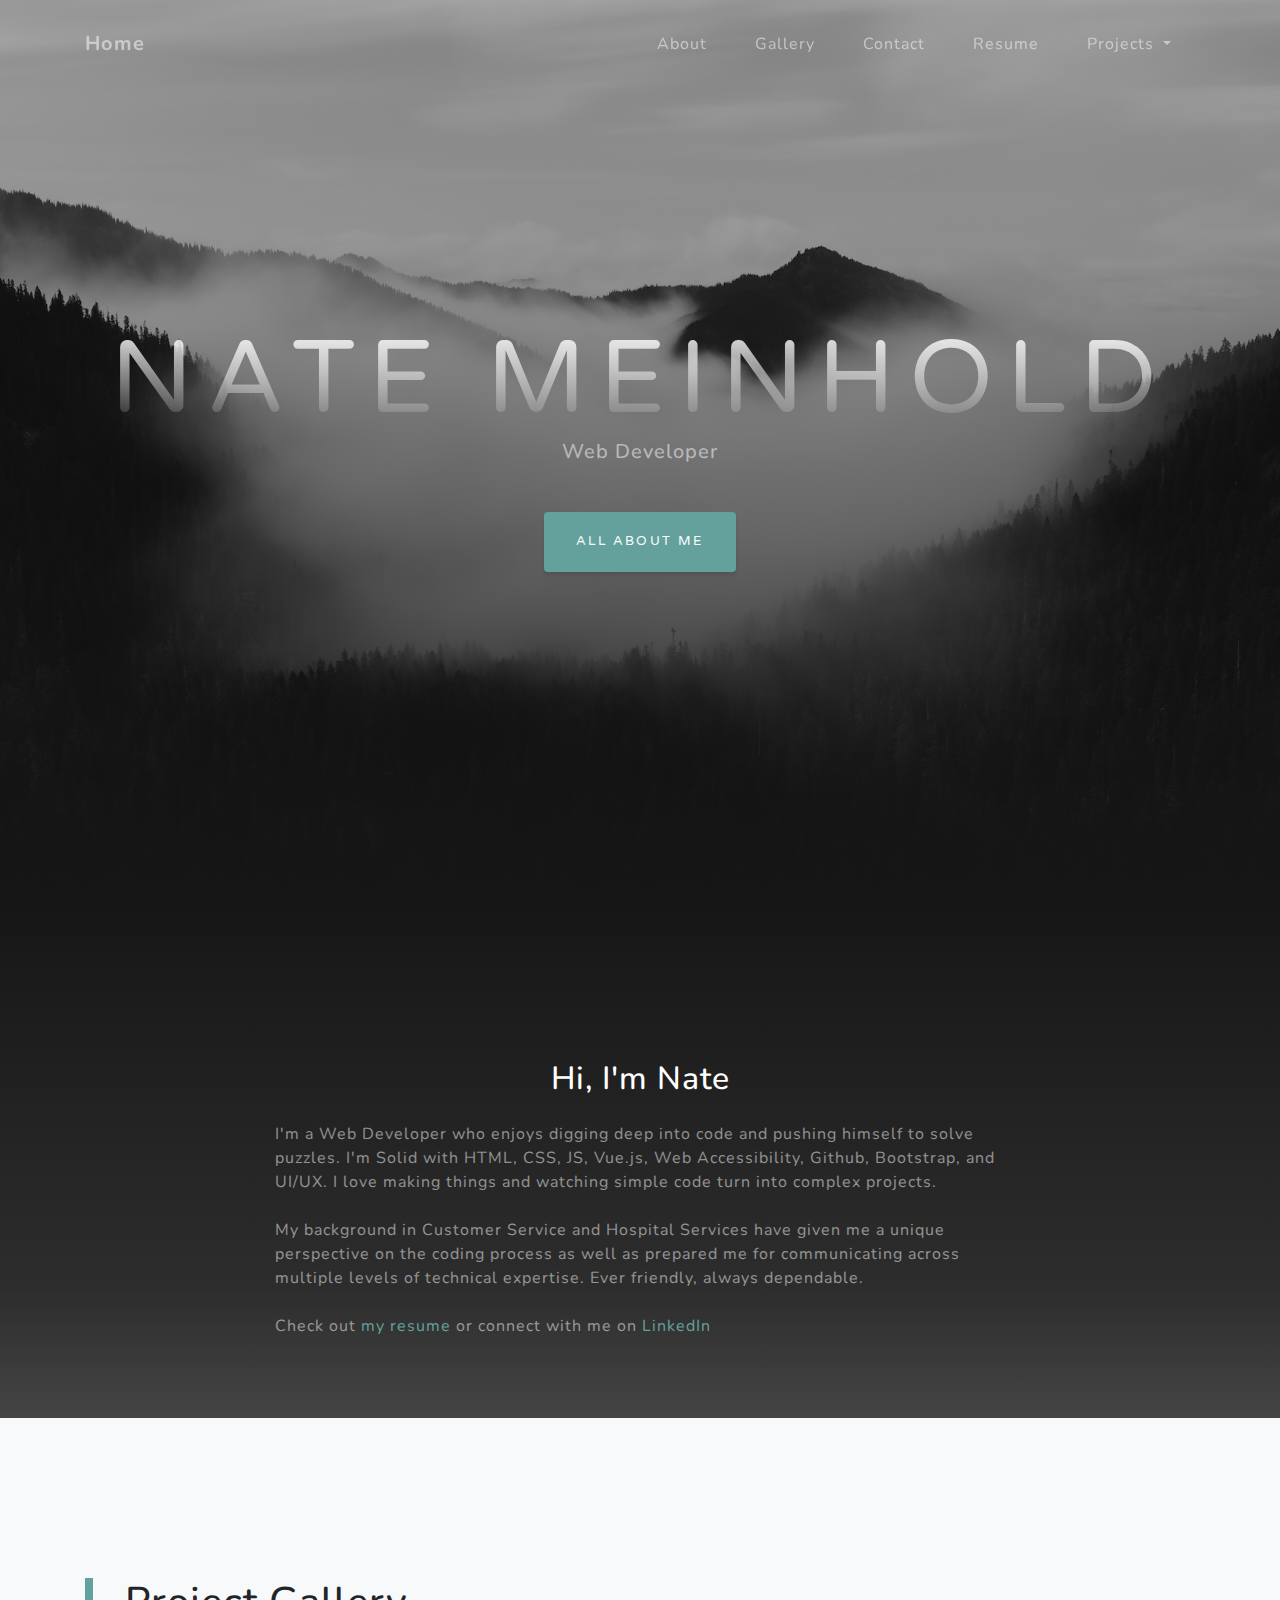
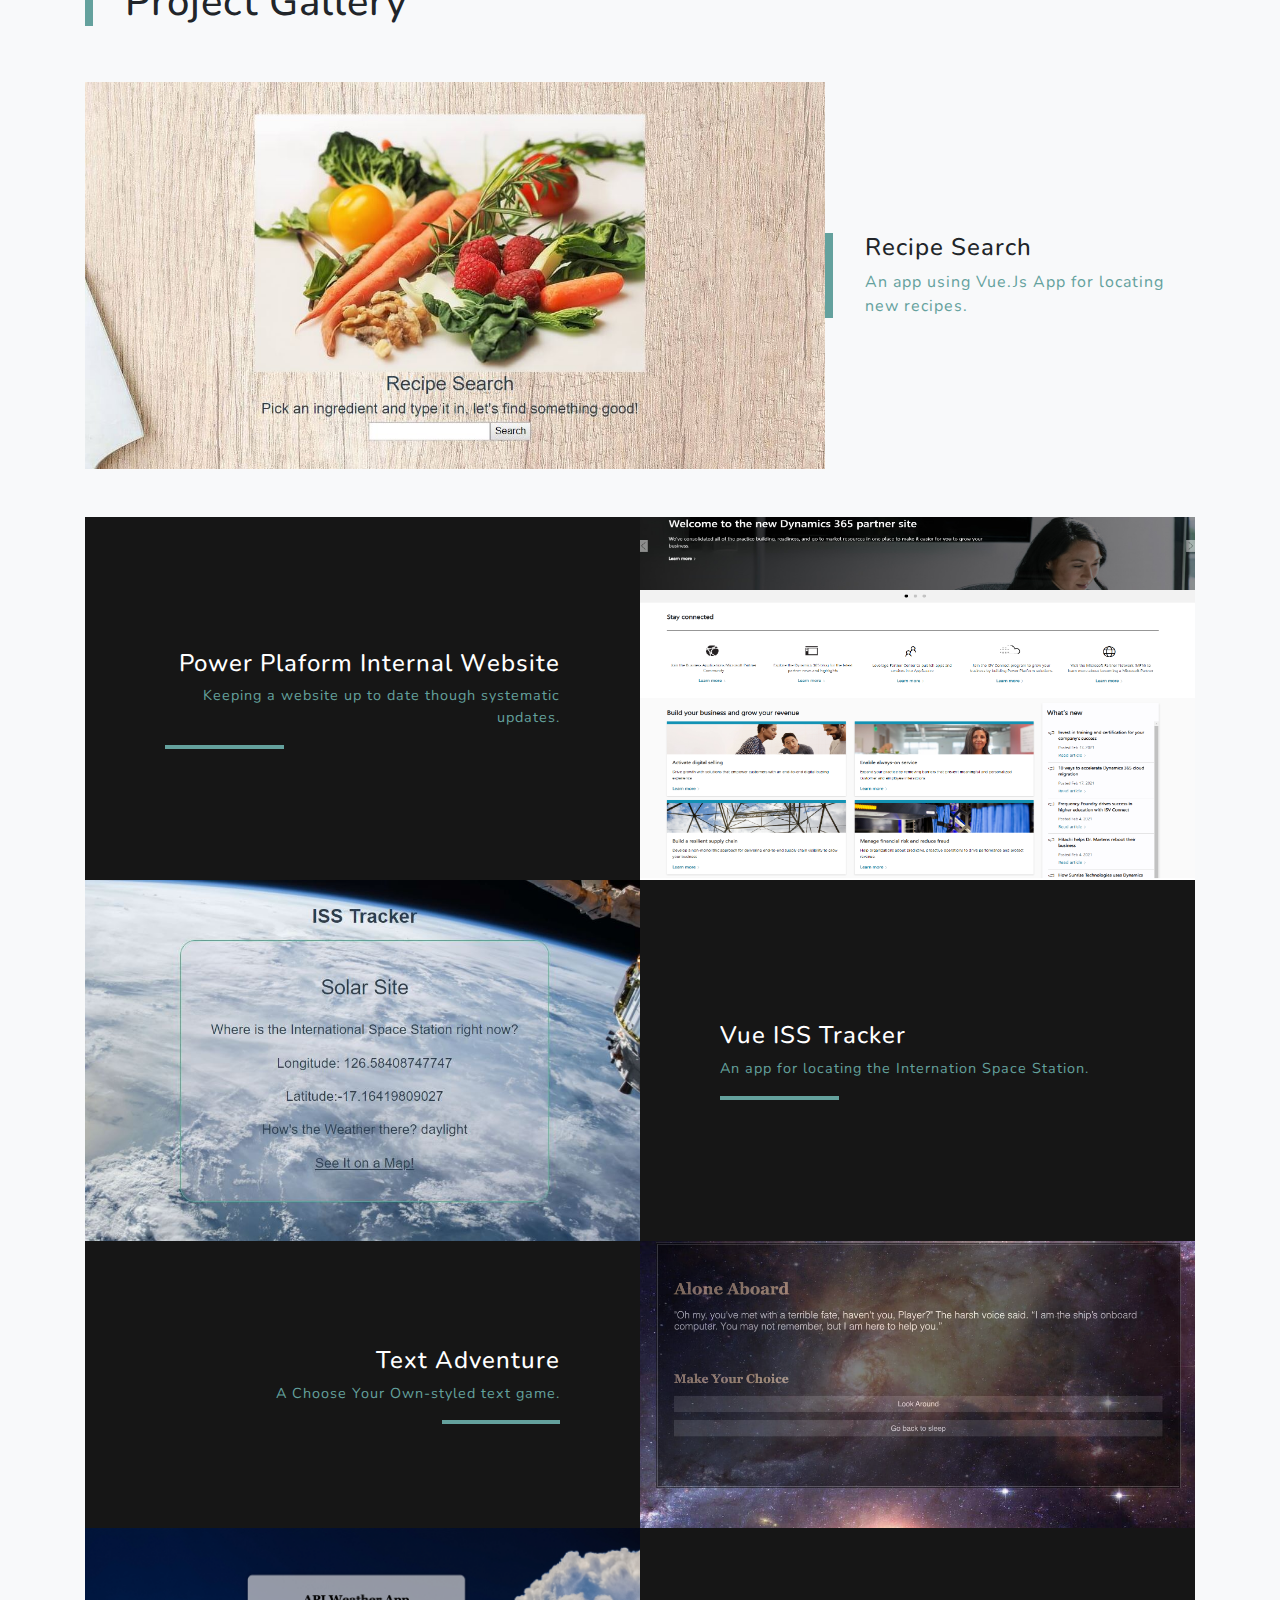
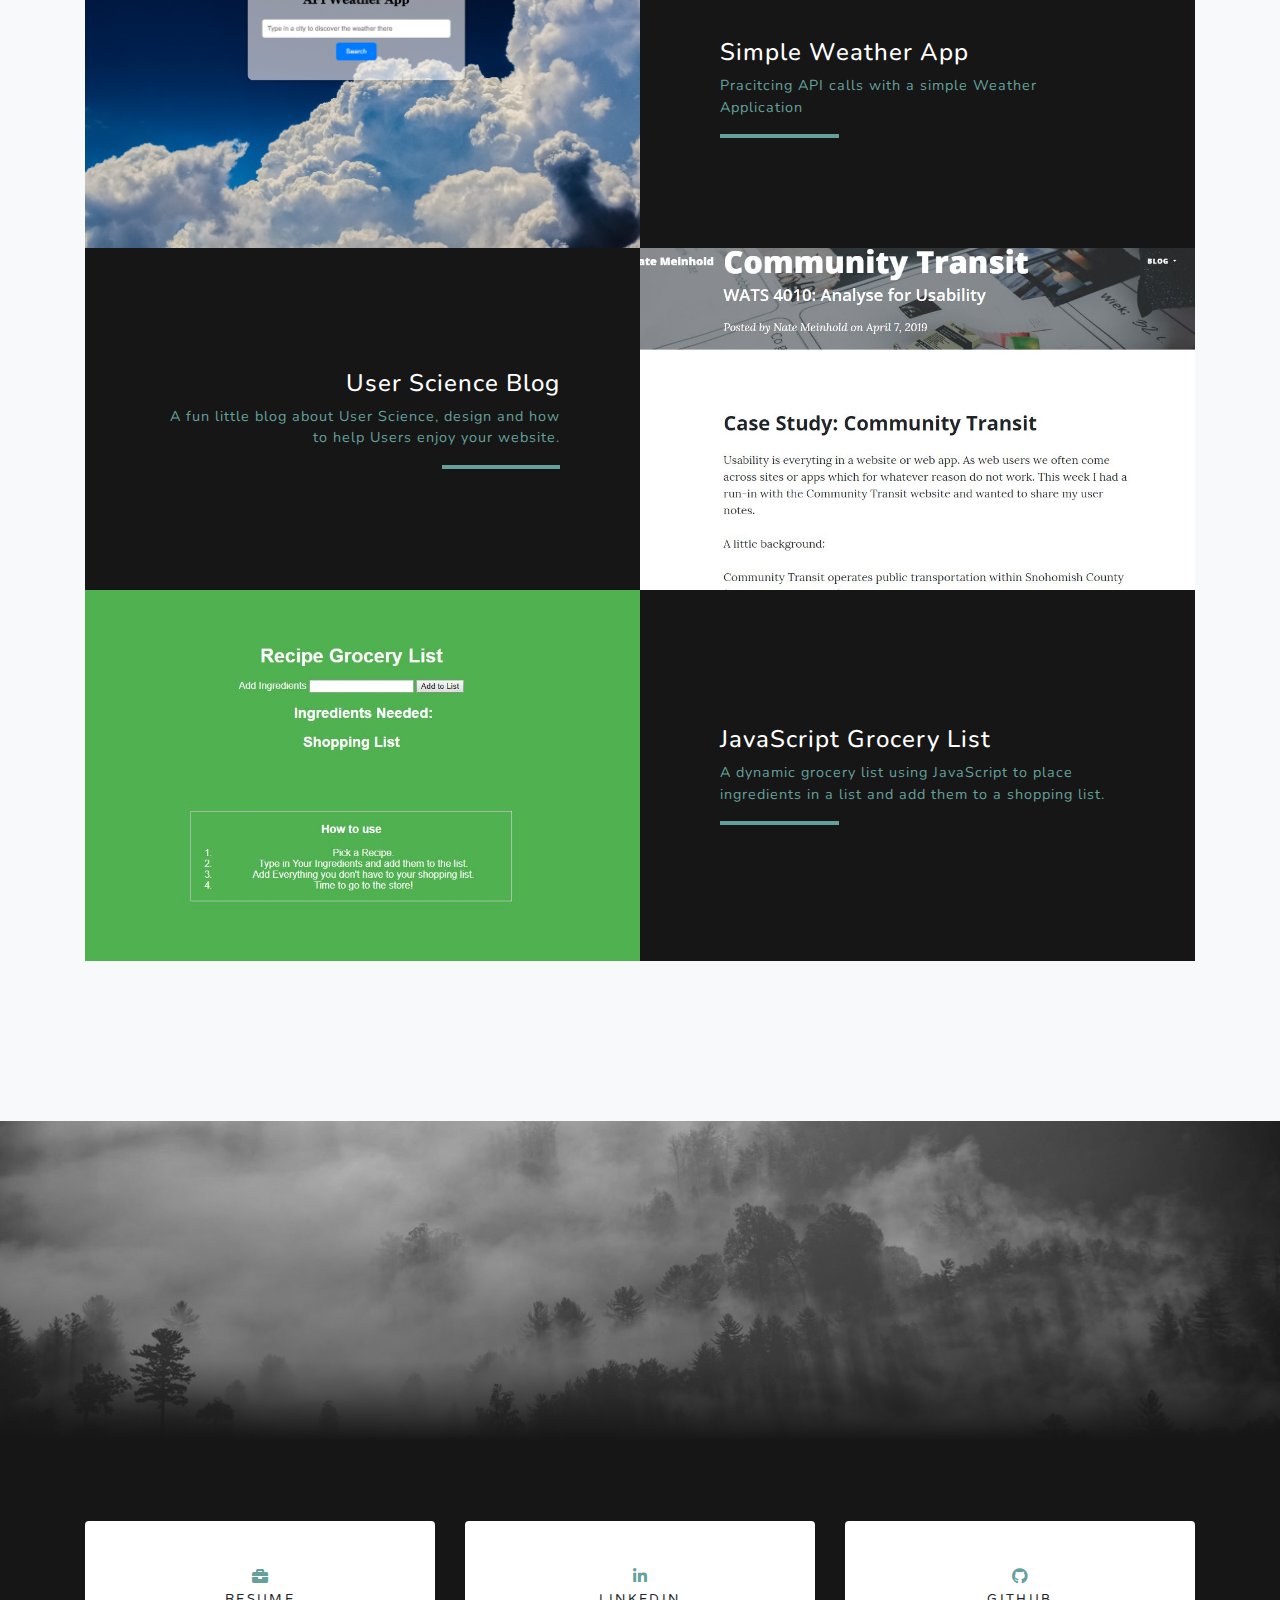
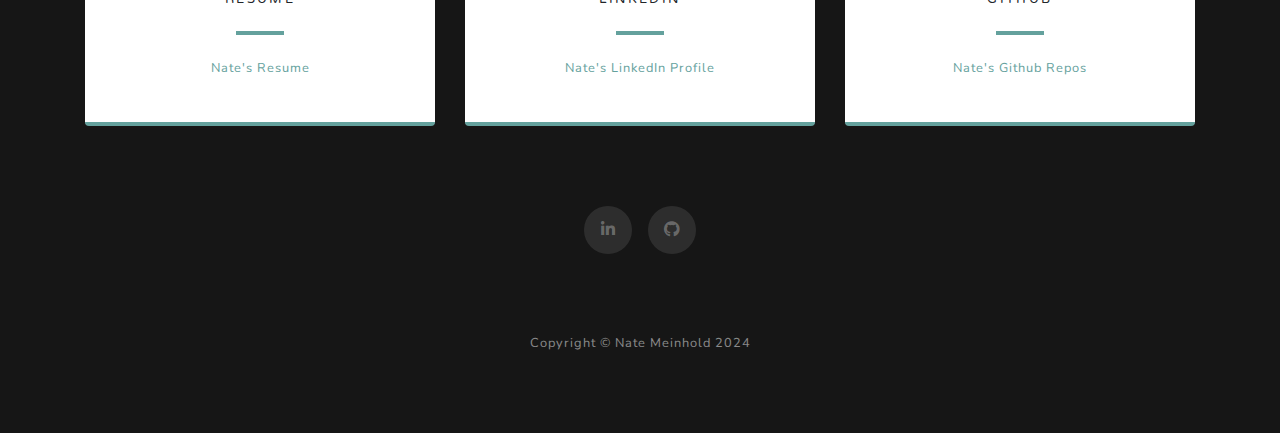
<file: index.html>
<!DOCTYPE html>
<html lang="en">

<head>

  <meta charset="utf-8">
  <meta name="viewport" content="width=device-width, initial-scale=1, shrink-to-fit=no">
  <meta name="description" content="">
  <meta name="author" content="">

  <title>Nate Meinhold Portfolio</title>

  <!-- Bootstrap core CSS -->
  <link href="vendor/bootstrap/css/bootstrap.min.css" rel="stylesheet">

  <!-- Custom fonts for this template -->
  <link href="vendor/fontawesome-free/css/all.min.css" rel="stylesheet">
  <link href="https://fonts.googleapis.com/css?family=Varela+Round" rel="stylesheet">
  <link href="https://fonts.googleapis.com/css?family=Nunito:200,200i,300,300i,400,400i,600,600i,700,700i,800,800i,900,900i" rel="stylesheet">

  <!-- Custom styles for this template -->
  <link href="css/grayscale.min.css" rel="stylesheet">
  <!-- add my own css  "!important" format-->

</head>

<body id="page-top">

  <!-- Navigation -->
  <nav class="navbar navbar-expand-lg navbar-light fixed-top" id="mainNav">
    <div class="container">
      <a class="navbar-brand js-scroll-trigger" href="#page-top">Home</a>
      <button class="navbar-toggler navbar-toggler-right" type="button" data-toggle="collapse" data-target="#navbarResponsive" aria-controls="navbarResponsive" aria-expanded="false" aria-label="Toggle navigation">
        Menu
        <i class="fas fa-bars"></i>
      </button>
      <div class="collapse navbar-collapse" id="navbarResponsive">
        <ul class="navbar-nav ml-auto">
          <li class="nav-item">
            <a class="nav-link js-scroll-trigger" href="#about">About</a>
          </li>
          <li class="nav-item">
            <a class="nav-link js-scroll-trigger" href="#projects">Gallery</a>
          </li>
          <!-- <li class="nav-item">
            <a class="nav-link js-scroll-trigger" href="#projects">Projects</a>
          </li> -->
          <li class="nav-item">
            <a class="nav-link js-scroll-trigger" href="#signup">Contact</a>
          </li>
          <li class="nav-item">
            <a class="nav-link js-scroll-trigger" href="resume.html">Resume</a>
          </li>
          <li class="nav-item dropdown">
            <a class="nav-link dropdown-toggle" href="#" id="navbarDropdownBlog" data-toggle="dropdown"
              aria-haspopup="true" aria-expanded="false">
              Projects
            </a>
            <div class="dropdown-menu dropdown-menu-right" aria-labelledby="navbarDropdownBlog">
             <a class="dropdown-item" href="ISSTracker.html">International Space Station Tracker</a>
             <a class="dropdown-item" href="textAdventure.html">Text Adventure Game</a>
             <a class="dropdown-item" href="groceryList.html">Dynamic Grocery List</a>
             <a class="dropdown-item" href="userScience.html">User Science Blog</a>
             <a class="dropdown-item" href="recipeSearch.html">Find a Recipe</a>
             <a class="dropdown-item" href="weatherapp.html">Weather API App</a>
             <!-- <a class="dropdown-item" href="projectTemplate.html">Just the template</a> -->
            </div>
          </li>
        </ul>
      </div>
    </div>
  </nav>

  <!-- Header -->
  <header class="masthead">
    <div class="container d-flex h-100 align-items-center">
      <div class="mx-auto text-center">
        <h1 class="mx-auto my-0 text-uppercase">Nate Meinhold</h1>
        <h2 class="text-white-50 mx-auto mt-2 mb-5">Web Developer</h2>
        <a href="#about" class="btn btn-primary js-scroll-trigger">All About Me</a>
      </div>
    </div>
  </header>

  <!-- About Section -->
  <section id="about" class="about-section text-center">
    <div class="container">
      <div class="row">
        <div class="col-lg-8 mx-auto">
          <h2 class="text-white mb-4">Hi, I'm Nate</h2>
          <p class="text-white-50 text-lg-left">I'm a Web Developer who enjoys digging deep into code and pushing himself to solve puzzles. I'm Solid with HTML, CSS, JS, Vue.js, Web Accessibility, Github, Bootstrap, and UI/UX. I love making things and watching simple code turn into complex projects.
            <br><br>
            My background in Customer Service and Hospital Services have given me a unique perspective on the coding process as well as prepared me for communicating across multiple levels of technical expertise. Ever friendly, always dependable. <br><br>
            Check out <a href="resume.html">my resume</a> or connect with me on <a href="https://www.linkedin.com/in/nathaniel-meinhold/">LinkedIn</a>
            <!-- <br><br>
            I am looking to expand my skills, learn more about web development, connect with other developers and find
            a job within this dynamic field.  -->
          </p>
        </div>
      <!-- </div>
       <img src="img/_97941.JPG" class="img-fluid" alt=""> 
    </div> -->
  </section>

  <!-- Projects Section -->
  <section id="projects" class="projects-section bg-light">
    <div class="container">


      <div class="row align-items-center no-gutters mb-4 mb-lg-5">
       
        <div class="col-xl-4 col-lg-5">
          <div class="featured-text text-center text-lg-left">
            <h1>Project Gallery</h1>

            <!-- <p class="text-black-50 mb-0">test eventually want this color #64a19d</p> -->
            </div>
        </div>
      </div>

      
      <!-- Featured Project Row -->
      <div class="row align-items-center no-gutters mb-4 mb-lg-5">
        <div class="col-xl-8 col-lg-7">
          <a href="recipeSearch.html">  <img class="img-fluid mb-3 mb-lg-0" src="img/recipeSearch1.JPG" alt="recipeSearch"></a>   </a>
        </div>
        <div class="col-xl-4 col-lg-5">
          <div class="featured-text text-center text-lg-left">
            <h4>Recipe Search </h4>
            <p class="text-black-50 mb-0"><a href="recipeSearch.html">An app using Vue.Js App for locating new recipes. </a></p>
          </div>
        </div>
      </div>

       <!-- Project one Row -->
       <div class="row justify-content-center no-gutters mb-5 mb-lg-0">
        <div class="col-lg-6">
          <a href="powerplatform.html"> <img class="img-fluid" src="img/powerplatfrom1.png" alt=""></a>
        </div>
        <div class="col-lg-6 order-lg-first">
          <div class="bg-black text-center h-100 project">
            <div class="d-flex h-100">
              <div class="project-text w-100 my-auto text-center text-lg-right">
                <h4 class="text-white">Power Plaform Internal Website</h4>
                <p class="mb-0 text-white-50"><a href="powerplatform.html">Keeping a website up to date though systematic updates. 
                </a>
                </p>
                <hr class="d-none d-lg-block mb-0 ml-0">
              </div>
            </div>
          </div>
        </div>
      </div>

      

      <!-- Project two Row -->
      <div class="row justify-content-center no-gutters mb-5 mb-lg-0">
        <div class="col-lg-6">
          <a href="ISSTracker.html"> <img class="img-fluid" src="img/ISS.JPG" alt="Space Station Search"></a> 
        </div>
        <div class="col-lg-6">
          <div class="bg-black text-center h-100 project">
            <div class="d-flex h-100">
              <div class="project-text w-100 my-auto text-center text-lg-left">
                <h4 class="text-white">Vue ISS Tracker</h4>
                <p class="mb-0 text-white-50"><a href="ISSTracker.html">An app for locating the Internation Space Station.</a> </p>
                <hr class="d-none d-lg-block mb-0 ml-0">
              </div>
            </div>
          </div>
        </div>
      </div>

      <!-- Project three Row -->
      <div class="row justify-content-center no-gutters">
        <div class="col-lg-6">
          <a href="textAdventure.html"> <img class="img-fluid" src="img/AG.png"> </a>
        </div>
        <div class="col-lg-6 order-lg-first">
          <div class="bg-black text-center h-100 project">
            <div class="d-flex h-100">
              <div class="project-text w-100 my-auto text-center text-lg-right">
                <h4 class="text-white">Text Adventure</h4>
                <p class="mb-0 text-white-50"> <a href="textAdventure.html">A Choose Your Own-styled text game.
                 </a>
                </p>
                <hr class="d-none d-lg-block mb-0 mr-0">
              </div>
            </div>
          </div>
        </div>
      </div>

         <!-- Project four Row -->
         <div class="row justify-content-center no-gutters mb-5 mb-lg-0">
          <div class="col-lg-6">
            <a href="weatherapp.html"> <img class="img-fluid" src="img/weatherapp2.png" alt=""></a>
          </div>
          <div class="col-lg-6">
            <div class="bg-black text-center h-100 project">
              <div class="d-flex h-100">
                <div class="project-text w-100 my-auto text-center text-lg-left">
                  <h4 class="text-white">Simple Weather App</h4>
                  <p class="mb-0 text-white-50"><a href="weatherapp.html">Pracitcing API calls with a simple Weather Application
                  </a>
                  </p>
                  <hr class="d-none d-lg-block mb-0 ml-0">
                </div>
              </div>
            </div>
          </div>
        </div>

           <!-- Project five Row -->
      <div class="row justify-content-center no-gutters">
        <div class="col-lg-6">
          <a href="userScience.html">  <img class="img-fluid" src="img/userSci.JPG" alt=""></a>
        </div>
        <div class="col-lg-6 order-lg-first">
          <div class="bg-black text-center h-100 project">
            <div class="d-flex h-100">
              <div class="project-text w-100 my-auto text-center text-lg-right">
                <h4 class="text-white">User Science Blog</h4>
                <p class="mb-0 text-white-50"><a href="userScience.html">A fun little blog about User Science, design and how to help Users enjoy your website.
                  </a>
                </p>
                <hr class="d-none d-lg-block mb-0 mr-0">
              </div>
            </div>
          </div>
        </div>
      </div>

        <!-- Project six Row -->
        <div class="row justify-content-center no-gutters mb-5 mb-lg-0">
          <div class="col-lg-6">
            <a href="groceryList.html"> <img class="img-fluid" src="img/groceryList.JPG" alt=""></a>
          </div>
          <div class="col-lg-6">
            <div class="bg-black text-center h-100 project">
              <div class="d-flex h-100">
                <div class="project-text w-100 my-auto text-center text-lg-left">
                  <h4 class="text-white">JavaScript Grocery List</h4>
                  <p class="mb-0 text-white-50"><a href="groceryList.html">A dynamic grocery list using JavaScript to place ingredients in a list and add them to a shopping list.
                  </a>
                  </p>
                  <hr class="d-none d-lg-block mb-0 ml-0">
                </div>
              </div>
            </div>
          </div>
        </div>

    </div>
  </section>

  

  <!-- Signup Section -->
  <section id="signup" class="signup-section">
    <div class="container">
      <!-- <div class="row">
        <div class="col-md-10 col-lg-8 mx-auto text-center">

          <i class="far fa-paper-plane fa-2x mb-2 text-white"></i>
          <h2 class="text-white mb-5">Subscribe to receive updates!</h2>

          <form class="form-inline d-flex">
            <input type="email" class="form-control flex-fill mr-0 mr-sm-2 mb-3 mb-sm-0" id="inputEmail" placeholder="Enter email address...">
            <button type="submit" class="btn btn-primary mx-auto">Subscribe</button>
          </form>

        </div>
      </div> -->
    </div>
  </section>

  <!-- Contact Section -->
  <section class="contact-section bg-black">
    <div class="container">

      <div class="row">


      </div>

      <div class="row">

        <div class="col-md-4 mb-3 mb-md-0">
          <div class="card py-4 h-100">
            <div class="card-body text-center">
              <i class="fas fa-briefcase text-primary mb-2"></i>
              <h4 class="text-uppercase m-0">Resume</h4>
              <hr class="my-4">
              <div class="small text-black-50"><a href="resume.html">Nate's Resume</a></div>
            </div>
          </div>
        </div>
        <div class="col-md-4 mb-3 mb-md-0">
          <div class="card py-4 h-100">
            <div class="card-body text-center">
              <i class="fab fa-linkedin-in text-primary mb-2"></i>
              <h4 class="text-uppercase m-0">Linkedin</h4>
              <hr class="my-4">
              <div class="small text-black-50">
                <a href="https://www.linkedin.com/in/nathaniel-meinhold/">Nate's LinkedIn Profile</a>
              </div>
            </div>
          </div>
        </div>
        <div class="col-md-4 mb-3 mb-md-0">
          <div class="card py-4 h-100">
            <div class="card-body text-center">
              <i class="fab fa-github text-primary mb-2"></i>
              <h4 class="text-uppercase m-0">Github</h4>
              <hr class="my-4">
              <div class="small text-black-50"> <a href="https://github.com/NateMeinhold">Nate's Github Repos</a></div>
            </div>
          </div>
        </div>
      </div>

      <div class="social d-flex justify-content-center">
          <!-- <a href="https://twitter.com/nathanielmein" class="mx-2">
            <i class="fab fa-twitter"></i>
          </a> -->
          <a href="https://www.linkedin.com/in/nathaniel-meinhold/" class="mx-2">
            <i class="fab fa-linkedin-in"></i>
          </a>
          <a href="https://github.com/NateMeinhold" class="mx-2">
            <i class="fab fa-github"></i>
          </a>
        </div>

    </div>
  </section>

  <!-- Footer -->
  <footer class="bg-black small text-center text-white-50">
    <div class="container">
      Copyright &copy; Nate Meinhold 2024
    </div>
  </footer>

  <!-- Bootstrap core JavaScript -->
  <script src="vendor/jquery/jquery.min.js"></script>
  <script src="vendor/bootstrap/js/bootstrap.bundle.min.js"></script>

  <!-- Plugin JavaScript -->
  <script src="vendor/jquery-easing/jquery.easing.min.js"></script>

  <!-- Custom scripts for this template -->
  <script src="js/grayscale.min.js"></script>

</body>

</html>
</file>
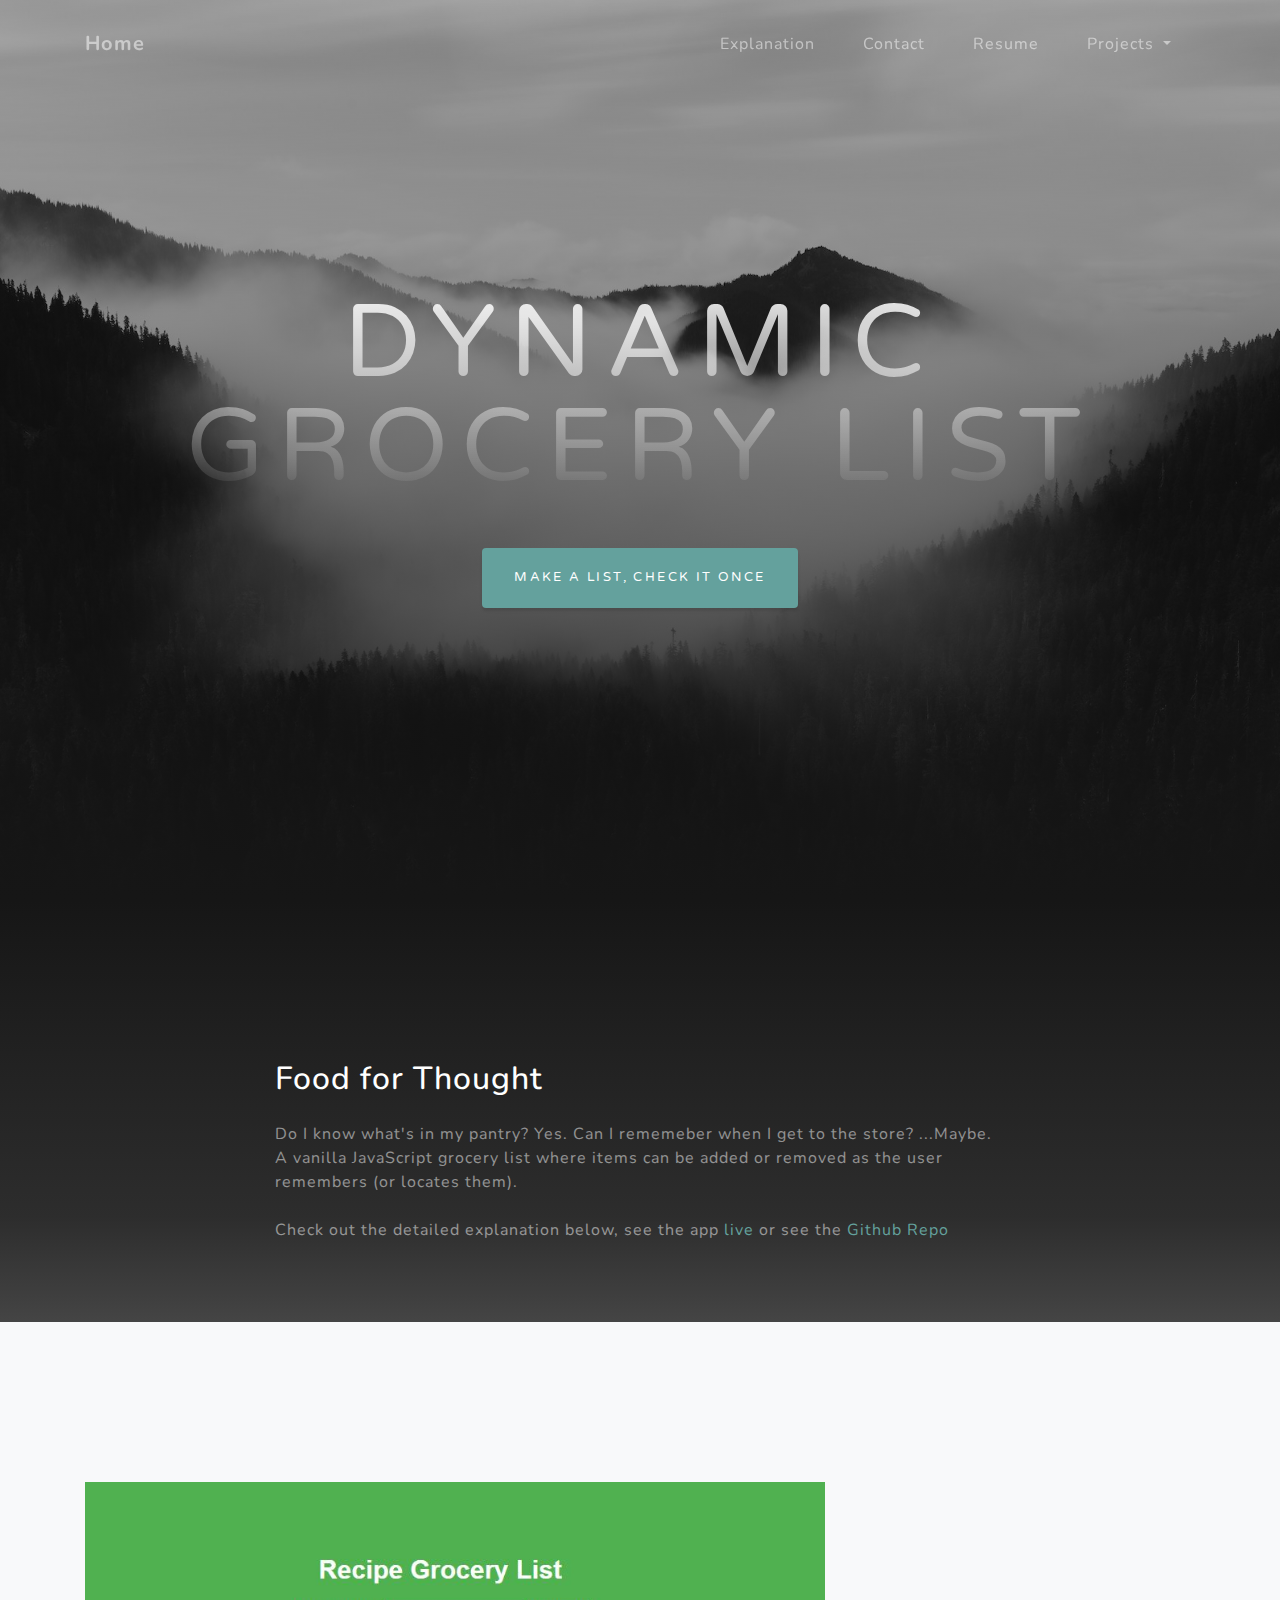
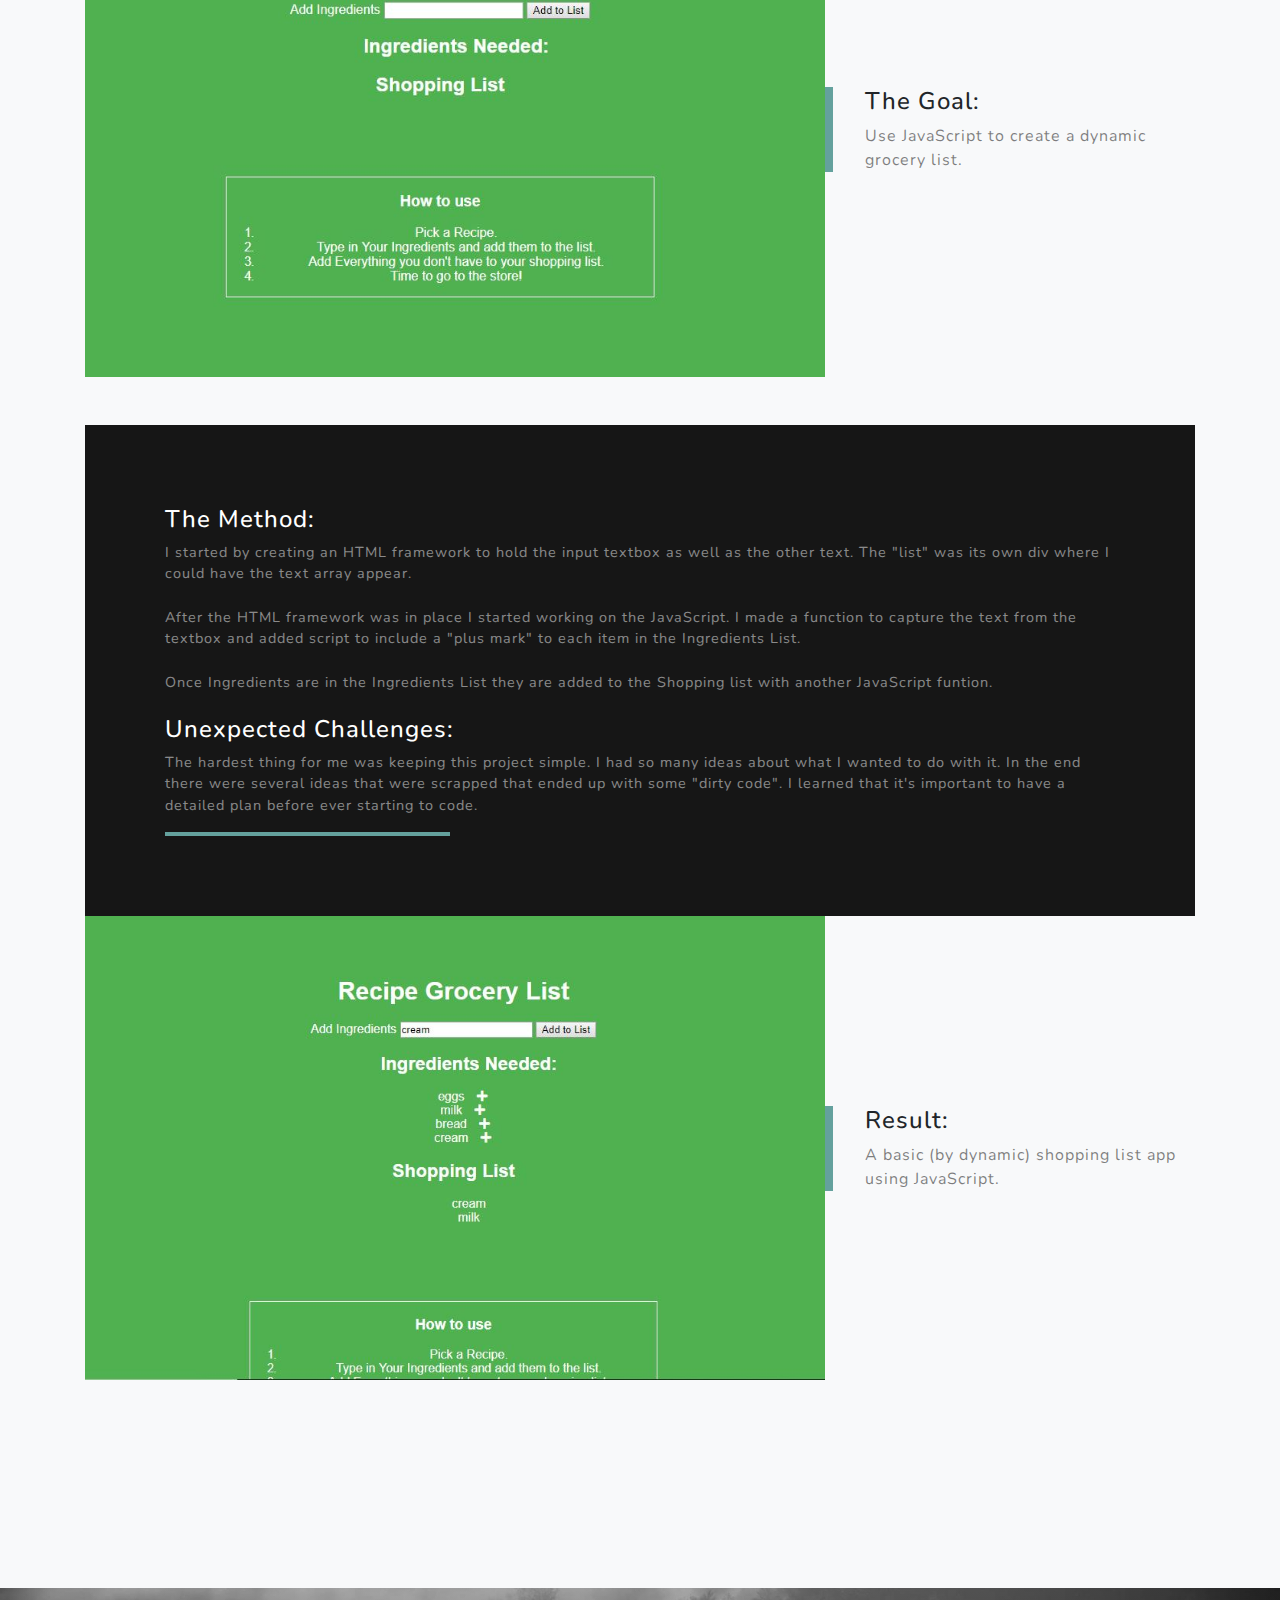
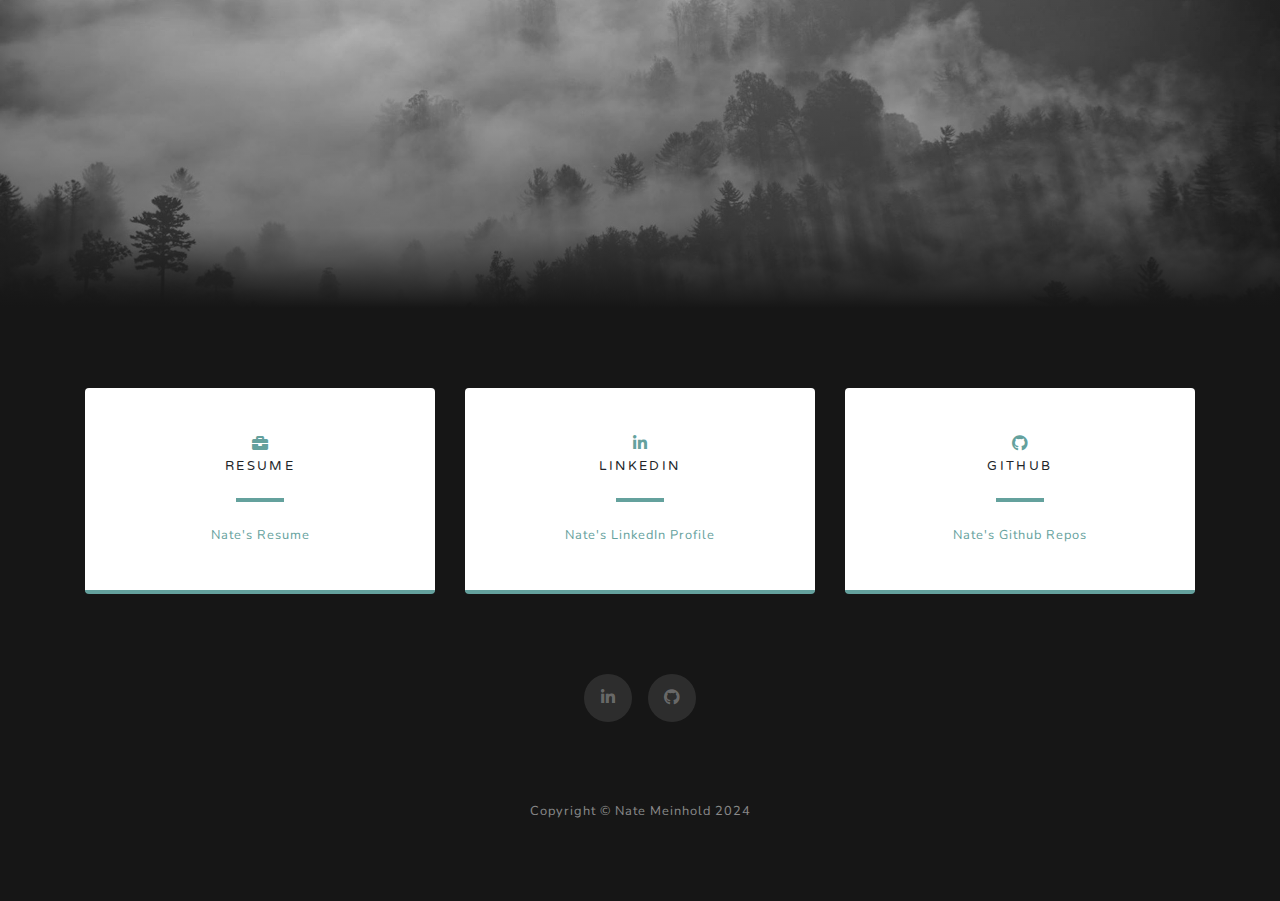
<file: groceryList.html>
<!DOCTYPE html>
<html lang="en">
  <head>
    <meta charset="utf-8" />
    <meta
      name="viewport"
      content="width=device-width, initial-scale=1, shrink-to-fit=no"
    />
    <meta name="description" content="" />
    <meta name="author" content="" />

    <title>JS Grocery List</title>

    <!-- Bootstrap core CSS -->
    <link href="vendor/bootstrap/css/bootstrap.min.css" rel="stylesheet" />

    <!-- Custom fonts for this template -->
    <link href="vendor/fontawesome-free/css/all.min.css" rel="stylesheet" />
    <link
      href="https://fonts.googleapis.com/css?family=Varela+Round"
      rel="stylesheet"
    />
    <link
      href="https://fonts.googleapis.com/css?family=Nunito:200,200i,300,300i,400,400i,600,600i,700,700i,800,800i,900,900i"
      rel="stylesheet"
    />

    <!-- Custom styles for this template -->
    <link href="css/grayscale.min.css" rel="stylesheet" />
  </head>

  <body id="page-top">
    <!-- Navigation -->
    <nav class="navbar navbar-expand-lg navbar-light fixed-top" id="mainNav">
      <div class="container">
        <a class="navbar-brand js-scroll-trigger" href="index.html">Home</a>
        <button
          class="navbar-toggler navbar-toggler-right"
          type="button"
          data-toggle="collapse"
          data-target="#navbarResponsive"
          aria-controls="navbarResponsive"
          aria-expanded="false"
          aria-label="Toggle navigation"
        >
          Menu
          <i class="fas fa-bars"></i>
        </button>
        <div class="collapse navbar-collapse" id="navbarResponsive">
          <ul class="navbar-nav ml-auto">
            <!-- <li class="nav-item">
          <a class="nav-link js-scroll-trigger" href="#about">About</a>
        </li> -->

            <li class="nav-item">
              <a class="nav-link js-scroll-trigger" href="#projects"
                >Explanation</a
              >
            </li>
            <li class="nav-item">
              <a class="nav-link js-scroll-trigger" href="#signup">Contact</a>
            </li>
            <li class="nav-item">
              <a class="nav-link js-scroll-trigger" href="resume.html"
                >Resume</a
              >
            </li>
            <li class="nav-item dropdown">
              <a
                class="nav-link dropdown-toggle"
                href="#"
                id="navbarDropdownBlog"
                data-toggle="dropdown"
                aria-haspopup="true"
                aria-expanded="false"
              >
                Projects
              </a>
              <div
                class="dropdown-menu dropdown-menu-right"
                aria-labelledby="navbarDropdownBlog"
              >
                <a class="dropdown-item" href="ISSTracker.html"
                  >International Space Station Tracker</a
                >
                <a class="dropdown-item" href="textAdventure.html"
                  >Text Adventure Game</a
                >
                <a class="dropdown-item" href="weatherapp.html"
                  >Weather API App</a
                >
                <a class="dropdown-item" href="groceryList.html"
                  >Dynamic Grocery List</a
                >
                <a class="dropdown-item" href="userScience.html"
                  >User Science Blog</a
                ><a class="dropdown-item" href="recipeSearch.html"
                  >Find a Recipe</a
                >
              </div>
            </li>
          </ul>
        </div>
      </div>
    </nav>

    <!-- Header -->
    <header class="masthead">
      <div class="container d-flex h-100 align-items-center">
        <div class="mx-auto text-center">
          <h1 class="mx-auto my-0 text-uppercase">Dynamic Grocery List</h1>
          <h2 class="text-white-50 mx-auto mt-2 mb-5"></h2>
          <!--update button to go to live site-->
          <a href="#about" class="btn btn-primary js-scroll-trigger">
            Make a List, Check it Once</a
          >
          <!-- <a
            href="https://natemeinhold.com/3020finalProject/"
            class="btn btn-primary js-scroll-trigger"
            >See Live</a
          >
          <a
            href="https://github.com/NateMeinhold/3020finalProject"
            class="btn btn-primary js-scroll-trigger"
            >See Code</a
          > -->
        </div>
      </div>
    </header>

    <!-- About Section -->
    <section id="about" class="about-section text-left">
      <div class="container">
        <div class="row">
          <div class="col-lg-8 mx-auto">
            <h2 class="text-white mb-4">Food for Thought</h2>
            <p class="text-white-50">
              Do I know what's in my pantry? Yes. Can I rememeber when I get to
              the store? ...Maybe. A vanilla JavaScript grocery list where items
              can be added or removed as the user remembers (or locates them).
              <br /><br />
              Check out the detailed explanation below, see the app
              <a href="https://natemeinhold.com/3020finalProject/">live</a>
              or see the
              <a href="https://github.com/NateMeinhold/3020finalProject"
                >Github Repo</a
              >
            </p>
          </div>
        </div>
        <!-- <img src="" class="img-fluid" alt="" /> -->
      </div>
    </section>

    <!-- Projects Section -->
    <section id="projects" class="projects-section bg-light">
      <div class="container">
        <!-- Featured Project Row-->
        <div class="row align-items-center no-gutters mb-4 mb-lg-5">
          <div class="col-xl-8 col-lg-7">
            <img
              class="img-fluid mb-3 mb-lg-0"
              src="img/groceryList.JPG"
              alt="Screenshot of the main page before information added"
            />
          </div>
          <div class="col-xl-4 col-lg-5">
            <div class="featured-text text-center text-lg-left">
              <h4>The Goal:</h4>
              <p class="text-black-50 mb-0">
                Use JavaScript to create a dynamic grocery list.
              </p>
            </div>
          </div>
        </div>

        <!-- Project One Row -->
        <div class="row justify-content-center no-gutters mb-5 mb-lg-0">
          <!-- <div class="col-lg-6">
          <img class="img-fluid" src="img/demo-image-01.jpg" alt="">
        </div> -->
          <div class="col-lg-20">
            <div class="bg-black text-center h-100 project">
              <div class="d-flex h-100">
                <div
                  class="project-text w-100 my-auto text-center text-lg-left"
                >
                  <h4 class="text-white">The Method:</h4>
                  <p class="mb-0 text-white-50">
                    I started by creating an HTML framework to hold the input
                    textbox as well as the other text. The "list" was its own
                    div where I could have the text array appear.
                  </p>
                  <br />
                  <p class="mb-0 text-white-50">
                    After the HTML framework was in place I started working on
                    the JavaScript. I made a function to capture the text from
                    the textbox and added script to include a "plus mark" to
                    each item in the Ingredients List.
                  </p>
                  <br />
                  <p class="mb-0 text-white-50">
                    Once Ingredients are in the Ingredients List they are added
                    to the Shopping list with another JavaScript funtion.
                  </p>
                  <br />
                  <h4 class="text-white">Unexpected Challenges:</h4>
                  <p class="mb-0 text-white-50">
                    The hardest thing for me was keeping this project simple. I
                    had so many ideas about what I wanted to do with it. In the
                    end there were several ideas that were scrapped that ended
                    up with some "dirty code". I learned that it's important to
                    have a detailed plan before ever starting to code.
                  </p>
                  <hr class="d-none d-lg-block mb-0 ml-0" />
                </div>
              </div>
            </div>
          </div>
        </div>

        <!-- Featured Project Row-->
        <div class="row align-items-center no-gutters mb-4 mb-lg-5">
          <div class="col-xl-8 col-lg-7">
            <img
              class="img-fluid mb-3 mb-lg-0"
              src="img/groceryList1.JPG"
              alt="Screenshot of the main page after information added"
            />
          </div>
          <div class="col-xl-4 col-lg-5">
            <div class="featured-text text-center text-lg-left">
              <h4>Result:</h4>
              <p class="text-black-50 mb-0">
                A basic (by dynamic) shopping list app using JavaScript.
              </p>
            </div>
          </div>
        </div>

        <!-- Project Two Row -->
        <!-- <div class="row justify-content-center no-gutters">
        <div class="col-lg-6">
          <img class="img-fluid" src="img/demo-image-02.jpg" alt="">
        </div>
        <div class="col-lg-6 order-lg-first">
          <div class="bg-black text-center h-100 project">
            <div class="d-flex h-100">
              <div class="project-text w-100 my-auto text-center text-lg-right">
                <h4 class="text-white">A Smaller Project</h4>
                <p class="mb-0 text-white-50">Another example of a project with its respective description. These sections work well responsively as well, try this theme on a small screen!</p>
                <hr class="d-none d-lg-block mb-0 mr-0">
              </div>
            </div>
          </div>
        </div>
      </div> -->

        <!-- Project Three Row -->
        <!-- <div class="row justify-content-center no-gutters mb-5 mb-lg-0">
          <div class="col-lg-6">
            <img class="img-fluid" src="img/demo-image-01.jpg" alt="">
          </div>
          <div class="col-lg-6">
            <div class="bg-black text-center h-100 project">
              <div class="d-flex h-100">
                <div class="project-text w-100 my-auto text-center text-lg-left">
                  <h4 class="text-white">A Smaller Project</h4>
                  <p class="mb-0 text-white-50">An example of where you can put an image of a project, or anything else, along with a description.</p>
                  <hr class="d-none d-lg-block mb-0 ml-0">
                </div>
              </div>
            </div>
          </div>
        </div> -->

        <!-- Project Four Row -->
        <!-- <div class="row justify-content-center no-gutters">
        <div class="col-lg-6">
          <img class="img-fluid" src="img/demo-image-02.jpg" alt="">
        </div>
        <div class="col-lg-6 order-lg-first">
          <div class="bg-black text-center h-100 project">
            <div class="d-flex h-100">
              <div class="project-text w-100 my-auto text-center text-lg-right">
                <h4 class="text-white">A Smaller Project</h4>
                <p class="mb-0 text-white-50">Another example of a project with its respective description. These sections work well responsively as well, try this theme on a small screen!</p>
                <hr class="d-none d-lg-block mb-0 mr-0">
              </div>
            </div>
          </div>
        </div>
      </div> -->
      </div>
    </section>

    <!-- Signup Section -->
    <section id="signup" class="signup-section"></section>

    <!-- Contact Section -->
    <section class="contact-section bg-black">
      <div class="container">
        <div class="row"></div>

        <div class="row">
          <div class="col-md-4 mb-3 mb-md-0">
            <div class="card py-4 h-100">
              <div class="card-body text-center">
                <i class="fas fa-briefcase text-primary mb-2"></i>
                <h4 class="text-uppercase m-0">Resume</h4>
                <hr class="my-4" />
                <div class="small text-black-50">
                  <a href="resume.html">Nate's Resume</a>
                </div>
              </div>
            </div>
          </div>
          <div class="col-md-4 mb-3 mb-md-0">
            <div class="card py-4 h-100">
              <div class="card-body text-center">
                <i class="fab fa-linkedin-in text-primary mb-2"></i>
                <h4 class="text-uppercase m-0">Linkedin</h4>
                <hr class="my-4" />
                <div class="small text-black-50">
                  <a href="https://www.linkedin.com/in/nathaniel-meinhold/"
                    >Nate's LinkedIn Profile</a
                  >
                </div>
              </div>
            </div>
          </div>
          <div class="col-md-4 mb-3 mb-md-0">
            <div class="card py-4 h-100">
              <div class="card-body text-center">
                <i class="fab fa-github text-primary mb-2"></i>
                <h4 class="text-uppercase m-0">Github</h4>
                <hr class="my-4" />
                <div class="small text-black-50">
                  <a href="https://github.com/NateMeinhold"
                    >Nate's Github Repos</a
                  >
                </div>
              </div>
            </div>
          </div>
        </div>

        <div class="social d-flex justify-content-center">
          <!-- <a href="https://twitter.com/nathanielmein" class="mx-2">
            <i class="fab fa-twitter"></i>
          </a> -->
          <a
            href="https://www.linkedin.com/in/nathaniel-meinhold/"
            class="mx-2"
          >
            <i class="fab fa-linkedin-in"></i>
          </a>
          <a href="https://github.com/NateMeinhold" class="mx-2">
            <i class="fab fa-github"></i>
          </a>
        </div>
      </div>
    </section>

    <!-- Footer -->
    <footer class="bg-black small text-center text-white-50">
      <div class="container">Copyright &copy; Nate Meinhold 2024</div>
    </footer>

    <!-- Bootstrap core JavaScript -->
    <script src="vendor/jquery/jquery.min.js"></script>
    <script src="vendor/bootstrap/js/bootstrap.bundle.min.js"></script>

    <!-- Plugin JavaScript -->
    <script src="vendor/jquery-easing/jquery.easing.min.js"></script>

    <!-- Custom scripts for this template -->
    <script src="js/grayscale.min.js"></script>
  </body>
</html>
</file>
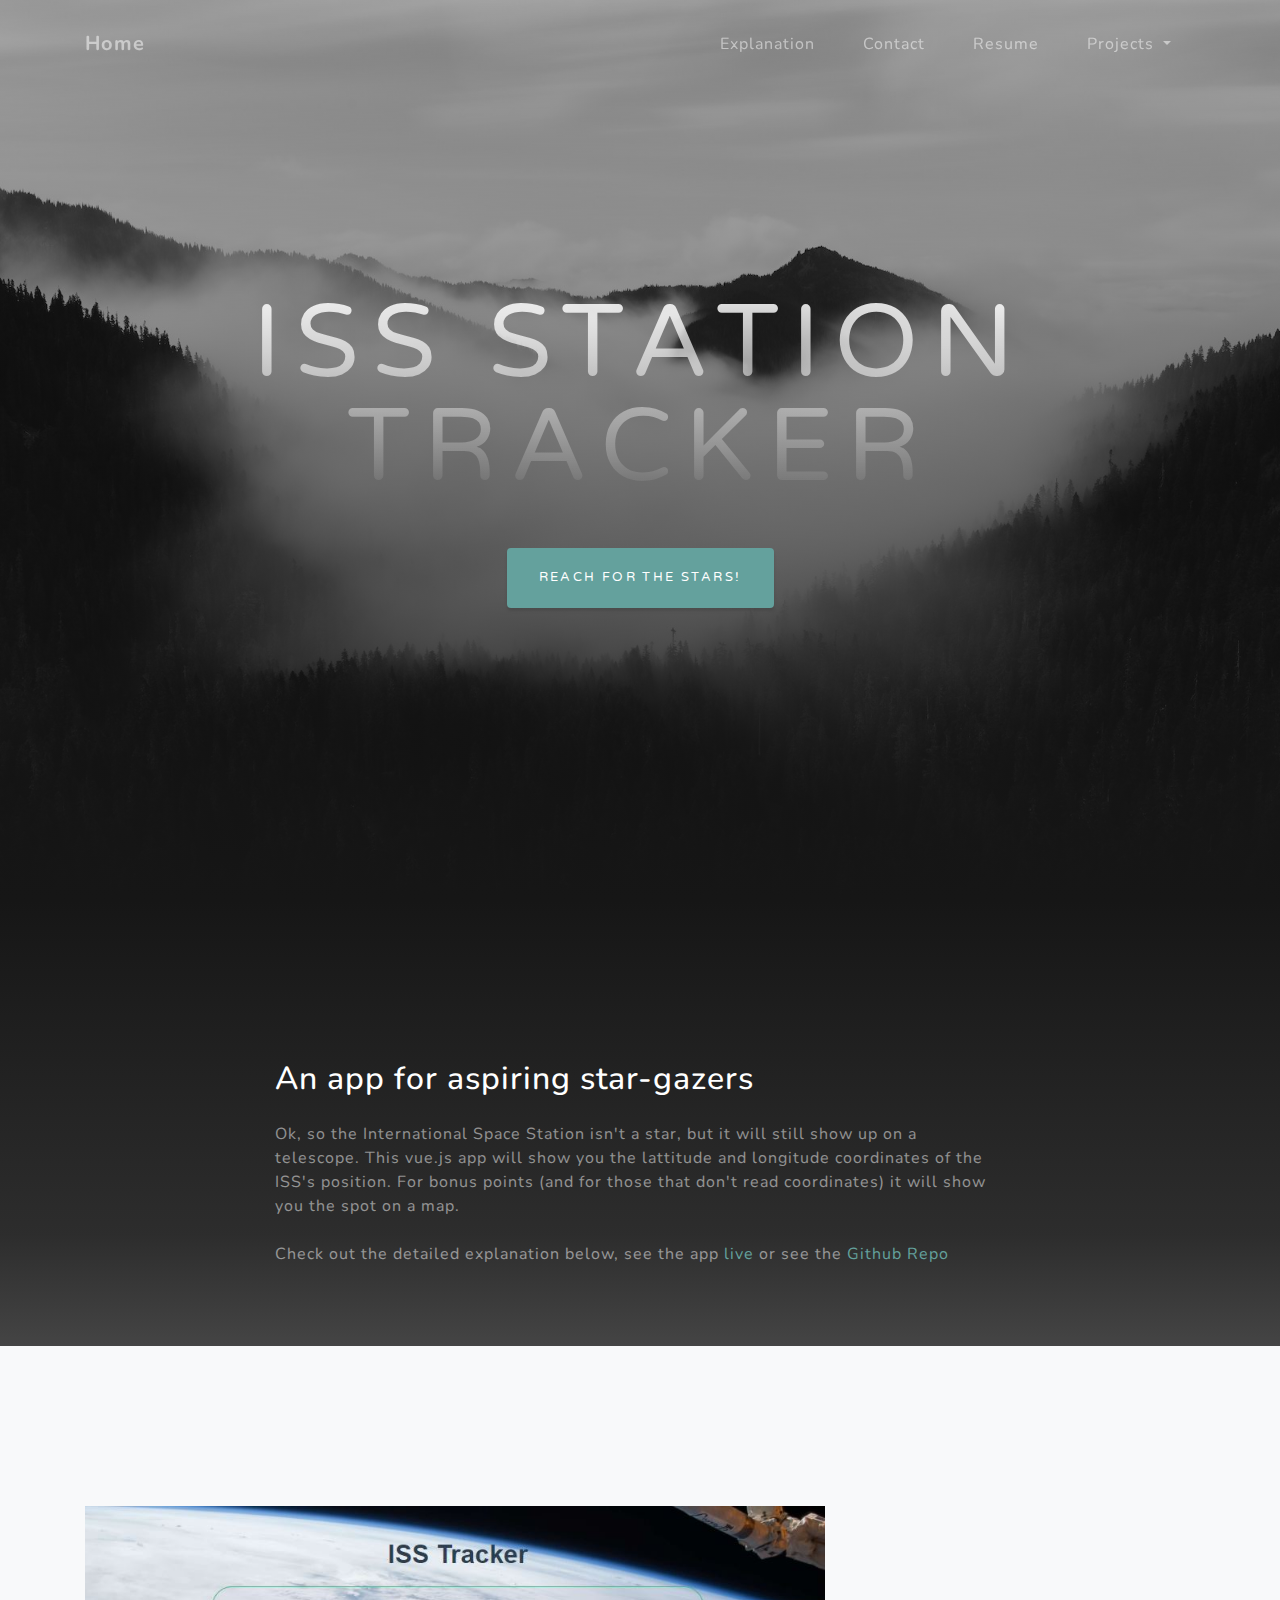
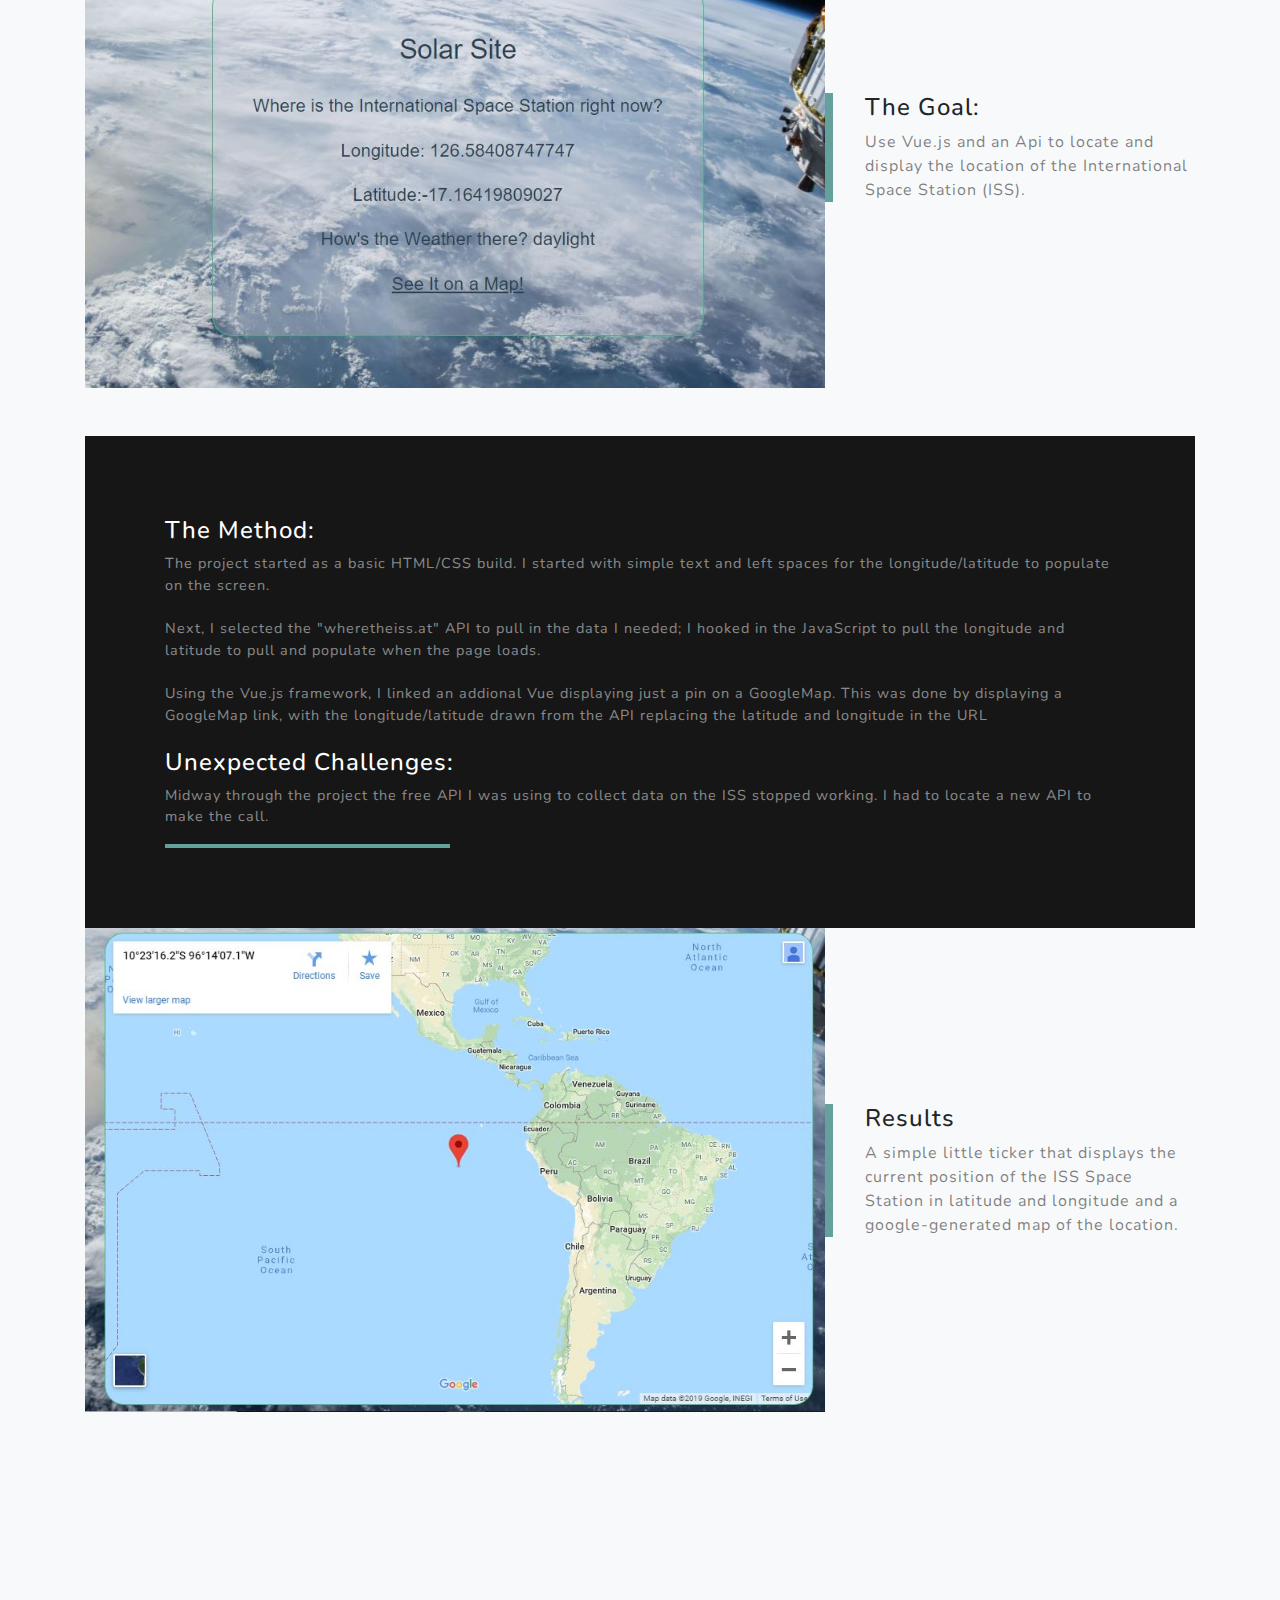
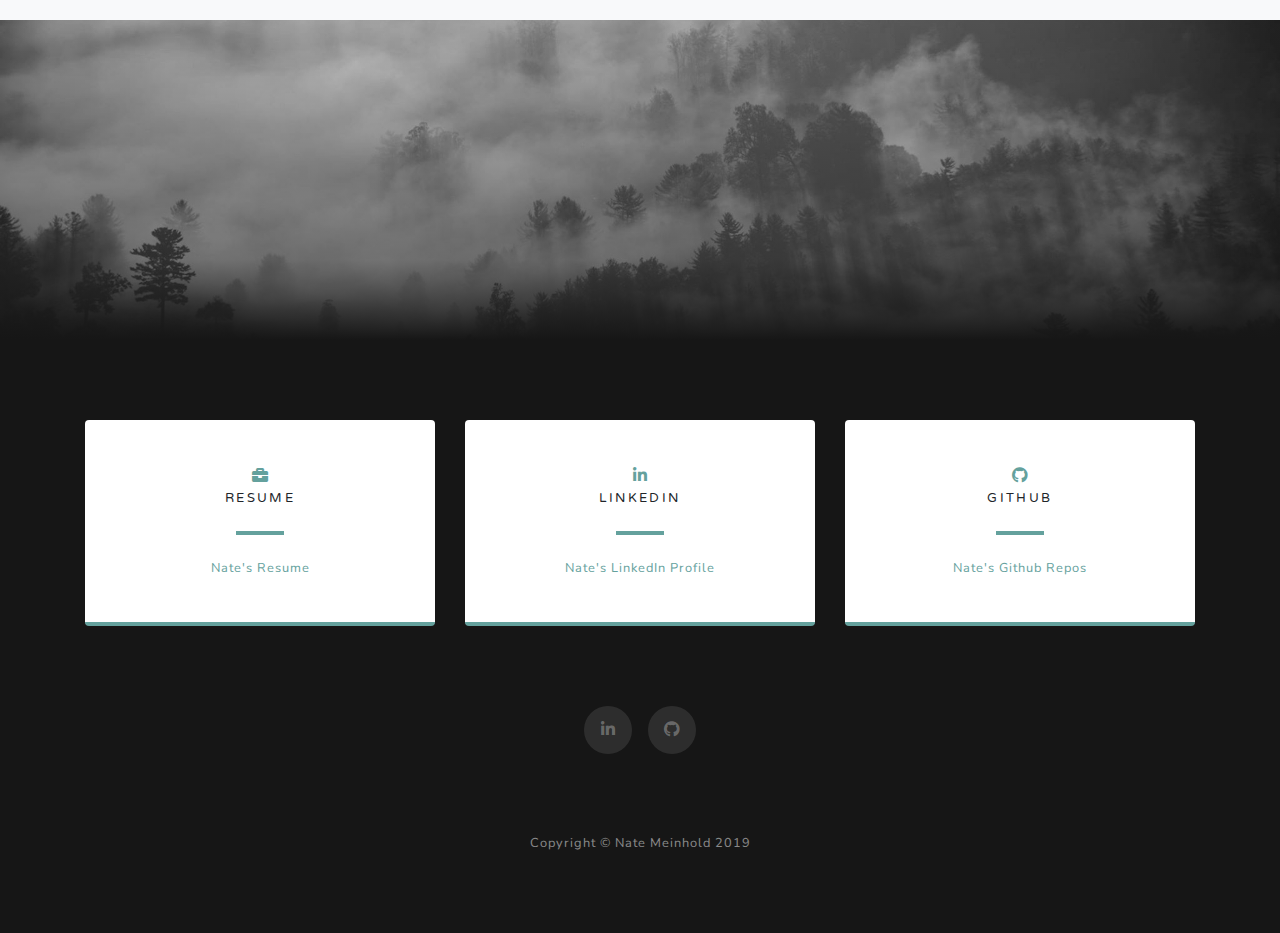
<file: ISSTracker.html>
<!DOCTYPE html>
<html lang="en">
  <head>
    <meta charset="utf-8" />
    <meta
      name="viewport"
      content="width=device-width, initial-scale=1, shrink-to-fit=no"
    />
    <meta name="description" content="" />
    <meta name="author" content="" />

    <title>ISS Tracker</title>

    <!-- Bootstrap core CSS -->
    <link href="vendor/bootstrap/css/bootstrap.min.css" rel="stylesheet" />

    <!-- Custom fonts for this template -->
    <link href="vendor/fontawesome-free/css/all.min.css" rel="stylesheet" />
    <link
      href="https://fonts.googleapis.com/css?family=Varela+Round"
      rel="stylesheet"
    />
    <link
      href="https://fonts.googleapis.com/css?family=Nunito:200,200i,300,300i,400,400i,600,600i,700,700i,800,800i,900,900i"
      rel="stylesheet"
    />

    <!-- Custom styles for this template -->
    <link href="css/grayscale.min.css" rel="stylesheet" />
  </head>

  <body id="page-top">
    <!-- Navigation -->
    <nav class="navbar navbar-expand-lg navbar-light fixed-top" id="mainNav">
      <div class="container">
        <a class="navbar-brand js-scroll-trigger" href="index.html">Home</a>
        <button
          class="navbar-toggler navbar-toggler-right"
          type="button"
          data-toggle="collapse"
          data-target="#navbarResponsive"
          aria-controls="navbarResponsive"
          aria-expanded="false"
          aria-label="Toggle navigation"
        >
          Menu
          <i class="fas fa-bars"></i>
        </button>
        <div class="collapse navbar-collapse" id="navbarResponsive">
          <ul class="navbar-nav ml-auto">
            <!-- <li class="nav-item">
            <a class="nav-link js-scroll-trigger" href="#about">About</a>
          </li> -->

            <li class="nav-item">
              <a class="nav-link js-scroll-trigger" href="#projects"
                >Explanation</a
              >
            </li>
            <li class="nav-item">
              <a class="nav-link js-scroll-trigger" href="#signup">Contact</a>
            </li>
            <li class="nav-item">
              <a class="nav-link js-scroll-trigger" href="resume.html"
                >Resume</a
              >
            </li>
            <li class="nav-item dropdown">
              <a
                class="nav-link dropdown-toggle"
                href="#"
                id="navbarDropdownBlog"
                data-toggle="dropdown"
                aria-haspopup="true"
                aria-expanded="false"
              >
                Projects
              </a>
              <div
                class="dropdown-menu dropdown-menu-right"
                aria-labelledby="navbarDropdownBlog"
              >
                <a class="dropdown-item" href="ISSTracker.html"
                  >International Space Station Tracker</a
                >
                <a class="dropdown-item" href="textAdventure.html"
                  >Text Adventure Game</a
                >
                <a class="dropdown-item" href="weatherapp.html"
                  >Weather API App</a
                >
                <a class="dropdown-item" href="groceryList.html"
                  >Dynamic Grocery List</a
                >

                <a class="dropdown-item" href="userScience.html"
                  >User Science Blog</a
                >
                <a class="dropdown-item" href="recipeSearch.html"
                  >Find a Recipe</a
                >
                <!-- <a class="dropdown-item" href="projectTemplate.html">Just the template</a> -->
              </div>
            </li>
          </ul>
        </div>
      </div>
    </nav>

    <!-- Header -->
    <header class="masthead">
      <div class="container d-flex h-100 align-items-center">
        <div class="mx-auto text-center">
          <h1 class="mx-auto my-0 text-uppercase">ISS Station Tracker</h1>
          <h2 class="text-white-50 mx-auto mt-2 mb-5"></h2>
          <a href="#about" class="btn btn-primary js-scroll-trigger"
            >Reach for the Stars!</a
          >
          <!-- <a
            href="https://natemeinhold.com/wats4000finalproject/#/"
            target="1"
            class="btn btn-primary js-scroll-trigger"
            >See Live</a
          >
          <a
            href="https://github.com/NateMeinhold/wats4000finalproject"
            class="btn btn-primary js-scroll-trigger"
            >See Code</a
          > -->
        </div>
      </div>
    </header>

    <!-- About Section -->
    <section id="about" class="about-section text-left">
      <div class="container">
        <div class="row">
          <div class="col-lg-8 mx-auto">
            <h2 class="text-white mb-4">An app for aspiring star-gazers</h2>
            <p class="text-white-50">
              Ok, so the International Space Station isn't a star, but it will
              still show up on a telescope. This vue.js app will show you the
              lattitude and longitude coordinates of the ISS's position. For
              bonus points (and for those that don't read coordinates) it will
              show you the spot on a map.
              <br /><br />
              Check out the detailed explanation below, see the app
              <a href="https://natemeinhold.com/wats4000finalproject/#/"
                >live</a
              >
              or see the
              <a href="https://github.com/NateMeinhold/wats4000finalproject"
                >Github Repo</a
              >
            </p>
          </div>
        </div>
        <!-- <img src="" class="img-fluid" alt="" /> -->
      </div>
    </section>

    <!-- Projects Section -->
    <section id="projects" class="projects-section bg-light">
      <div class="container">
        <!-- Featured Project Row-->
        <div class="row align-items-center no-gutters mb-4 mb-lg-5">
          <div class="col-xl-8 col-lg-7">
            <img
              class="img-fluid mb-3 mb-lg-0"
              src="img/ISS.JPG"
              alt="Screenshot of the tracker home page"
            />
          </div>
          <div class="col-xl-4 col-lg-5">
            <div class="featured-text text-center text-lg-left">
              <h4>The Goal:</h4>
              <p class="text-black-50 mb-0">
                Use Vue.js and an Api to locate and display the location of the
                International Space Station (ISS).
              </p>
            </div>
          </div>
        </div>

        <!-- Project One Row -->
        <div class="row justify-content-center no-gutters mb-5 mb-lg-0">
          <!-- <div class="col-lg-6">
          <img class="img-fluid" src="img/demo-image-01.jpg" alt="">
        </div> -->
          <div class="col-lg-20">
            <div class="bg-black text-center h-100 project">
              <div class="d-flex h-100">
                <div
                  class="project-text w-100 my-auto text-center text-lg-left"
                >
                  <h4 class="text-white">The Method:</h4>
                  <p class="mb-0 text-white-50">
                    The project started as a basic HTML/CSS build. I started
                    with simple text and left spaces for the longitude/latitude
                    to populate on the screen.
                  </p>
                  <br />
                  <p class="mb-0 text-white-50">
                    Next, I selected the "wheretheiss.at" API to pull in the
                    data I needed; I hooked in the JavaScript to pull the
                    longitude and latitude to pull and populate when the page
                    loads.
                  </p>
                  <br />
                  <p class="mb-0 text-white-50">
                    Using the Vue.js framework, I linked an addional Vue
                    displaying just a pin on a GoogleMap. This was done by
                    displaying a GoogleMap link, with the longitude/latitude
                    drawn from the API replacing the latitude and longitude in
                    the URL
                  </p>
                  <br />
                  <h4 class="text-white">Unexpected Challenges:</h4>
                  <p class="mb-0 text-white-50">
                    Midway through the project the free API I was using to
                    collect data on the ISS stopped working. I had to locate a
                    new API to make the call.
                  </p>
                  <hr class="d-none d-lg-block mb-0 ml-0" />
                </div>
              </div>
            </div>
          </div>
        </div>

        <!-- Featured Project Row-->
        <div class="row align-items-center no-gutters mb-4 mb-lg-5">
          <div class="col-xl-8 col-lg-7">
            <img
              class="img-fluid mb-3 mb-lg-0"
              src="img/ISSmap.JPG"
              alt="Screenshot of the map page of the tracker"
            />
          </div>
          <div class="col-xl-4 col-lg-5">
            <div class="featured-text text-center text-lg-left">
              <h4>Results</h4>
              <p class="text-black-50 mb-0">
                A simple little ticker that displays the current position of the
                ISS Space Station in latitude and longitude and a
                google-generated map of the location.
              </p>
            </div>
          </div>
        </div>

        <!-- Project Two Row -->
        <!-- <div class="row justify-content-center no-gutters">
        <div class="col-lg-6">
          <img class="img-fluid" src="img/demo-image-02.jpg" alt="">
        </div>
        <div class="col-lg-6 order-lg-first">
          <div class="bg-black text-center h-100 project">
            <div class="d-flex h-100">
              <div class="project-text w-100 my-auto text-center text-lg-right">
                <h4 class="text-white">A Smaller Project</h4>
                <p class="mb-0 text-white-50">Another example of a project with its respective description. These sections work well responsively as well, try this theme on a small screen!</p>
                <hr class="d-none d-lg-block mb-0 mr-0">
              </div>
            </div>
          </div>
        </div>
      </div> -->

        <!-- Project Three Row -->
        <!-- <div class="row justify-content-center no-gutters mb-5 mb-lg-0">
          <div class="col-lg-6">
            <img class="img-fluid" src="img/demo-image-01.jpg" alt="">
          </div>
          <div class="col-lg-6">
            <div class="bg-black text-center h-100 project">
              <div class="d-flex h-100">
                <div class="project-text w-100 my-auto text-center text-lg-left">
                  <h4 class="text-white">A Smaller Project</h4>
                  <p class="mb-0 text-white-50">An example of where you can put an image of a project, or anything else, along with a description.</p>
                  <hr class="d-none d-lg-block mb-0 ml-0">
                </div>
              </div>
            </div>
          </div>
        </div> -->

        <!-- Project Four Row -->
        <!-- <div class="row justify-content-center no-gutters">
        <div class="col-lg-6">
          <img class="img-fluid" src="img/demo-image-02.jpg" alt="">
        </div>
        <div class="col-lg-6 order-lg-first">
          <div class="bg-black text-center h-100 project">
            <div class="d-flex h-100">
              <div class="project-text w-100 my-auto text-center text-lg-right">
                <h4 class="text-white">A Smaller Project</h4>
                <p class="mb-0 text-white-50">Another example of a project with its respective description. These sections work well responsively as well, try this theme on a small screen!</p>
                <hr class="d-none d-lg-block mb-0 mr-0">
              </div>
            </div>
          </div>
        </div>
      </div> -->
      </div>
    </section>

    <!-- Signup Section -->
    <section id="signup" class="signup-section"></section>

    <!-- Contact Section -->
    <section class="contact-section bg-black">
      <div class="container">
        <div class="row"></div>

        <div class="row">
          <div class="col-md-4 mb-3 mb-md-0">
            <div class="card py-4 h-100">
              <div class="card-body text-center">
                <i class="fas fa-briefcase text-primary mb-2"></i>
                <h4 class="text-uppercase m-0">Resume</h4>
                <hr class="my-4" />
                <div class="small text-black-50">
                  <a href="resume.html">Nate's Resume</a>
                </div>
              </div>
            </div>
          </div>
          <div class="col-md-4 mb-3 mb-md-0">
            <div class="card py-4 h-100">
              <div class="card-body text-center">
                <i class="fab fa-linkedin-in text-primary mb-2"></i>
                <h4 class="text-uppercase m-0">Linkedin</h4>
                <hr class="my-4" />
                <div class="small text-black-50">
                  <a href="https://www.linkedin.com/in/nathaniel-meinhold/"
                    >Nate's LinkedIn Profile</a
                  >
                </div>
              </div>
            </div>
          </div>
          <div class="col-md-4 mb-3 mb-md-0">
            <div class="card py-4 h-100">
              <div class="card-body text-center">
                <i class="fab fa-github text-primary mb-2"></i>
                <h4 class="text-uppercase m-0">Github</h4>
                <hr class="my-4" />
                <div class="small text-black-50">
                  <a href="https://github.com/NateMeinhold"
                    >Nate's Github Repos</a
                  >
                </div>
              </div>
            </div>
          </div>
        </div>

        <div class="social d-flex justify-content-center">
          <!-- <a href="https://twitter.com/nathanielmein" class="mx-2">
            <i class="fab fa-twitter"></i>
          </a> -->
          <a
            href="https://www.linkedin.com/in/nathaniel-meinhold/"
            class="mx-2"
          >
            <i class="fab fa-linkedin-in"></i>
          </a>
          <a href="https://github.com/NateMeinhold" class="mx-2">
            <i class="fab fa-github"></i>
          </a>
        </div>
      </div>
    </section>

    <!-- Footer -->
    <footer class="bg-black small text-center text-white-50">
      <div class="container">Copyright &copy; Nate Meinhold 2019</div>
    </footer>

    <!-- Bootstrap core JavaScript -->
    <script src="vendor/jquery/jquery.min.js"></script>
    <script src="vendor/bootstrap/js/bootstrap.bundle.min.js"></script>

    <!-- Plugin JavaScript -->
    <script src="vendor/jquery-easing/jquery.easing.min.js"></script>

    <!-- Custom scripts for this template -->
    <script src="js/grayscale.min.js"></script>
  </body>
</html>
</file>
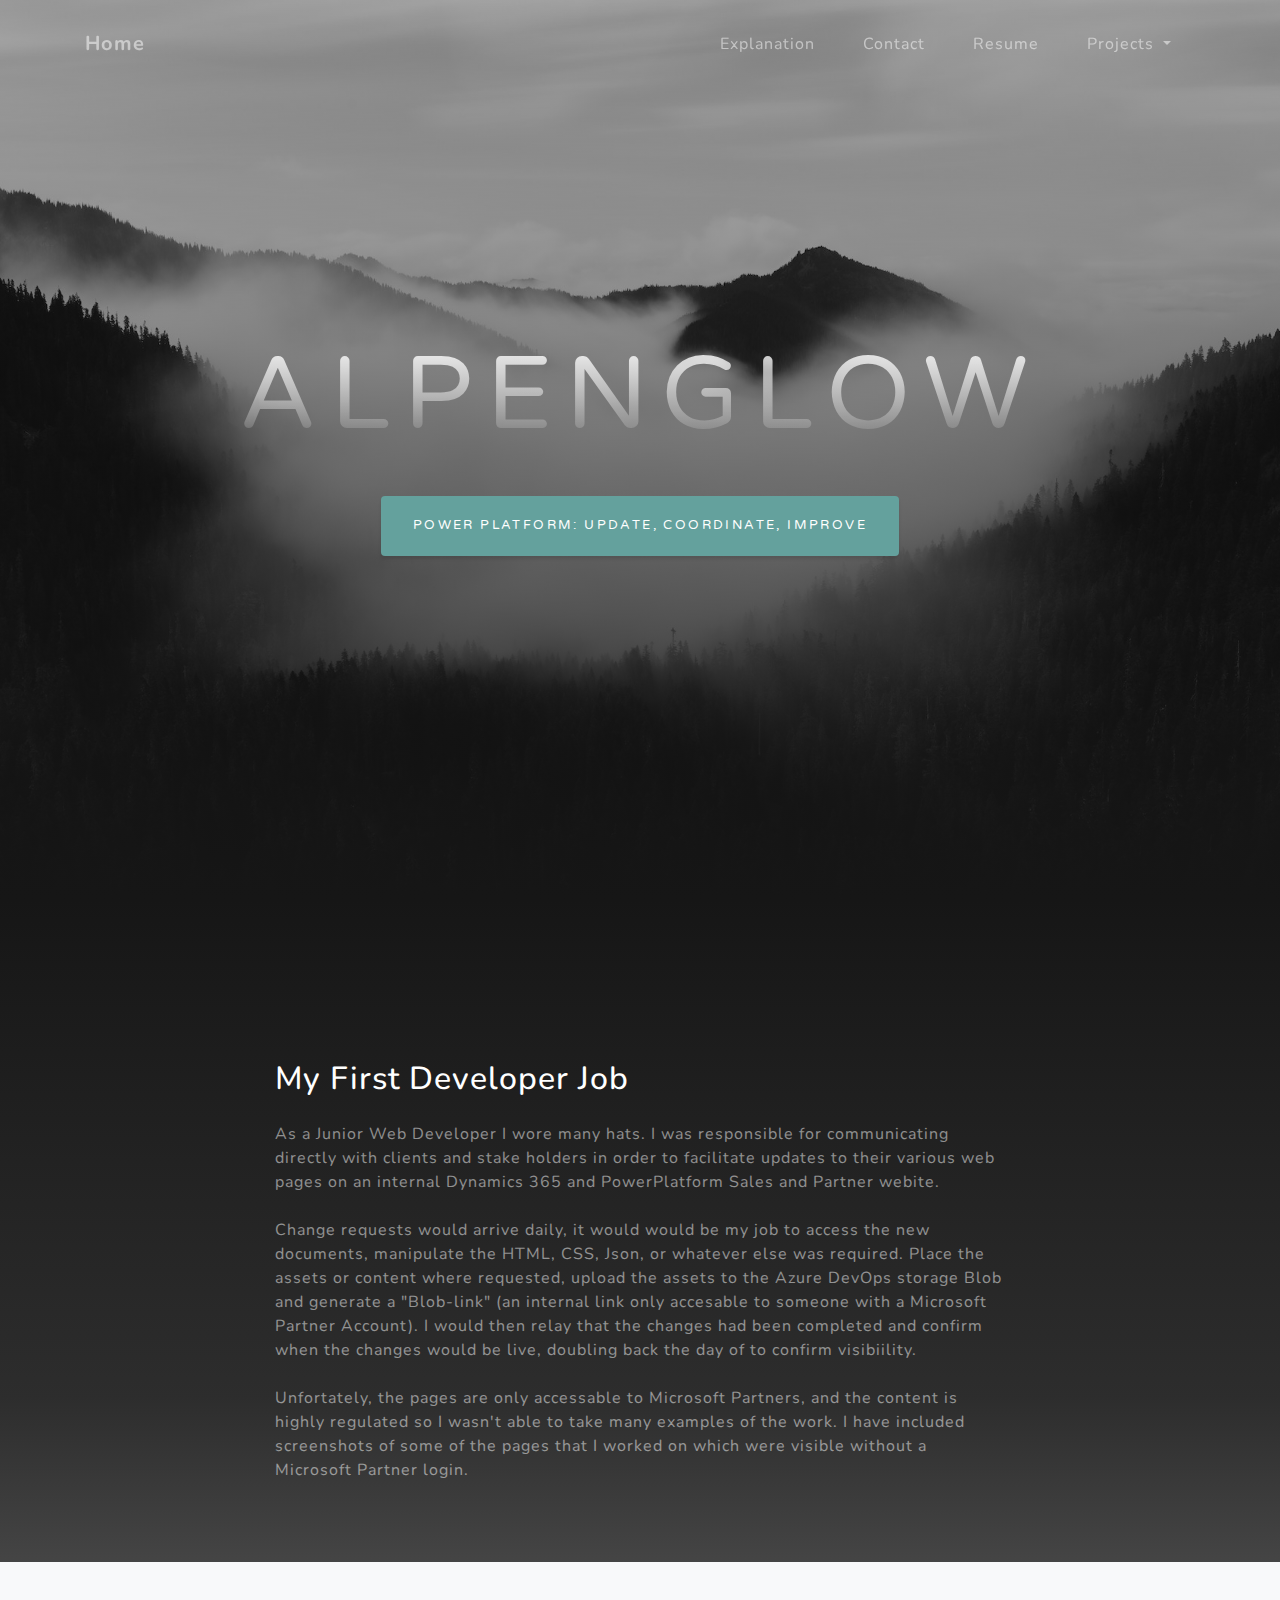
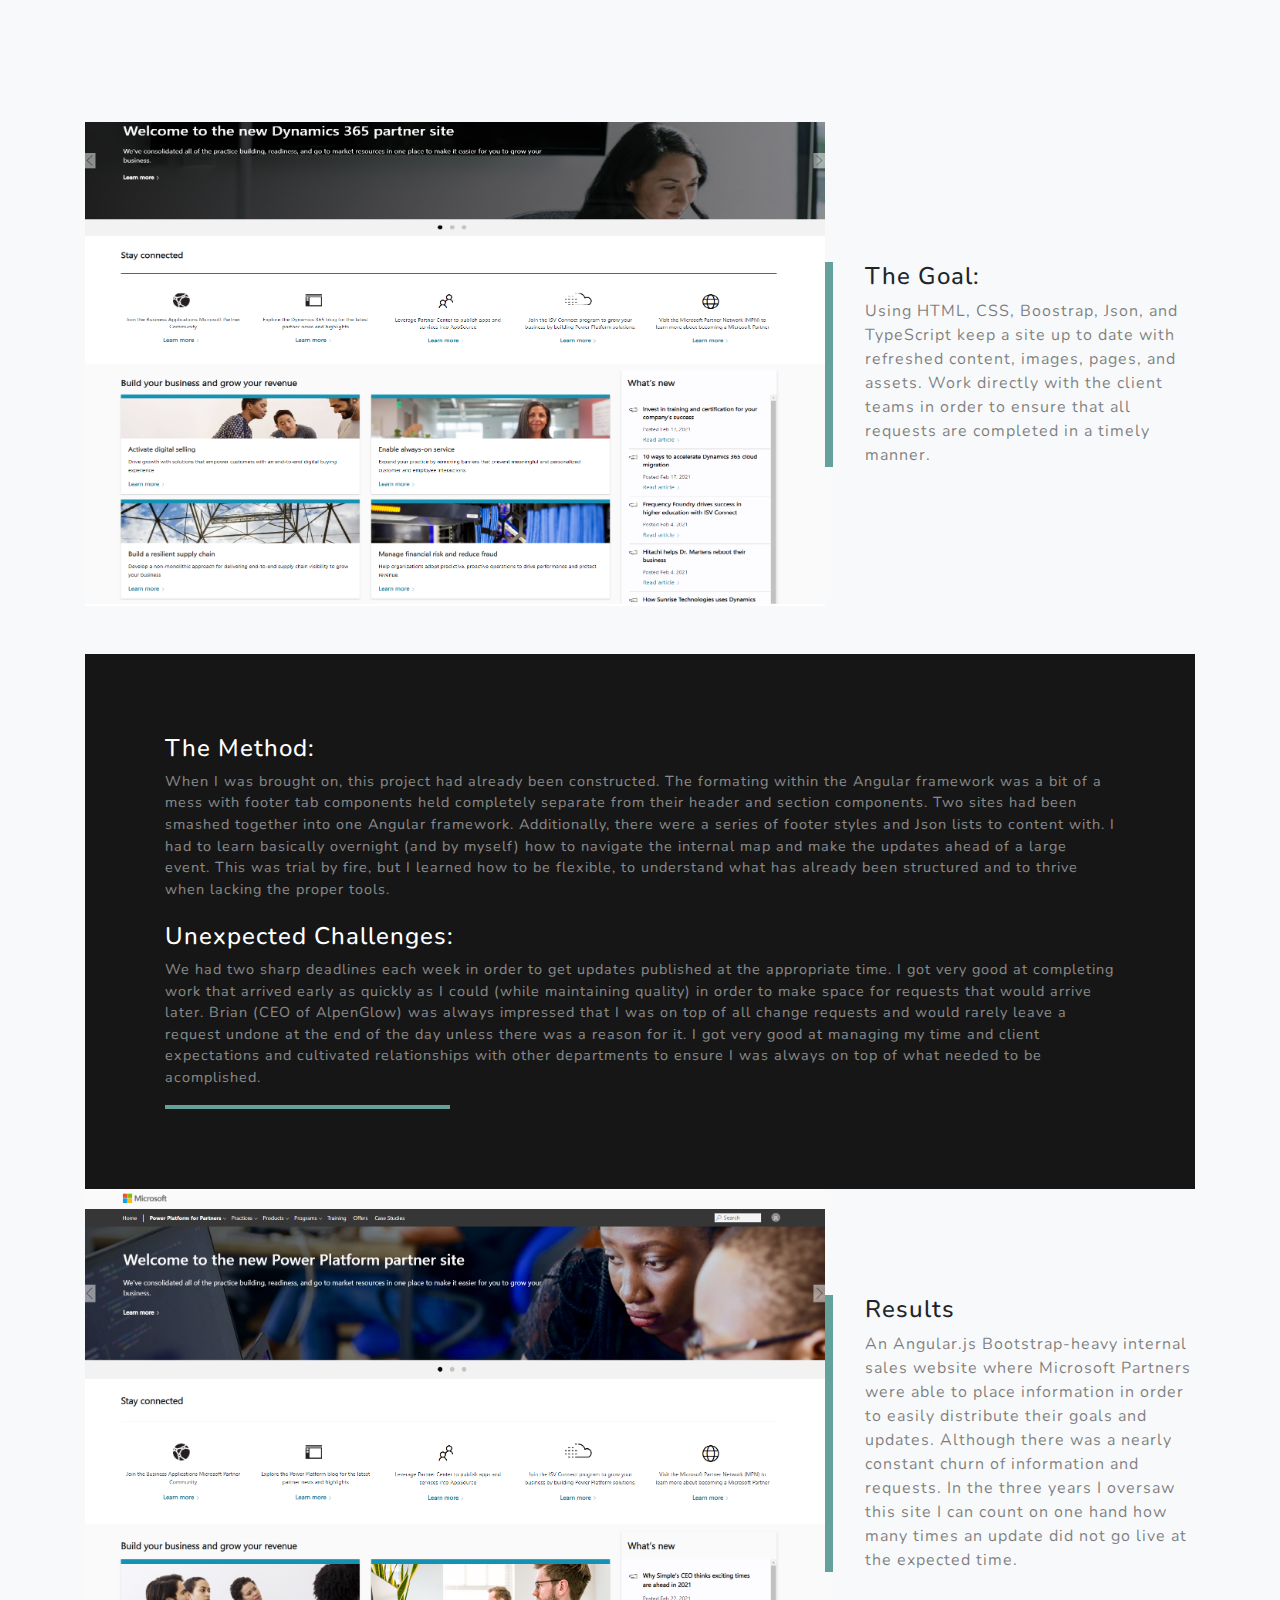
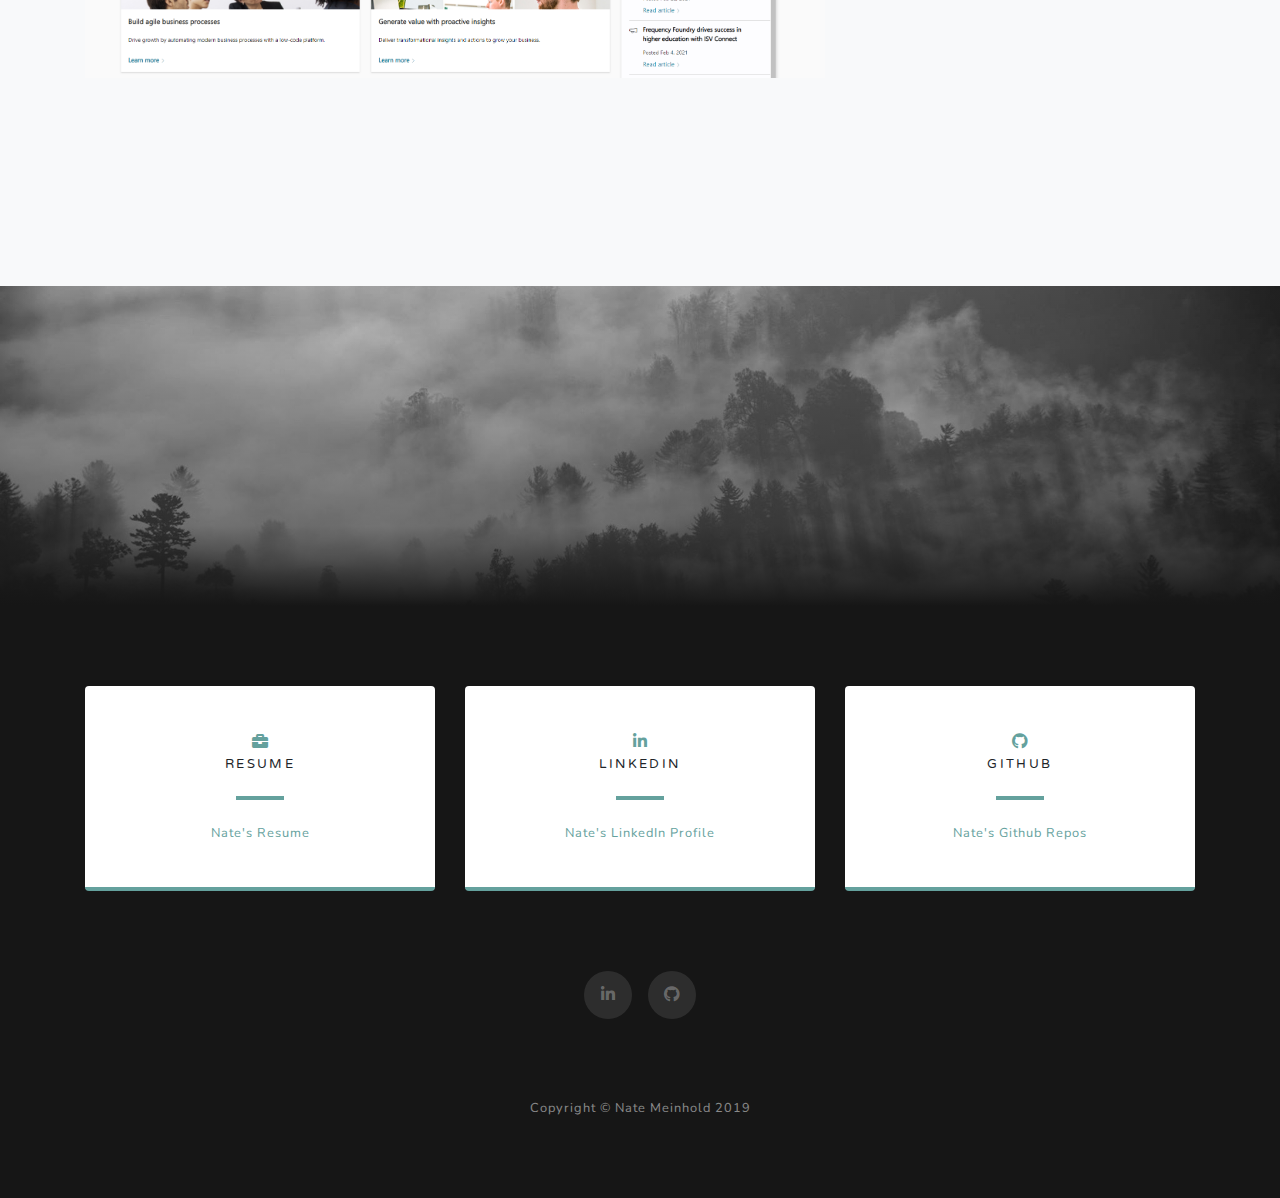
<file: powerplatform.html>
<!DOCTYPE html>
<html lang="en">
  <head>
    <meta charset="utf-8" />
    <meta
      name="viewport"
      content="width=device-width, initial-scale=1, shrink-to-fit=no"
    />
    <meta name="description" content="" />
    <meta name="author" content="" />

    <title>powerplatform</title>

    <!-- Bootstrap core CSS -->
    <link href="vendor/bootstrap/css/bootstrap.min.css" rel="stylesheet" />

    <!-- Custom fonts for this template -->
    <link href="vendor/fontawesome-free/css/all.min.css" rel="stylesheet" />
    <link
      href="https://fonts.googleapis.com/css?family=Varela+Round"
      rel="stylesheet"
    />
    <link
      href="https://fonts.googleapis.com/css?family=Nunito:200,200i,300,300i,400,400i,600,600i,700,700i,800,800i,900,900i"
      rel="stylesheet"
    />

    <!-- Custom styles for this template -->
    <link href="css/grayscale.min.css" rel="stylesheet" />
  </head>

  <body id="page-top">
    <!-- Navigation -->
    <nav class="navbar navbar-expand-lg navbar-light fixed-top" id="mainNav">
      <div class="container">
        <a class="navbar-brand js-scroll-trigger" href="index.html">Home</a>
        <button
          class="navbar-toggler navbar-toggler-right"
          type="button"
          data-toggle="collapse"
          data-target="#navbarResponsive"
          aria-controls="navbarResponsive"
          aria-expanded="false"
          aria-label="Toggle navigation"
        >
          Menu
          <i class="fas fa-bars"></i>
        </button>
        <div class="collapse navbar-collapse" id="navbarResponsive">
          <ul class="navbar-nav ml-auto">
            <!-- <li class="nav-item">
            <a class="nav-link js-scroll-trigger" href="#about">About</a>
          </li> -->

            <li class="nav-item">
              <a class="nav-link js-scroll-trigger" href="#projects"
                >Explanation</a
              >
            </li>
            <li class="nav-item">
              <a class="nav-link js-scroll-trigger" href="#signup">Contact</a>
            </li>
            <li class="nav-item">
              <a class="nav-link js-scroll-trigger" href="resume.html"
                >Resume</a
              >
            </li>
            <li class="nav-item dropdown">
              <a
                class="nav-link dropdown-toggle"
                href="#"
                id="navbarDropdownBlog"
                data-toggle="dropdown"
                aria-haspopup="true"
                aria-expanded="false"
              >
                Projects
              </a>
              <div
                class="dropdown-menu dropdown-menu-right"
                aria-labelledby="navbarDropdownBlog"
              >
                <a class="dropdown-item" href="ISSTracker.html"
                  >International Space Station Tracker</a
                >
                <a class="dropdown-item" href="textAdventure.html"
                  >Text Adventure Game</a
                >
                <a class="dropdown-item" href="weatherapp.html"
                  >Weather API App</a
                >
                <a class="dropdown-item" href="groceryList.html"
                  >Dynamic Grocery List</a
                >

                <a class="dropdown-item" href="userScience.html"
                  >User Science Blog</a
                >
                <a class="dropdown-item" href="recipeSearch.html"
                  >Find a Recipe</a
                >
                <!-- <a class="dropdown-item" href="projectTemplate.html">Just the template</a> -->
              </div>
            </li>
          </ul>
        </div>
      </div>
    </nav>

    <!-- Header -->
    <header class="masthead">
      <div class="container d-flex h-100 align-items-center">
        <div class="mx-auto text-center">
          <h1 class="mx-auto my-0 text-uppercase">AlpenGlow</h1>
          <h2 class="text-white-50 mx-auto mt-2 mb-5"></h2>
          <a href="#about" class="btn btn-primary js-scroll-trigger"
            >Power Platform: Update, coordinate, improve</a
          >
          <!-- <a
            href="https://natemeinhold.com/wats4000finalproject/#/"
            target="1"
            class="btn btn-primary js-scroll-trigger"
            >See Live</a
          >
          <a
            href="https://github.com/NateMeinhold/wats4000finalproject"
            class="btn btn-primary js-scroll-trigger"
            >See Code</a
          > -->
        </div>
      </div>
    </header>

    <!-- About Section -->
    <section id="about" class="about-section text-left">
      <div class="container">
        <div class="row">
          <div class="col-lg-8 mx-auto">
            <h2 class="text-white mb-4">My First Developer Job</h2>
            <p class="text-white-50">
              As a Junior Web Developer I wore many hats. I was responsible for
              communicating directly with clients and stake holders in order to
              facilitate updates to their various web pages on an internal
              Dynamics 365 and PowerPlatform Sales and Partner webite.
              <br /><br />
              Change requests would arrive daily, it would would be my job to
              access the new documents, manipulate the HTML, CSS, Json, or
              whatever else was required. Place the assets or content where
              requested, upload the assets to the Azure DevOps storage Blob and
              generate a "Blob-link" (an internal link only accesable to someone
              with a Microsoft Partner Account). I would then relay that the
              changes had been completed and confirm when the changes would be
              live, doubling back the day of to confirm visibiility.
              <br /><br />
              Unfortately, the pages are only accessable to Microsoft Partners,
              and the content is highly regulated so I wasn't able to take many
              examples of the work. I have included screenshots of some of the
              pages that I worked on which were visible without a Microsoft
              Partner login.

              <!--               
              Should you happen to have a Microsoft Partner
              login, these are the URLs.
              <a href="https://natemeinhold.com/wats4000finalproject/#/"
                >live</a
              >
              or see the
              <a href="https://github.com/NateMeinhold/wats4000finalproject"
                >Github Repo</a
              > -->
            </p>
          </div>
        </div>
        <!-- <img src="" class="img-fluid" alt="" /> -->
      </div>
    </section>

    <!-- Projects Section -->
    <section id="projects" class="projects-section bg-light">
      <div class="container">
        <!-- Featured Project Row-->
        <div class="row align-items-center no-gutters mb-4 mb-lg-5">
          <div class="col-xl-8 col-lg-7">
            <img
              class="img-fluid mb-3 mb-lg-0"
              src="img/powerplatfrom1.png"
              alt="Screenshot of the tracker home page"
            />
          </div>
          <div class="col-xl-4 col-lg-5">
            <div class="featured-text text-center text-lg-left">
              <h4>The Goal:</h4>
              <p class="text-black-50 mb-0">
                Using HTML, CSS, Boostrap, Json, and TypeScript keep a site up
                to date with refreshed content, images, pages, and assets. Work
                directly with the client teams in order to ensure that all
                requests are completed in a timely manner.
              </p>
            </div>
          </div>
        </div>

        <!-- Project One Row -->
        <div class="row justify-content-center no-gutters mb-5 mb-lg-0">
          <!-- <div class="col-lg-6">
          <img class="img-fluid" src="img/demo-image-01.jpg" alt="">
        </div> -->
          <div class="col-lg-20">
            <div class="bg-black text-center h-100 project">
              <div class="d-flex h-100">
                <div
                  class="project-text w-100 my-auto text-center text-lg-left"
                >
                  <h4 class="text-white">The Method:</h4>
                  <p class="mb-0 text-white-50">
                    When I was brought on, this project had already been
                    constructed. The formating within the Angular framework was
                    a bit of a mess with footer tab components held completely
                    separate from their header and section components. Two sites
                    had been smashed together into one Angular framework.
                    Additionally, there were a series of footer styles and Json
                    lists to content with. I had to learn basically overnight
                    (and by myself) how to navigate the internal map and make
                    the updates ahead of a large event. This was trial by fire,
                    but I learned how to be flexible, to understand what has
                    already been structured and to thrive when lacking the
                    proper tools.
                  </p>
                  <br />
                  <h4 class="text-white">Unexpected Challenges:</h4>
                  <p class="mb-0 text-white-50">
                    We had two sharp deadlines each week in order to get updates
                    published at the appropriate time. I got very good at
                    completing work that arrived early as quickly as I could
                    (while maintaining quality) in order to make space for
                    requests that would arrive later. Brian (CEO of AlpenGlow)
                    was always impressed that I was on top of all change
                    requests and would rarely leave a request undone at the end
                    of the day unless there was a reason for it. I got very good
                    at managing my time and client expectations and cultivated
                    relationships with other departments to ensure I was always
                    on top of what needed to be acomplished.
                  </p>
                  <hr class="d-none d-lg-block mb-0 ml-0" />
                </div>
              </div>
            </div>
          </div>
        </div>

        <!-- Featured Project Row-->
        <div class="row align-items-center no-gutters mb-4 mb-lg-5">
          <div class="col-xl-8 col-lg-7">
            <img
              class="img-fluid mb-3 mb-lg-0"
              src="img/powerplatform2.png"
              alt="Screenshot of the map page of the tracker"
            />
          </div>
          <div class="col-xl-4 col-lg-5">
            <div class="featured-text text-center text-lg-left">
              <h4>Results</h4>
              <p class="text-black-50 mb-0">
                An Angular.js Bootstrap-heavy internal sales website where
                Microsoft Partners were able to place information in order to
                easily distribute their goals and updates. Although there was a
                nearly constant churn of information and requests. In the three
                years I oversaw this site I can count on one hand how many times
                an update did not go live at the expected time.
              </p>
            </div>
          </div>
        </div>

        <!-- Project Two Row -->
        <!-- <div class="row justify-content-center no-gutters">
        <div class="col-lg-6">
          <img class="img-fluid" src="img/demo-image-02.jpg" alt="">
        </div>
        <div class="col-lg-6 order-lg-first">
          <div class="bg-black text-center h-100 project">
            <div class="d-flex h-100">
              <div class="project-text w-100 my-auto text-center text-lg-right">
                <h4 class="text-white">A Smaller Project</h4>
                <p class="mb-0 text-white-50">Another example of a project with its respective description. These sections work well responsively as well, try this theme on a small screen!</p>
                <hr class="d-none d-lg-block mb-0 mr-0">
              </div>
            </div>
          </div>
        </div>
      </div> -->

        <!-- Project Three Row -->
        <!-- <div class="row justify-content-center no-gutters mb-5 mb-lg-0">
          <div class="col-lg-6">
            <img class="img-fluid" src="img/demo-image-01.jpg" alt="">
          </div>
          <div class="col-lg-6">
            <div class="bg-black text-center h-100 project">
              <div class="d-flex h-100">
                <div class="project-text w-100 my-auto text-center text-lg-left">
                  <h4 class="text-white">A Smaller Project</h4>
                  <p class="mb-0 text-white-50">An example of where you can put an image of a project, or anything else, along with a description.</p>
                  <hr class="d-none d-lg-block mb-0 ml-0">
                </div>
              </div>
            </div>
          </div>
        </div> -->

        <!-- Project Four Row -->
        <!-- <div class="row justify-content-center no-gutters">
        <div class="col-lg-6">
          <img class="img-fluid" src="img/demo-image-02.jpg" alt="">
        </div>
        <div class="col-lg-6 order-lg-first">
          <div class="bg-black text-center h-100 project">
            <div class="d-flex h-100">
              <div class="project-text w-100 my-auto text-center text-lg-right">
                <h4 class="text-white">A Smaller Project</h4>
                <p class="mb-0 text-white-50">Another example of a project with its respective description. These sections work well responsively as well, try this theme on a small screen!</p>
                <hr class="d-none d-lg-block mb-0 mr-0">
              </div>
            </div>
          </div>
        </div>
      </div> -->
      </div>
    </section>

    <!-- Signup Section -->
    <section id="signup" class="signup-section"></section>

    <!-- Contact Section -->
    <section class="contact-section bg-black">
      <div class="container">
        <div class="row"></div>

        <div class="row">
          <div class="col-md-4 mb-3 mb-md-0">
            <div class="card py-4 h-100">
              <div class="card-body text-center">
                <i class="fas fa-briefcase text-primary mb-2"></i>
                <h4 class="text-uppercase m-0">Resume</h4>
                <hr class="my-4" />
                <div class="small text-black-50">
                  <a href="resume.html">Nate's Resume</a>
                </div>
              </div>
            </div>
          </div>
          <div class="col-md-4 mb-3 mb-md-0">
            <div class="card py-4 h-100">
              <div class="card-body text-center">
                <i class="fab fa-linkedin-in text-primary mb-2"></i>
                <h4 class="text-uppercase m-0">Linkedin</h4>
                <hr class="my-4" />
                <div class="small text-black-50">
                  <a href="https://www.linkedin.com/in/nathaniel-meinhold/"
                    >Nate's LinkedIn Profile</a
                  >
                </div>
              </div>
            </div>
          </div>
          <div class="col-md-4 mb-3 mb-md-0">
            <div class="card py-4 h-100">
              <div class="card-body text-center">
                <i class="fab fa-github text-primary mb-2"></i>
                <h4 class="text-uppercase m-0">Github</h4>
                <hr class="my-4" />
                <div class="small text-black-50">
                  <a href="https://github.com/NateMeinhold"
                    >Nate's Github Repos</a
                  >
                </div>
              </div>
            </div>
          </div>
        </div>

        <div class="social d-flex justify-content-center">
          <!-- <a href="https://twitter.com/nathanielmein" class="mx-2">
            <i class="fab fa-twitter"></i>
          </a> -->
          <a
            href="https://www.linkedin.com/in/nathaniel-meinhold/"
            class="mx-2"
          >
            <i class="fab fa-linkedin-in"></i>
          </a>
          <a href="https://github.com/NateMeinhold" class="mx-2">
            <i class="fab fa-github"></i>
          </a>
        </div>
      </div>
    </section>

    <!-- Footer -->
    <footer class="bg-black small text-center text-white-50">
      <div class="container">Copyright &copy; Nate Meinhold 2019</div>
    </footer>

    <!-- Bootstrap core JavaScript -->
    <script src="vendor/jquery/jquery.min.js"></script>
    <script src="vendor/bootstrap/js/bootstrap.bundle.min.js"></script>

    <!-- Plugin JavaScript -->
    <script src="vendor/jquery-easing/jquery.easing.min.js"></script>

    <!-- Custom scripts for this template -->
    <script src="js/grayscale.min.js"></script>
  </body>
</html>
</file>
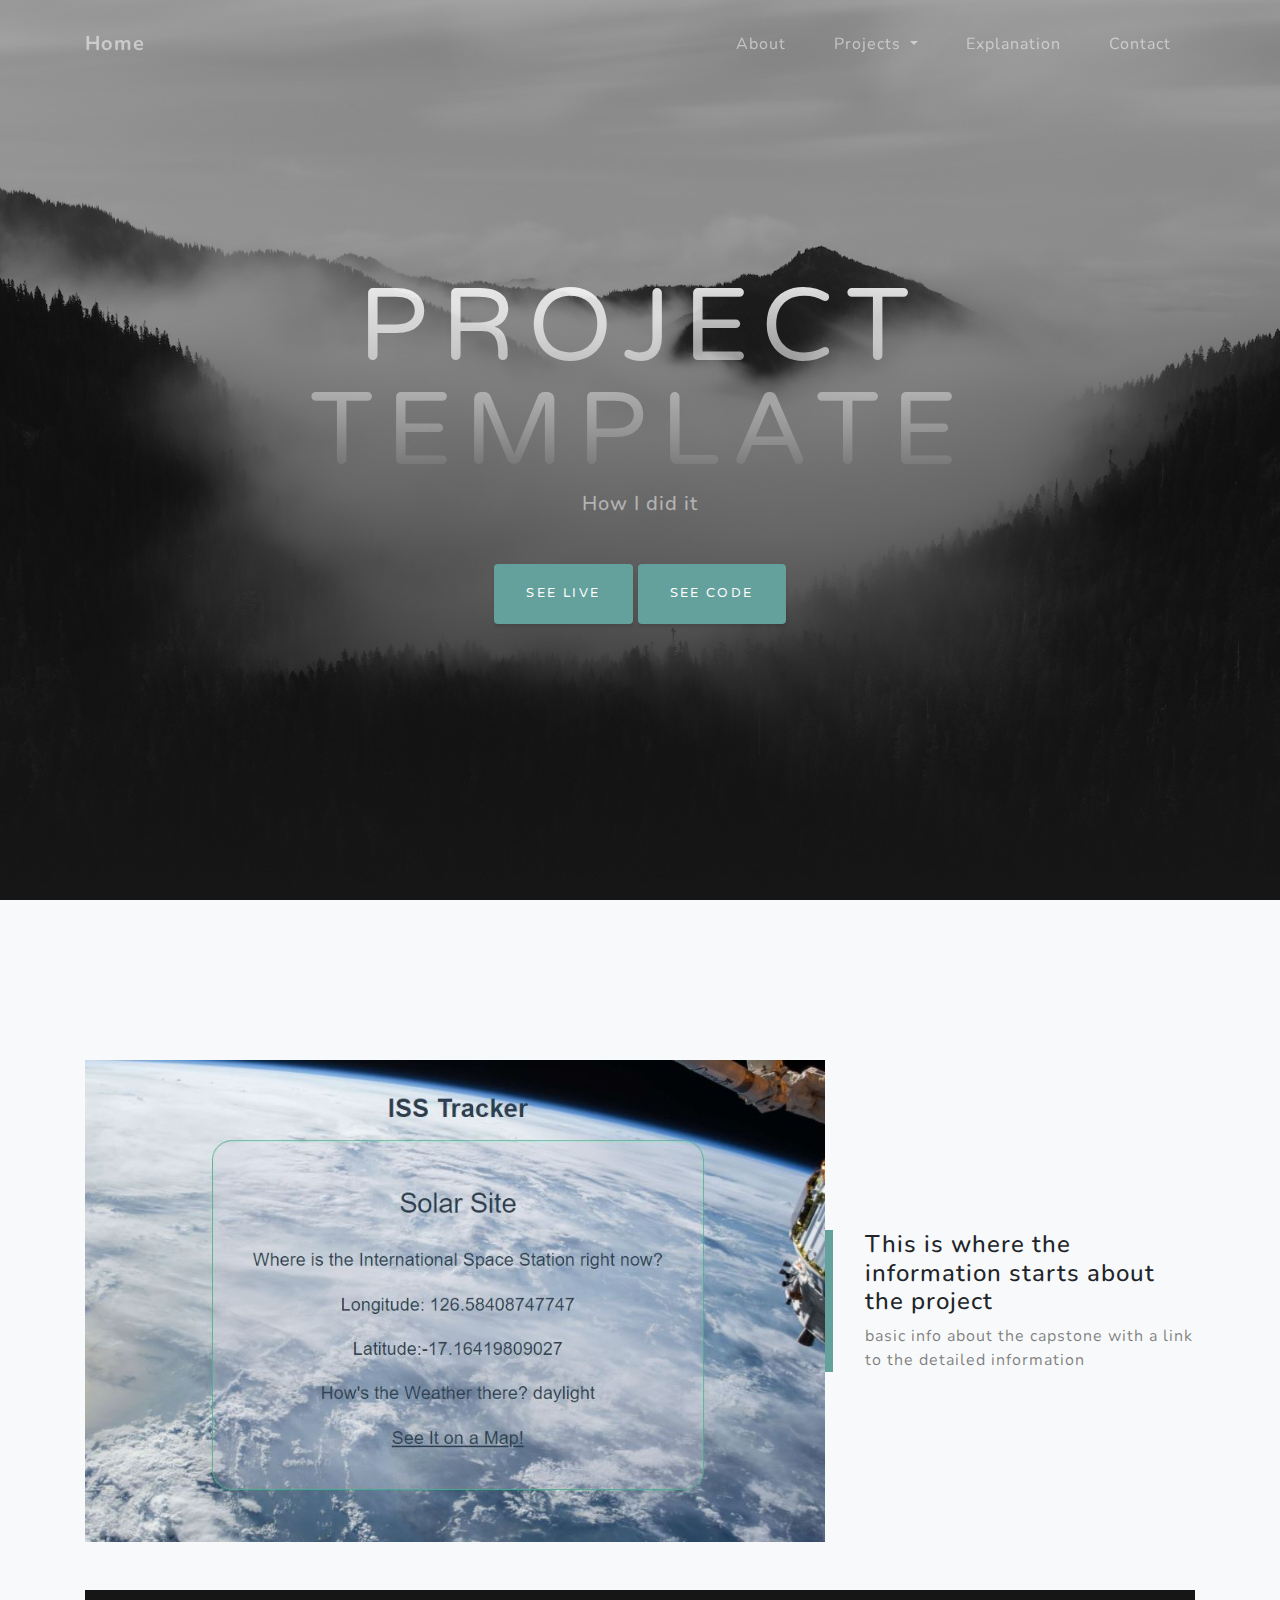
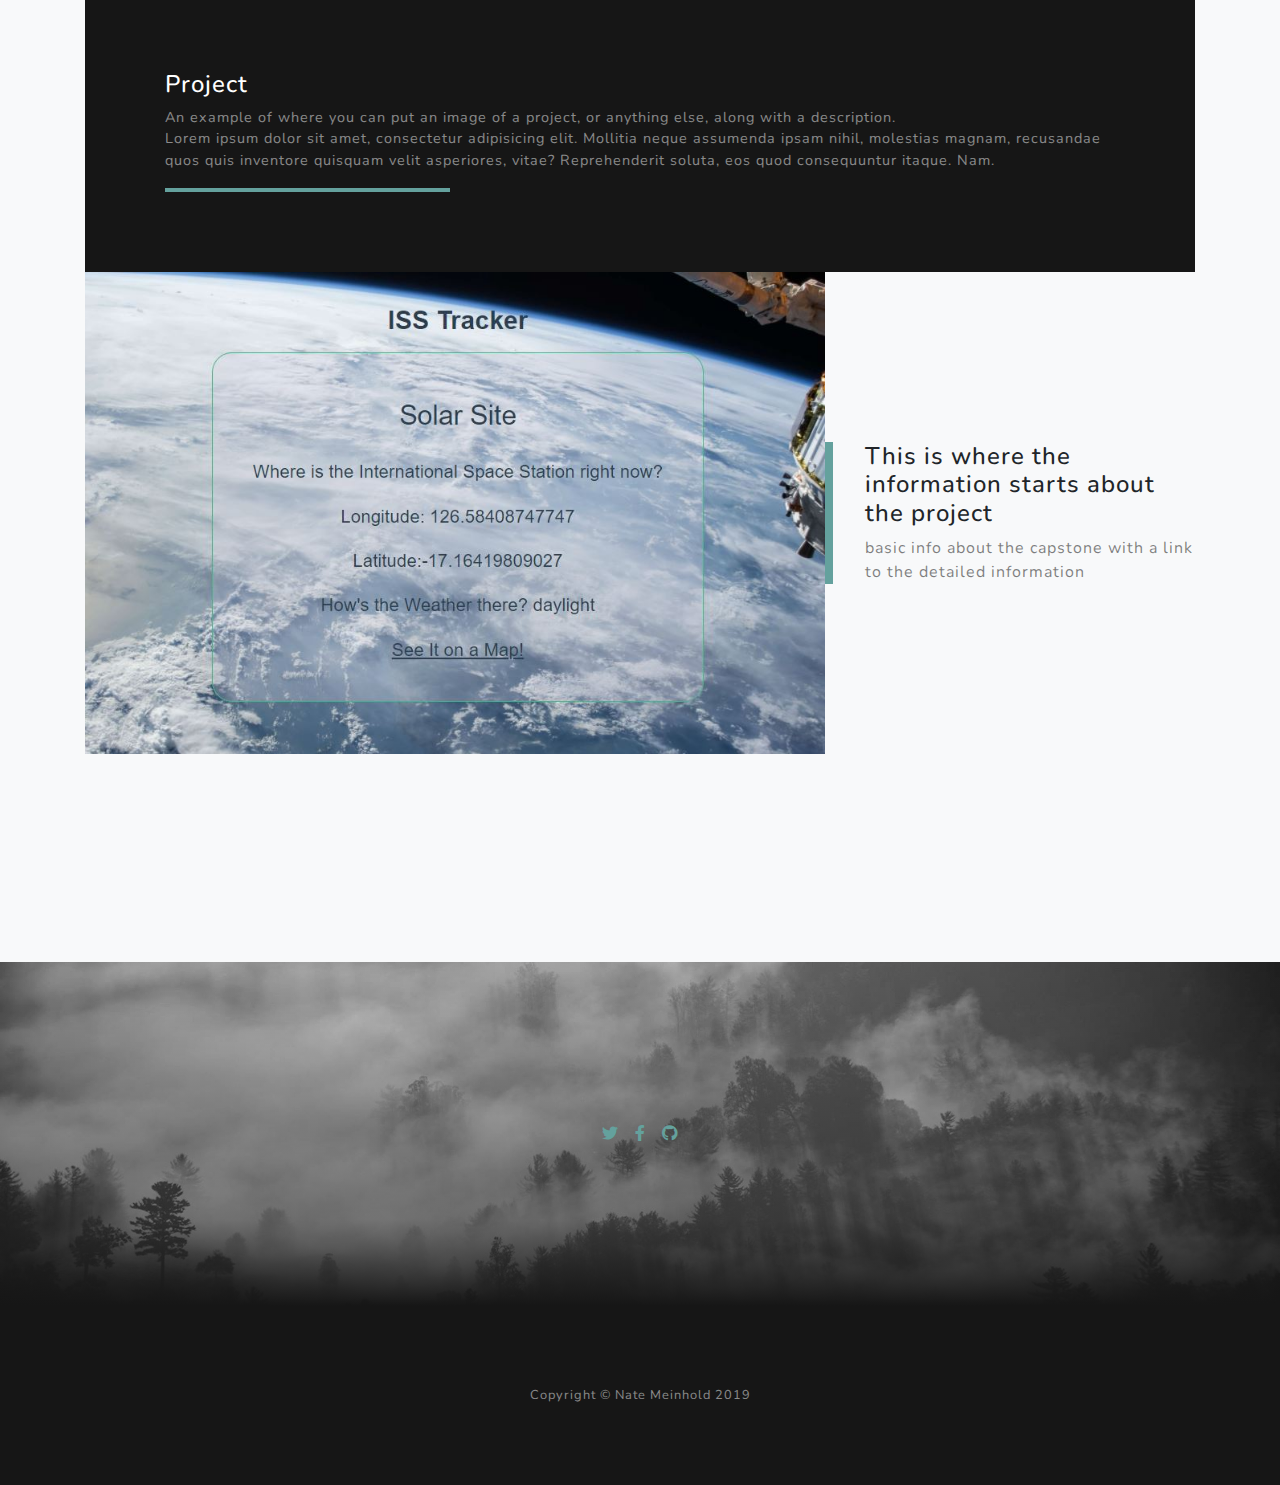
<file: projectTemplate.html>
<!DOCTYPE html>
<html lang="en">

<head>

  <meta charset="utf-8">
  <meta name="viewport" content="width=device-width, initial-scale=1, shrink-to-fit=no">
  <meta name="description" content="">
  <meta name="author" content="">

  <title>Project Template</title>

  <!-- Bootstrap core CSS -->
  <link href="vendor/bootstrap/css/bootstrap.min.css" rel="stylesheet">

  <!-- Custom fonts for this template -->
  <link href="vendor/fontawesome-free/css/all.min.css" rel="stylesheet">
  <link href="https://fonts.googleapis.com/css?family=Varela+Round" rel="stylesheet">
  <link href="https://fonts.googleapis.com/css?family=Nunito:200,200i,300,300i,400,400i,600,600i,700,700i,800,800i,900,900i" rel="stylesheet">

  <!-- Custom styles for this template -->
  <link href="css/grayscale.min.css" rel="stylesheet">

</head>

<body id="page-top">

  <!-- Navigation -->
  <nav class="navbar navbar-expand-lg navbar-light fixed-top" id="mainNav">
    <div class="container">
      <a class="navbar-brand js-scroll-trigger" href="index.html">Home</a>
      <button class="navbar-toggler navbar-toggler-right" type="button" data-toggle="collapse" data-target="#navbarResponsive" aria-controls="navbarResponsive" aria-expanded="false" aria-label="Toggle navigation">
        Menu
        <i class="fas fa-bars"></i>
      </button>
      <div class="collapse navbar-collapse" id="navbarResponsive">
        <ul class="navbar-nav ml-auto">
          <li class="nav-item">
            <a class="nav-link js-scroll-trigger" href="#about">About</a>
          </li>

          <li class="nav-item dropdown">
            <a class="nav-link dropdown-toggle" href="#" id="navbarDropdownBlog" data-toggle="dropdown"
              aria-haspopup="true" aria-expanded="false">
              Projects
            </a>
            <div class="dropdown-menu dropdown-menu-right" aria-labelledby="navbarDropdownBlog">                
              <a class="dropdown-item" href="ISSTracker.html">International Space Station Tracker</a>
            <a class="dropdown-item" href="textAdventure.html">Text Adventure Game</a>
              <a class="dropdown-item" href="groceryList.html">Dynamic Grocery List</a>
              <a class="dropdown-item" href="userScience.html">User Science Blog</a>
              <a class="dropdown-item" href="index.html">Home</a>
            </div>
          </li>
          <li class="nav-item">
            <a class="nav-link js-scroll-trigger" href="#projects">Explanation</a>
          </li>
          <li class="nav-item">
            <a class="nav-link js-scroll-trigger" href="#signup">Contact</a>
          </li>
        </ul>
      </div>
    </div>
  </nav>

  <!-- Header -->
  <header class="masthead">
    <div class="container d-flex h-100 align-items-center">
      <div class="mx-auto text-center">
        <h1 class="mx-auto my-0 text-uppercase">Project Template</h1>
        <h2 class="text-white-50 mx-auto mt-2 mb-5">How I did it</h2>
        <!--update button to go to live site-->
        <!-- <a href="#about" class="btn btn-primary js-scroll-trigger">See it Live</a> -->
        <a href="https://natemeinhold.com/wats4000finalproject/#/" class="btn btn-primary js-scroll-trigger" >See Live</a>
        <a href="https://github.com/NateMeinhold/wats4000finalproject" class="btn btn-primary js-scroll-trigger" >See Code</a>
      </div>
    </div>
  </header>

  <!-- About Section -->
  <!-- <section id="about" class="about-section text-center">
    <div class="container">
      <div class="row">
        <div class="col-lg-8 mx-auto">
          <h2 class="text-white mb-4">This is where my personal statement will go</h2>
          <p class="text-white-50">Personal statement placeholder
            <a href="http://startbootstrap.com/template-overviews/grayscale/">the preview page</a></p>
        </div>
      </div>
      <img src="" class="img-fluid" alt="">
    </div>
  </section> -->

  <!-- Projects Section -->
  <section id="projects" class="projects-section bg-light">
    <div class="container">

      <!-- Featured Project Row-->
      <div class="row align-items-center no-gutters mb-4 mb-lg-5">
        <div class="col-xl-8 col-lg-7">
          <img class="img-fluid mb-3 mb-lg-0" src="img/ISS.JPG" alt="This is where the project picture goes">
        </div>
        <div class="col-xl-4 col-lg-5">
          <div class="featured-text text-center text-lg-left">
            <h4>This is where the information starts about the project</h4>
            <p class="text-black-50 mb-0">basic info about the capstone with a link to the detailed information</p>
          </div>
        </div>
      </div>

      <!-- Project One Row -->
      <div class="row justify-content-center no-gutters mb-5 mb-lg-0">
        <!-- <div class="col-lg-6">
          <img class="img-fluid" src="img/demo-image-01.jpg" alt="">
        </div> -->
        <div class="col-lg-20">
          <div class="bg-black text-center h-100 project">
            <div class="d-flex h-100">
              <div class="project-text w-100 my-auto text-center text-lg-left">
                <h4 class="text-white">Project</h4>
                <p class="mb-0 text-white-50">An example of where you can put an image of a project, or anything else, along with a description.
                </p>
                <p class="mb-0 text-white-50">
                  Lorem ipsum dolor sit amet, consectetur adipisicing elit. Mollitia neque assumenda ipsam nihil, molestias magnam, recusandae quos quis inventore quisquam velit asperiores, vitae? Reprehenderit soluta, eos quod consequuntur itaque. Nam.</p>
                <hr class="d-none d-lg-block mb-0 ml-0">
              </div>
            </div>
          </div>
        </div>
      </div>

        <!-- Featured Project Row-->
        <div class="row align-items-center no-gutters mb-4 mb-lg-5">
          <div class="col-xl-8 col-lg-7">
            <img class="img-fluid mb-3 mb-lg-0" src="img/ISS.JPG" alt="This is where the project picture goes">
          </div>
          <div class="col-xl-4 col-lg-5">
            <div class="featured-text text-center text-lg-left">
              <h4>This is where the information starts about the project</h4>
              <p class="text-black-50 mb-0">basic info about the capstone with a link to the detailed information</p>
            </div>
          </div>
        </div>

      <!-- Project Two Row -->
      <!-- <div class="row justify-content-center no-gutters">
        <div class="col-lg-6">
          <img class="img-fluid" src="img/demo-image-02.jpg" alt="">
        </div>
        <div class="col-lg-6 order-lg-first">
          <div class="bg-black text-center h-100 project">
            <div class="d-flex h-100">
              <div class="project-text w-100 my-auto text-center text-lg-right">
                <h4 class="text-white">A Smaller Project</h4>
                <p class="mb-0 text-white-50">Another example of a project with its respective description. These sections work well responsively as well, try this theme on a small screen!</p>
                <hr class="d-none d-lg-block mb-0 mr-0">
              </div>
            </div>
          </div>
        </div>
      </div> -->

         <!-- Project Three Row -->
         <!-- <div class="row justify-content-center no-gutters mb-5 mb-lg-0">
          <div class="col-lg-6">
            <img class="img-fluid" src="img/demo-image-01.jpg" alt="">
          </div>
          <div class="col-lg-6">
            <div class="bg-black text-center h-100 project">
              <div class="d-flex h-100">
                <div class="project-text w-100 my-auto text-center text-lg-left">
                  <h4 class="text-white">A Smaller Project</h4>
                  <p class="mb-0 text-white-50">An example of where you can put an image of a project, or anything else, along with a description.</p>
                  <hr class="d-none d-lg-block mb-0 ml-0">
                </div>
              </div>
            </div>
          </div>
        </div> -->

           <!-- Project Four Row -->
      <!-- <div class="row justify-content-center no-gutters">
        <div class="col-lg-6">
          <img class="img-fluid" src="img/demo-image-02.jpg" alt="">
        </div>
        <div class="col-lg-6 order-lg-first">
          <div class="bg-black text-center h-100 project">
            <div class="d-flex h-100">
              <div class="project-text w-100 my-auto text-center text-lg-right">
                <h4 class="text-white">A Smaller Project</h4>
                <p class="mb-0 text-white-50">Another example of a project with its respective description. These sections work well responsively as well, try this theme on a small screen!</p>
                <hr class="d-none d-lg-block mb-0 mr-0">
              </div>
            </div>
          </div>
        </div>
      </div> -->

    </div>
  </section>

  

  <!-- Signup Section -->
  <section id="signup" class="signup-section">
    <div class="container">
        <div class="social d-flex justify-content-center">
            <a href="#" class="mx-2">
              <i class="fab fa-twitter"></i>
            </a>
            <a href="#" class="mx-2">
              <i class="fab fa-facebook-f"></i>
            </a>
            <a href="#" class="mx-2">
              <i class="fab fa-github"></i>
            </a>
          </div>
      <!-- <div class="row">
        <div class="col-md-10 col-lg-8 mx-auto text-center">

          <i class="far fa-paper-plane fa-2x mb-2 text-white"></i>
          <h2 class="text-white mb-5">Subscribe to receive updates!</h2>

          <form class="form-inline d-flex">
            <input type="email" class="form-control flex-fill mr-0 mr-sm-2 mb-3 mb-sm-0" id="inputEmail" placeholder="Enter email address...">
            <button type="submit" class="btn btn-primary mx-auto">Subscribe</button>
          </form>

        </div>
      </div> -->
    </div>
  </section>

  <!-- Contact Section -->
  <!-- <section class="contact-section bg-black">
    <div class="container">

      <div class="row">

        <div class="col-md-4 mb-3 mb-md-0">
          <div class="card py-4 h-100">
            <div class="card-body text-center">
              <i class="fas fa-map-marked-alt text-primary mb-2"></i>
              <h4 class="text-uppercase m-0">Address</h4>
              <hr class="my-4">
              <div class="small text-black-50">4923 Market Street, Orlando FL</div>
            </div>
          </div>
        </div>

        <div class="col-md-4 mb-3 mb-md-0">
          <div class="card py-4 h-100">
            <div class="card-body text-center">
              <i class="fas fa-envelope text-primary mb-2"></i>
              <h4 class="text-uppercase m-0">Email</h4>
              <hr class="my-4">
              <div class="small text-black-50">
                <a href="#">hello@yourdomain.com</a>
              </div>
            </div>
          </div>
        </div>

        <div class="col-md-4 mb-3 mb-md-0">
          <div class="card py-4 h-100">
            <div class="card-body text-center">
              <i class="fas fa-mobile-alt text-primary mb-2"></i>
              <h4 class="text-uppercase m-0">Phone</h4>
              <hr class="my-4">
              <div class="small text-black-50">+1 (555) 902-8832</div>
            </div>
          </div>
        </div>
      </div> --> 

      <!-- <div class="social d-flex justify-content-center">
        <a href="#" class="mx-2">
          <i class="fab fa-twitter"></i>
        </a>
        <a href="#" class="mx-2">
          <i class="fab fa-facebook-f"></i>
        </a>
        <a href="#" class="mx-2">
          <i class="fab fa-github"></i>
        </a>
      </div>
      
    </div>
  </section>-->

  <!-- Footer -->
  <footer class="bg-black small text-center text-white-50">
    <div class="container">
      Copyright &copy; Nate Meinhold 2019
    </div>
  </footer>

  <!-- Bootstrap core JavaScript -->
  <script src="vendor/jquery/jquery.min.js"></script>
  <script src="vendor/bootstrap/js/bootstrap.bundle.min.js"></script>

  <!-- Plugin JavaScript -->
  <script src="vendor/jquery-easing/jquery.easing.min.js"></script>

  <!-- Custom scripts for this template -->
  <script src="js/grayscale.min.js"></script>

</body>

</html>
</file>
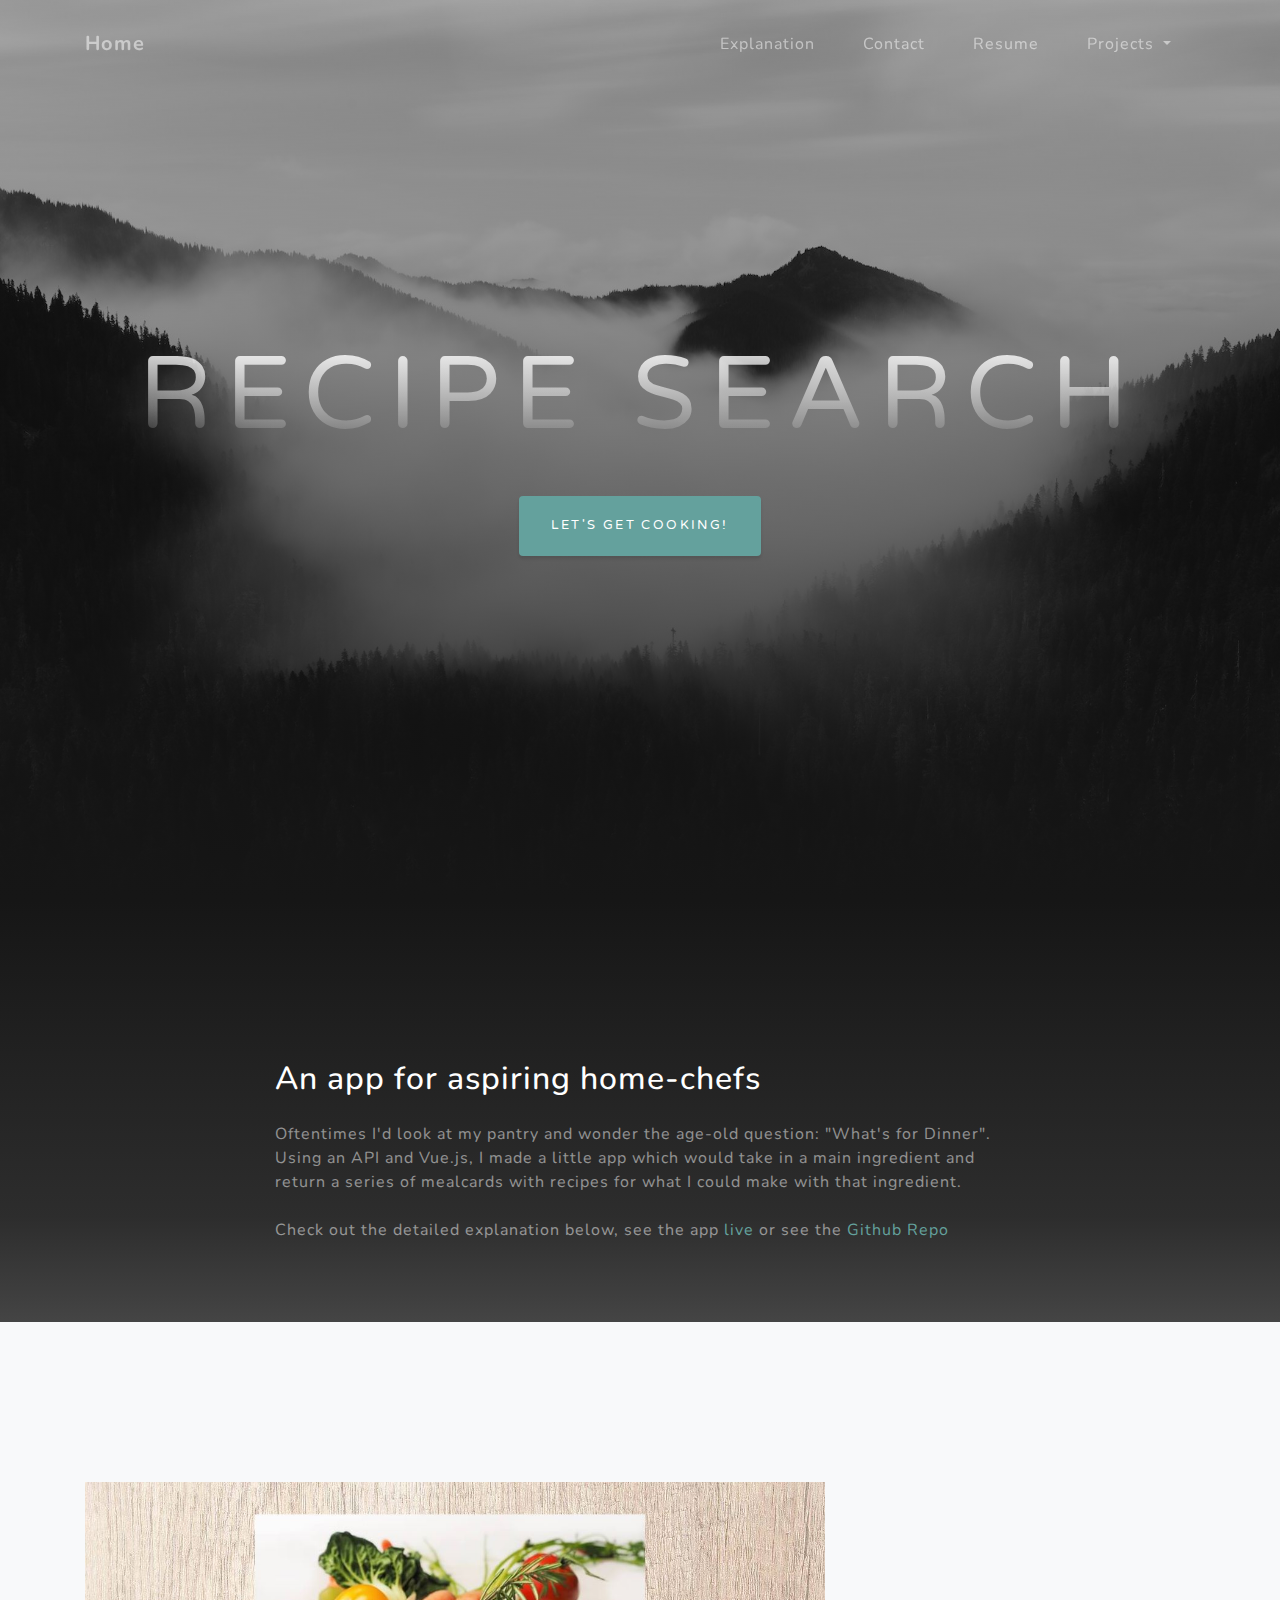
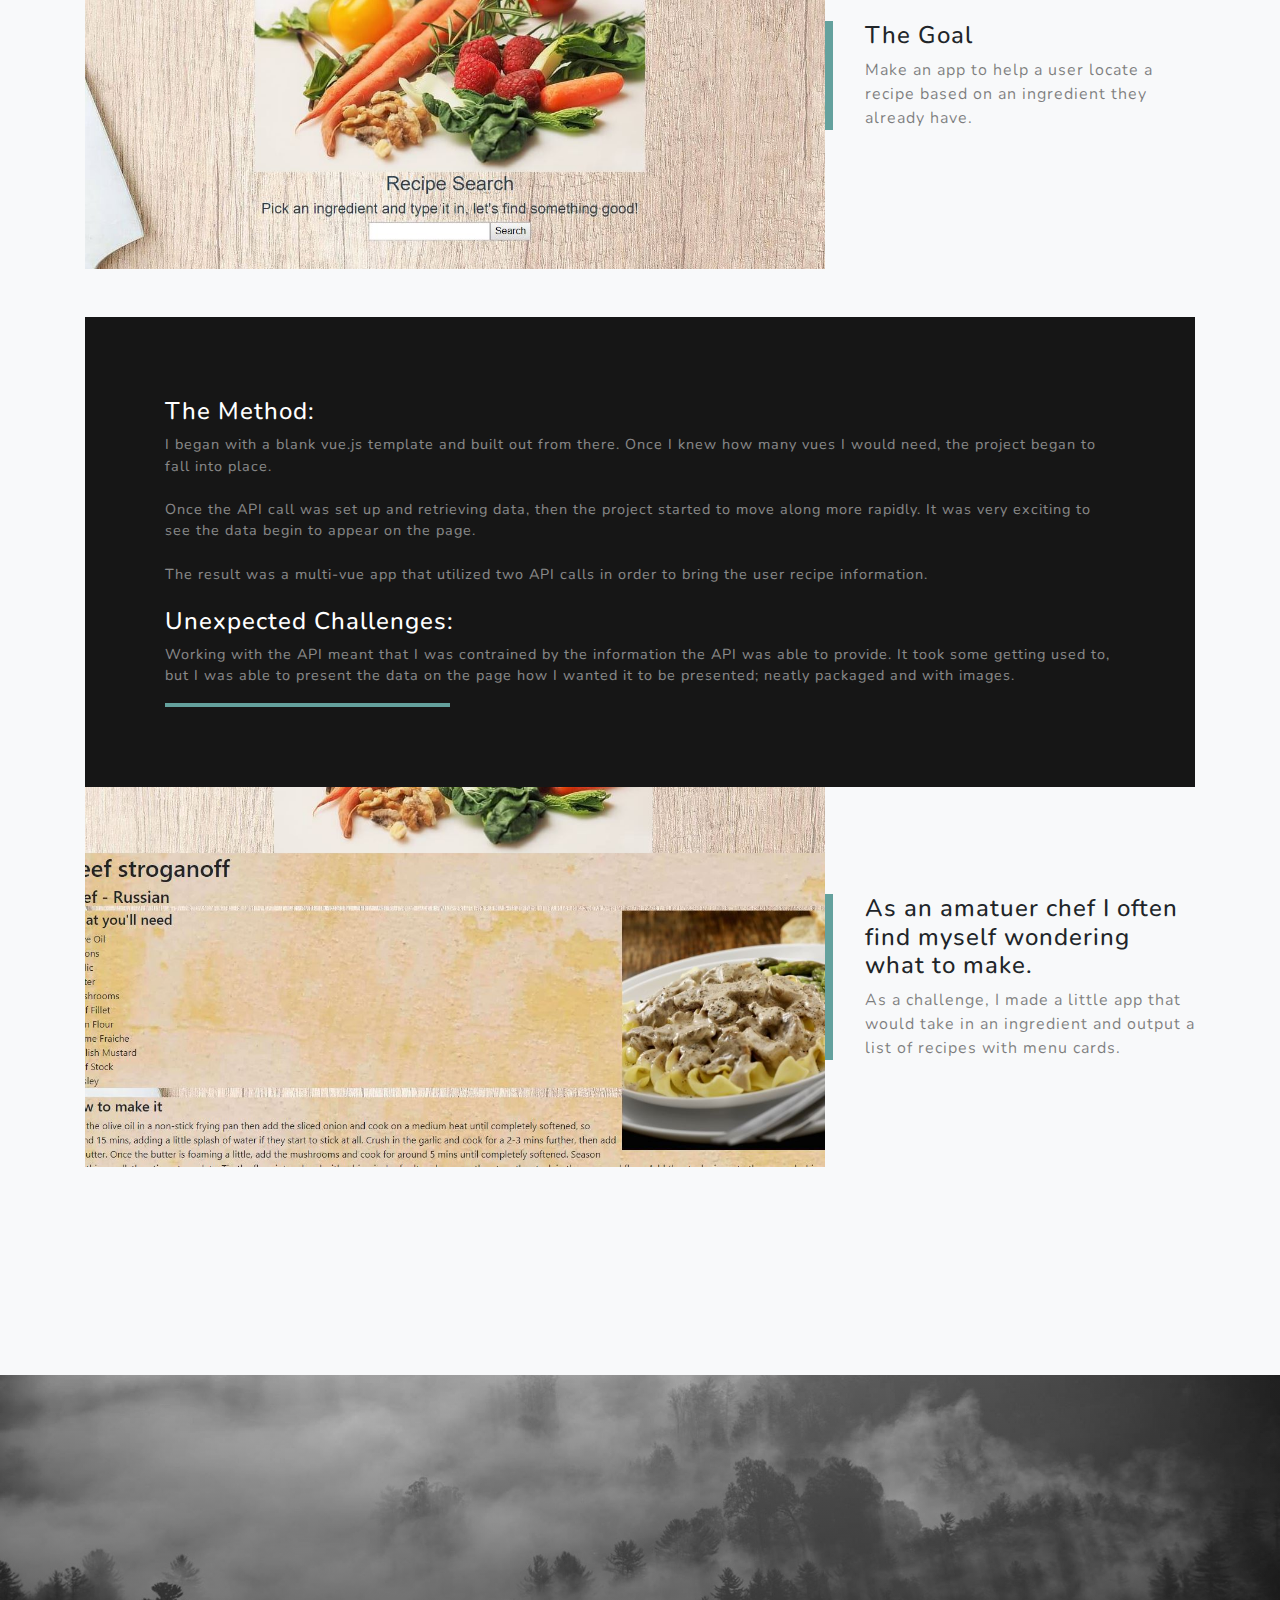
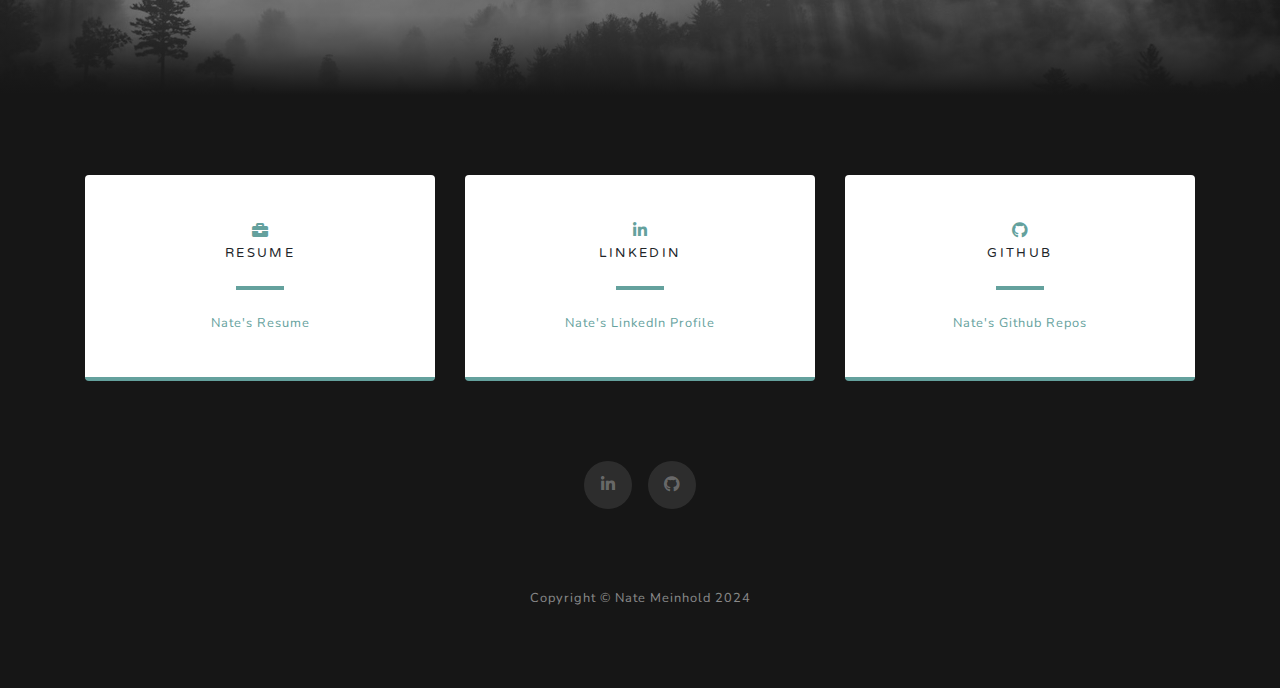
<file: recipeSearch.html>
<!DOCTYPE html>
<html lang="en">
  <head>
    <meta charset="utf-8" />
    <meta
      name="viewport"
      content="width=device-width, initial-scale=1, shrink-to-fit=no"
    />
    <meta name="description" content="" />
    <meta name="author" content="" />

    <title>Recipe Search</title>

    <!-- Bootstrap core CSS -->
    <link href="vendor/bootstrap/css/bootstrap.min.css" rel="stylesheet" />

    <!-- Custom fonts for this template -->
    <link href="vendor/fontawesome-free/css/all.min.css" rel="stylesheet" />
    <link
      href="https://fonts.googleapis.com/css?family=Varela+Round"
      rel="stylesheet"
    />
    <link
      href="https://fonts.googleapis.com/css?family=Nunito:200,200i,300,300i,400,400i,600,600i,700,700i,800,800i,900,900i"
      rel="stylesheet"
    />

    <!-- Custom styles for this template -->
    <link href="css/grayscale.min.css" rel="stylesheet" />
  </head>

  <body id="page-top">
    <!-- Navigation -->
    <nav class="navbar navbar-expand-lg navbar-light fixed-top" id="mainNav">
      <div class="container">
        <a class="navbar-brand js-scroll-trigger" href="index.html">Home</a>
        <button
          class="navbar-toggler navbar-toggler-right"
          type="button"
          data-toggle="collapse"
          data-target="#navbarResponsive"
          aria-controls="navbarResponsive"
          aria-expanded="false"
          aria-label="Toggle navigation"
        >
          Menu
          <i class="fas fa-bars"></i>
        </button>
        <div class="collapse navbar-collapse" id="navbarResponsive">
          <ul class="navbar-nav ml-auto">
            <!-- <li class="nav-item">
            <a class="nav-link js-scroll-trigger" href="#about">About</a>
          </li> -->

            <li class="nav-item">
              <a class="nav-link js-scroll-trigger" href="#projects"
                >Explanation</a
              >
            </li>
            <li class="nav-item">
              <a class="nav-link js-scroll-trigger" href="#signup">Contact</a>
            </li>
            <li class="nav-item">
              <a class="nav-link js-scroll-trigger" href="resume.html"
                >Resume</a
              >
            </li>
            <li class="nav-item dropdown">
              <a
                class="nav-link dropdown-toggle"
                href="#"
                id="navbarDropdownBlog"
                data-toggle="dropdown"
                aria-haspopup="true"
                aria-expanded="false"
              >
                Projects
              </a>
              <div
                class="dropdown-menu dropdown-menu-right"
                aria-labelledby="navbarDropdownBlog"
              >
                <a class="dropdown-item" href="ISSTracker.html"
                  >International Space Station Tracker</a
                >
                <a class="dropdown-item" href="textAdventure.html"
                  >Text Adventure Game</a
                >
                <a class="dropdown-item" href="groceryList.html"
                  >Dynamic Grocery List</a
                >
                <a class="dropdown-item" href="weatherapp.html"
                  >Weather API App</a
                >
                <a class="dropdown-item" href="userScience.html"
                  >User Science Blog</a
                >
                <a class="dropdown-item" href="index.html">Home</a>
              </div>
            </li>
          </ul>
        </div>
      </div>
    </nav>

    <!-- Header -->
    <header class="masthead">
      <div class="container d-flex h-100 align-items-center">
        <div class="mx-auto text-center">
          <h1 class="mx-auto my-0 text-uppercase">Recipe Search</h1>
          <h2 class="text-white-50 mx-auto mt-2 mb-5"></h2>
          <!--update button to go to live site-->
          <!-- <a href="#about" class="btn btn-primary js-scroll-trigger">See it Live</a> -->
          <!-- <a
            href="https://natemeinhold.com/recipe-search/#/"
            class="btn btn-primary js-scroll-trigger"
            >See Live</a
          > -->
          <a href="#about" class="btn btn-primary js-scroll-trigger"
            >Let's Get Cooking!</a
          >
          <!-- <a
            href="https://github.com/NateMeinhold/recipe-search"
            class="btn btn-primary js-scroll-trigger"
            >See Code</a
          > -->
        </div>
      </div>
    </header>

    <!-- About Section -->
    <section id="about" class="about-section text-left">
      <div class="container">
        <div class="row">
          <div class="col-lg-8 mx-auto">
            <h2 class="text-white mb-4">An app for aspiring home-chefs</h2>
            <p class="text-white-50">
              Oftentimes I'd look at my pantry and wonder the age-old question:
              "What's for Dinner". Using an API and Vue.js, I made a little app
              which would take in a main ingredient and return a series of
              mealcards with recipes for what I could make with that ingredient.
              <br /><br />
              Check out the detailed explanation below, see the app
              <a href="https://natemeinhold.com/recipe-search/#/">live</a>
              or see the
              <a href="https://github.com/NateMeinhold/recipe-search"
                >Github Repo</a
              >
            </p>
          </div>
        </div>
        <!-- <img src="" class="img-fluid" alt="" /> -->
      </div>
    </section>

    <!-- Projects Section -->
    <section id="projects" class="projects-section bg-light">
      <div class="container">
        <!-- Featured Project Row-->
        <div class="row align-items-center no-gutters mb-4 mb-lg-5">
          <div class="col-xl-8 col-lg-7">
            <img
              class="img-fluid mb-3 mb-lg-0"
              src="img/recipeSearch1.JPG"
              alt="This is where the project picture goes"
            />
          </div>
          <div class="col-xl-4 col-lg-5">
            <div class="featured-text text-center text-lg-left">
              <h4>The Goal</h4>
              <p class="text-black-50 mb-0">
                Make an app to help a user locate a recipe based on an
                ingredient they already have.
              </p>
            </div>
          </div>
        </div>

        <!-- Project One Row -->
        <div class="row justify-content-center no-gutters mb-5 mb-lg-0">
          <!-- <div class="col-lg-6">
          <img class="img-fluid" src="img/demo-image-01.jpg" alt="">
        </div> -->
          <div class="col-lg-20">
            <div class="bg-black text-center h-100 project">
              <div class="d-flex h-100">
                <div
                  class="project-text w-100 my-auto text-center text-lg-left"
                >
                  <h4 class="text-white">The Method:</h4>
                  <p class="mb-0 text-white-50">
                    I began with a blank vue.js template and built out from
                    there. Once I knew how many vues I would need, the project
                    began to fall into place.
                  </p>
                  <br />
                  <p class="mb-0 text-white-50">
                    Once the API call was set up and retrieving data, then the
                    project started to move along more rapidly. It was very
                    exciting to see the data begin to appear on the page.
                  </p>
                  <br />
                  <p class="mb-0 text-white-50">
                    The result was a multi-vue app that utilized two API calls
                    in order to bring the user recipe information.
                  </p>
                  <br />
                  <h4 class="text-white">Unexpected Challenges:</h4>
                  <p class="mb-0 text-white-50">
                    Working with the API meant that I was contrained by the
                    information the API was able to provide. It took some
                    getting used to, but I was able to present the data on the
                    page how I wanted it to be presented; neatly packaged and
                    with images.
                  </p>
                  <hr class="d-none d-lg-block mb-0 ml-0" />
                </div>
              </div>
            </div>
          </div>
        </div>

        <!-- Featured Project Row-->
        <div class="row align-items-center no-gutters mb-4 mb-lg-5">
          <div class="col-xl-8 col-lg-7">
            <img
              class="img-fluid mb-3 mb-lg-0"
              src="img/recipeSearch2.JPG"
              alt="This is where the project picture goes"
            />
          </div>
          <div class="col-xl-4 col-lg-5">
            <div class="featured-text text-center text-lg-left">
              <h4>
                As an amatuer chef I often find myself wondering what to make.
              </h4>
              <p class="text-black-50 mb-0">
                As a challenge, I made a little app that would take in an
                ingredient and output a list of recipes with menu cards.
              </p>
            </div>
          </div>
        </div>

        <!-- Project Two Row -->
        <!-- <div class="row justify-content-center no-gutters">
        <div class="col-lg-6">
          <img class="img-fluid" src="img/demo-image-02.jpg" alt="">
        </div>
        <div class="col-lg-6 order-lg-first">
          <div class="bg-black text-center h-100 project">
            <div class="d-flex h-100">
              <div class="project-text w-100 my-auto text-center text-lg-right">
                <h4 class="text-white">A Smaller Project</h4>
                <p class="mb-0 text-white-50">Another example of a project with its respective description. These sections work well responsively as well, try this theme on a small screen!</p>
                <hr class="d-none d-lg-block mb-0 mr-0">
              </div>
            </div>
          </div>
        </div>
      </div> -->

        <!-- Project Three Row -->
        <!-- <div class="row justify-content-center no-gutters mb-5 mb-lg-0">
          <div class="col-lg-6">
            <img class="img-fluid" src="img/demo-image-01.jpg" alt="">
          </div>
          <div class="col-lg-6">
            <div class="bg-black text-center h-100 project">
              <div class="d-flex h-100">
                <div class="project-text w-100 my-auto text-center text-lg-left">
                  <h4 class="text-white">A Smaller Project</h4>
                  <p class="mb-0 text-white-50">An example of where you can put an image of a project, or anything else, along with a description.</p>
                  <hr class="d-none d-lg-block mb-0 ml-0">
                </div>
              </div>
            </div>
          </div>
        </div> -->

        <!-- Project Four Row -->
        <!-- <div class="row justify-content-center no-gutters">
        <div class="col-lg-6">
          <img class="img-fluid" src="img/demo-image-02.jpg" alt="">
        </div>
        <div class="col-lg-6 order-lg-first">
          <div class="bg-black text-center h-100 project">
            <div class="d-flex h-100">
              <div class="project-text w-100 my-auto text-center text-lg-right">
                <h4 class="text-white">A Smaller Project</h4>
                <p class="mb-0 text-white-50">Another example of a project with its respective description. These sections work well responsively as well, try this theme on a small screen!</p>
                <hr class="d-none d-lg-block mb-0 mr-0">
              </div>
            </div>
          </div>
        </div>
      </div> -->
      </div>
    </section>

    <!-- Signup Section -->
    <section id="signup" class="signup-section"></section>

    <!-- Contact Section -->
    <section class="contact-section bg-black">
      <div class="container">
        <div class="row"></div>

        <div class="row">
          <div class="col-md-4 mb-3 mb-md-0">
            <div class="card py-4 h-100">
              <div class="card-body text-center">
                <i class="fas fa-briefcase text-primary mb-2"></i>
                <h4 class="text-uppercase m-0">Resume</h4>
                <hr class="my-4" />
                <div class="small text-black-50">
                  <a href="resume.html">Nate's Resume</a>
                </div>
              </div>
            </div>
          </div>
          <div class="col-md-4 mb-3 mb-md-0">
            <div class="card py-4 h-100">
              <div class="card-body text-center">
                <i class="fab fa-linkedin-in text-primary mb-2"></i>
                <h4 class="text-uppercase m-0">Linkedin</h4>
                <hr class="my-4" />
                <div class="small text-black-50">
                  <a href="https://www.linkedin.com/in/nathaniel-meinhold/"
                    >Nate's LinkedIn Profile</a
                  >
                </div>
              </div>
            </div>
          </div>
          <div class="col-md-4 mb-3 mb-md-0">
            <div class="card py-4 h-100">
              <div class="card-body text-center">
                <i class="fab fa-github text-primary mb-2"></i>
                <h4 class="text-uppercase m-0">Github</h4>
                <hr class="my-4" />
                <div class="small text-black-50">
                  <a href="https://github.com/NateMeinhold"
                    >Nate's Github Repos</a
                  >
                </div>
              </div>
            </div>
          </div>
        </div>

        <div class="social d-flex justify-content-center">
          <!-- <a href="https://twitter.com/nathanielmein" class="mx-2">
            <i class="fab fa-twitter"></i>
          </a> -->
          <a
            href="https://www.linkedin.com/in/nathaniel-meinhold/"
            class="mx-2"
          >
            <i class="fab fa-linkedin-in"></i>
          </a>
          <a href="https://github.com/NateMeinhold" class="mx-2">
            <i class="fab fa-github"></i>
          </a>
        </div>
      </div>
    </section>

    <!-- Footer -->
    <footer class="bg-black small text-center text-white-50">
      <div class="container">Copyright &copy; Nate Meinhold 2024</div>
    </footer>

    <!-- Bootstrap core JavaScript -->
    <script src="vendor/jquery/jquery.min.js"></script>
    <script src="vendor/bootstrap/js/bootstrap.bundle.min.js"></script>

    <!-- Plugin JavaScript -->
    <script src="vendor/jquery-easing/jquery.easing.min.js"></script>

    <!-- Custom scripts for this template -->
    <script src="js/grayscale.min.js"></script>
  </body>
</html>
</file>
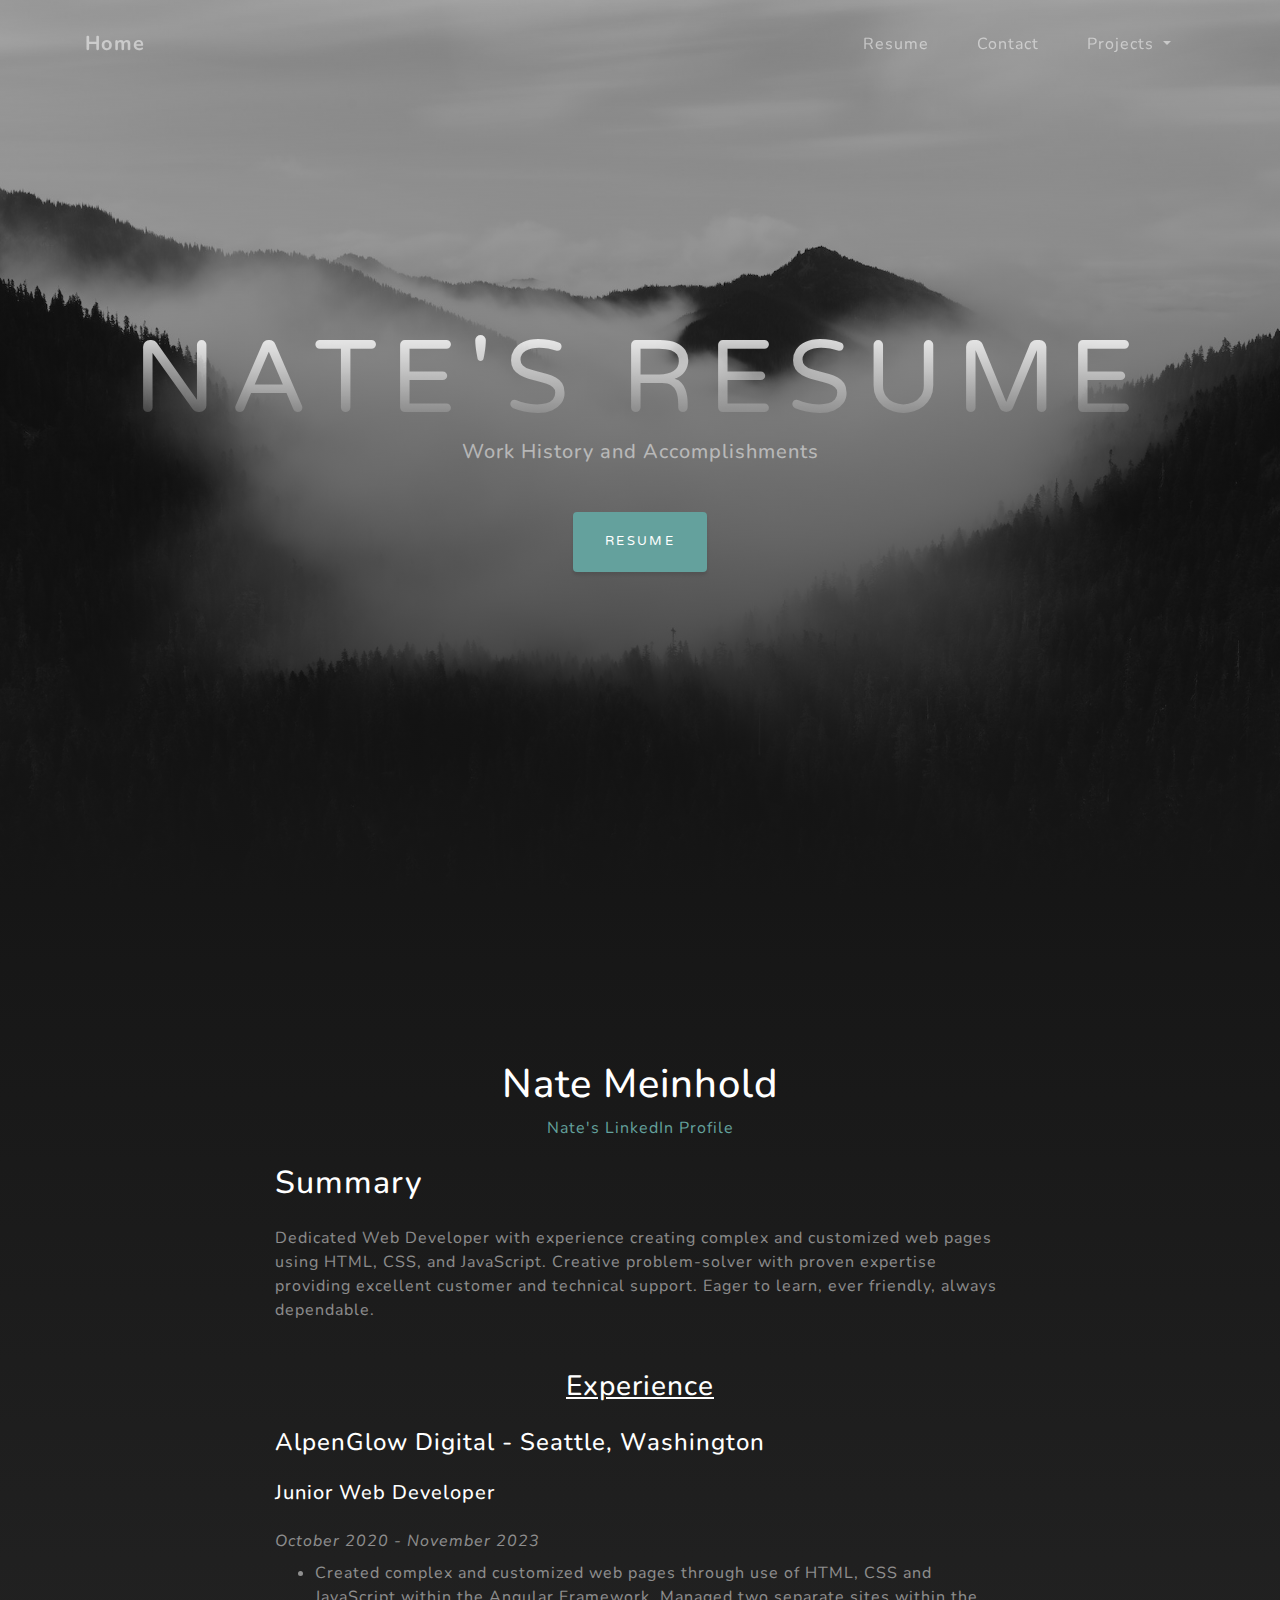
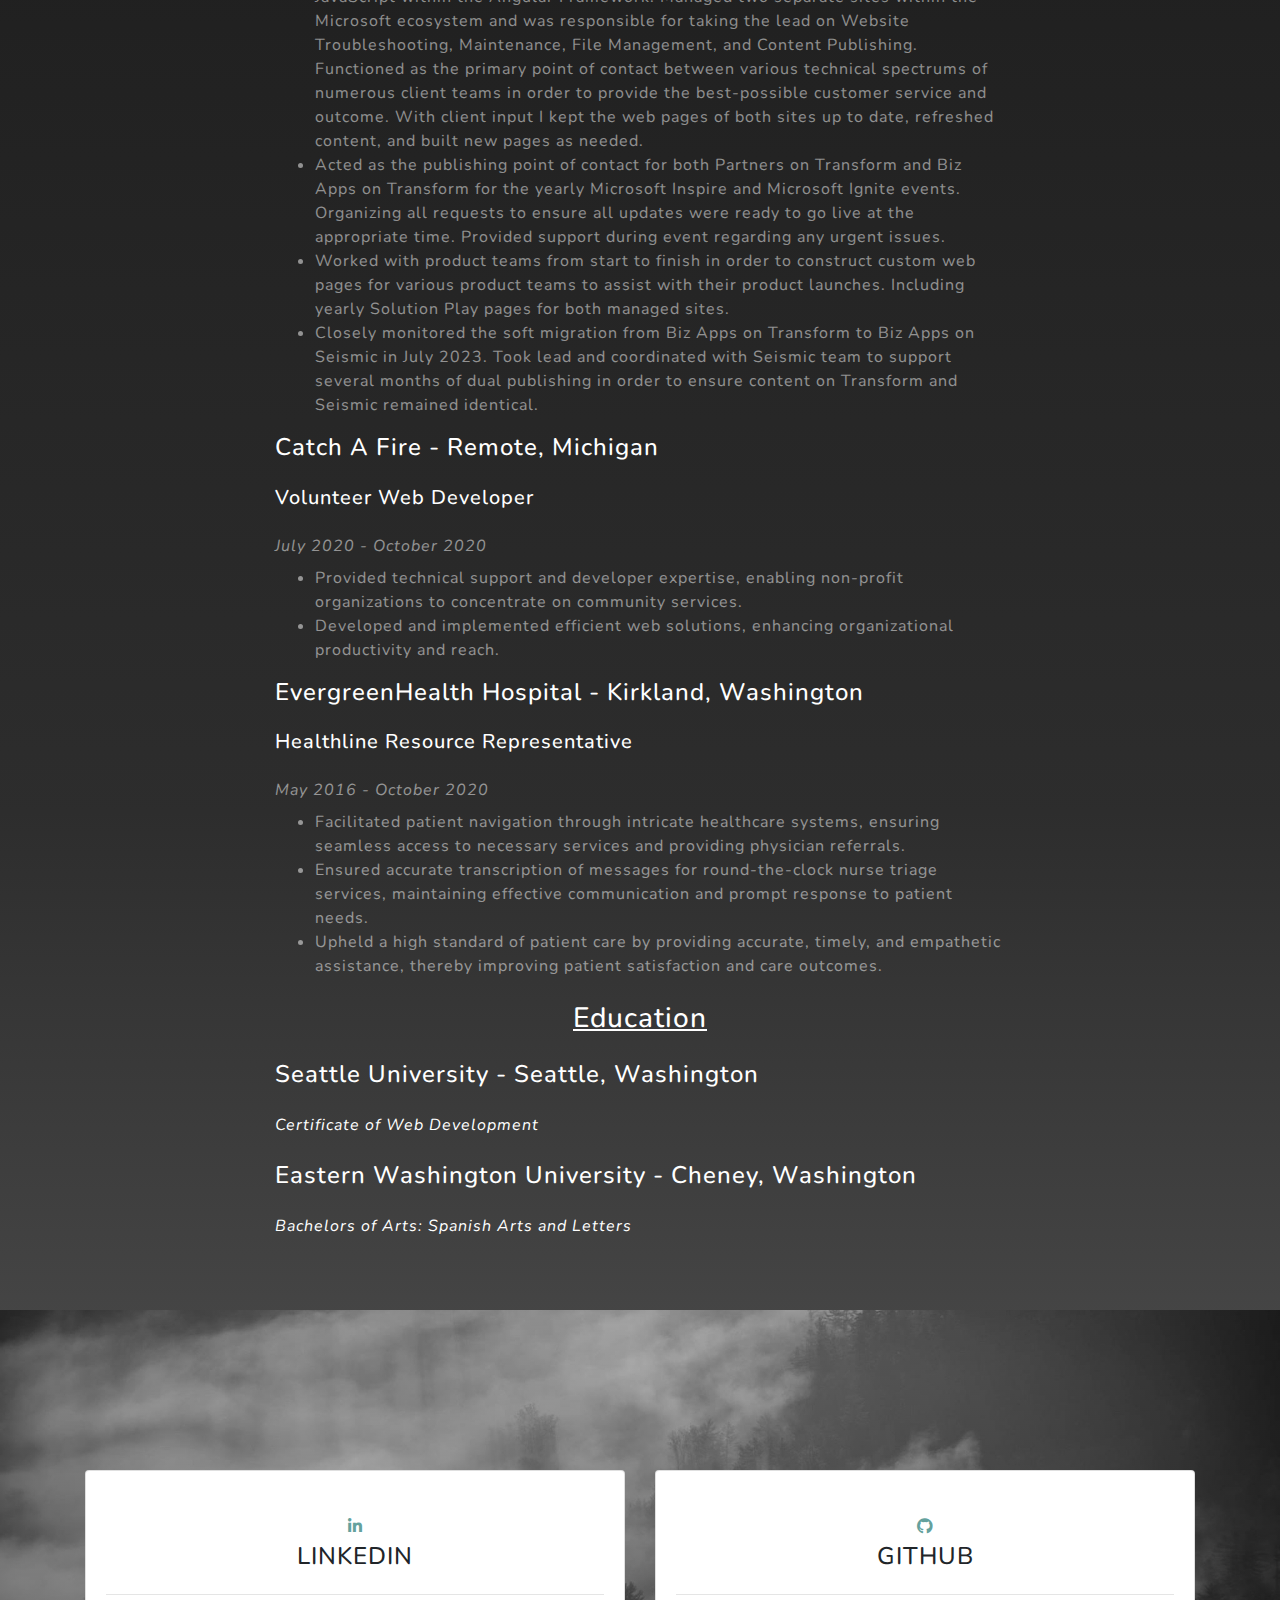
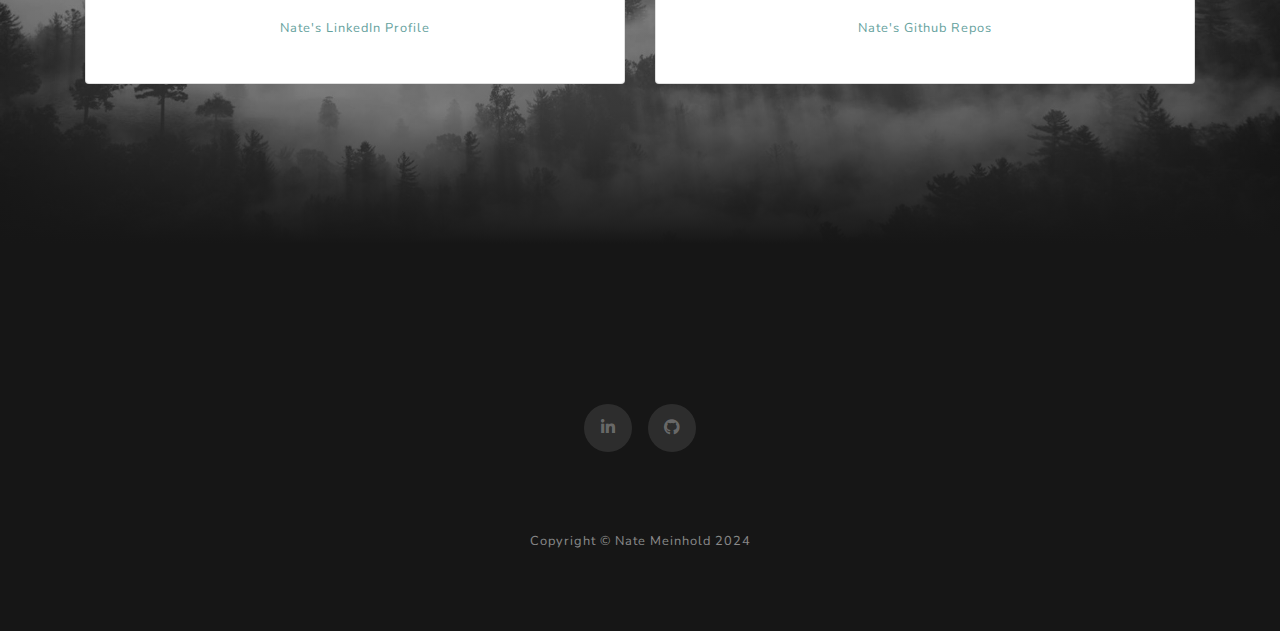
<file: resume.html>
<!DOCTYPE html>
<html lang="en">
  <head>
    <meta charset="utf-8" />
    <meta
      name="viewport"
      content="width=device-width, initial-scale=1, shrink-to-fit=no"
    />
    <meta name="Nate's Resume" content="" />
    <meta name="Nate Meinhold" content="" />

    <title>Nate's Resume</title>

    <!-- Bootstrap core CSS -->
    <link href="vendor/bootstrap/css/bootstrap.min.css" rel="stylesheet" />

    <!-- Custom fonts for this template -->
    <link href="vendor/fontawesome-free/css/all.min.css" rel="stylesheet" />
    <link
      href="https://fonts.googleapis.com/css?family=Varela+Round"
      rel="stylesheet"
    />
    <link
      href="https://fonts.googleapis.com/css?family=Nunito:200,200i,300,300i,400,400i,600,600i,700,700i,800,800i,900,900i"
      rel="stylesheet"
    />

    <!-- Custom styles for this template -->
    <link href="css/grayscale.min.css" rel="stylesheet" />
  </head>

  <body id="page-top">
    <!-- Navigation -->
    <nav class="navbar navbar-expand-lg navbar-light fixed-top" id="mainNav">
      <div class="container">
        <a class="navbar-brand js-scroll-trigger" href="index.html">Home</a>
        <button
          class="navbar-toggler navbar-toggler-right"
          type="button"
          data-toggle="collapse"
          data-target="#navbarResponsive"
          aria-controls="navbarResponsive"
          aria-expanded="false"
          aria-label="Toggle navigation"
        >
          Menu
          <i class="fas fa-bars"></i>
        </button>
        <div class="collapse navbar-collapse" id="navbarResponsive">
          <ul class="navbar-nav ml-auto">
            <li class="nav-item">
              <a class="nav-link js-scroll-trigger" href="#about">Resume</a>
            </li>

            <li class="nav-item">
              <a class="nav-link js-scroll-trigger" href="#signup">Contact</a>
            </li>
            <li class="nav-item dropdown">
              <a
                class="nav-link dropdown-toggle"
                href="#"
                id="navbarDropdownBlog"
                data-toggle="dropdown"
                aria-haspopup="true"
                aria-expanded="false"
              >
                Projects
              </a>
              <div
                class="dropdown-menu dropdown-menu-right"
                aria-labelledby="navbarDropdownBlog"
              >
                <a class="dropdown-item" href="ISSTracker.html"
                  >International Space Station Tracker</a
                >
                <a class="dropdown-item" href="textAdventure.html"
                  >Text Adventure Game</a
                >
                <a class="dropdown-item" href="groceryList.html"
                  >Dynamic Grocery List</a
                >
                <a class="dropdown-item" href="recipeSearch.html"
                  >Find a Recipe</a
                >
                <a class="dropdown-item" href="index.html">Home</a>
              </div>
            </li>
          </ul>
        </div>
      </div>
    </nav>

    <!-- Header -->
    <header class="masthead">
      <div class="container d-flex h-100 align-items-center">
        <div class="mx-auto text-center">
          <h1 class="mx-auto my-0 text-uppercase">Nate's Resume</h1>
          <h2 class="text-white-50 mx-auto mt-2 mb-5">
            Work History and Accomplishments
          </h2>
          <!--update button to go to live site-->
          <a href="#about" class="btn btn-primary js-scroll-trigger">Resume</a>
          <!-- <a href="https://natemeinhold.com/userScienceJournal/" class="btn btn-primary js-scroll-trigger" >See Live</a>
        <a href="https://github.com/NateMeinhold/userScienceJournal" class="btn btn-primary js-scroll-trigger" >See Code</a> -->
        </div>
      </div>
    </header>

    <!-- About Section -->
    <section id="about" class="about-section text-center">
      <div class="container">
        <div class="row border-line">
          <div class="col-lg-8 mx-auto">
            <h1 class="text-white mb-2">Nate Meinhold</h1>
            <p class="text-white-50 mb-4">
              <a href="https://www.linkedin.com/in/nathaniel-meinhold/"
                >Nate's LinkedIn Profile</a
              >
            </p>
            <h2 class="text-white mb-4 text-left">Summary</h2>
            <p class="text-white-50 text-left mb-5">
              Dedicated Web Developer with experience creating complex and
              customized web pages using HTML, CSS, and JavaScript. Creative
              problem-solver with proven expertise providing excellent customer
              and technical support. Eager to learn, ever friendly, always
              dependable.
            </p>
            <h3 class="text-white mb-4 text-center"><u>Experience</u></h3>
            <p class="text-white-50 text-left mb-0 mt-0"></p>
            <h4 class="text-white mb-4 text-left">
              AlpenGlow Digital - Seattle, Washington
            </h4>
            <h5 class="text-white mb-4 text-left mb-1 job">
              Junior Web Developer
            </h5>
            <p class="text-white-50 text-left mb-2">
              <i>October 2020 - November 2023</i>
            </p>
            <ul class="text-white-50 text-left">
              <li>
                Created complex and customized web pages through use of HTML,
                CSS and JavaScript within the Angular Framework. Managed two
                separate sites within the Microsoft ecosystem and was
                responsible for taking the lead on Website Troubleshooting,
                Maintenance, File Management, and Content Publishing. Functioned
                as the primary point of contact between various technical
                spectrums of numerous client teams in order to provide the
                best-possible customer service and outcome. With client input I
                kept the web pages of both sites up to date, refreshed content,
                and built new pages as needed.
              </li>
              <li>
                Acted as the publishing point of contact for both Partners on
                Transform and Biz Apps on Transform for the yearly Microsoft
                Inspire and Microsoft Ignite events. Organizing all requests to
                ensure all updates were ready to go live at the appropriate
                time. Provided support during event regarding any urgent issues.
              </li>
              <li>
                Worked with product teams from start to finish in order to
                construct custom web pages for various product teams to assist
                with their product launches. Including yearly Solution Play
                pages for both managed sites.
              </li>
              <li>
                Closely monitored the soft migration from Biz Apps on Transform
                to Biz Apps on Seismic in July 2023. Took lead and coordinated
                with Seismic team to support several months of dual publishing
                in order to ensure content on Transform and Seismic remained
                identical.
              </li>
            </ul>

            <h4 class="text-white mb-4 text-left">
              Catch A Fire - Remote, Michigan
            </h4>
            <h5 class="text-white mb-4 text-left mb-1 job">
              Volunteer Web Developer
            </h5>
            <p class="text-white-50 text-left mb-2">
              <i>July 2020 - October 2020</i>
            </p>
            <ul class="text-white-50 text-left">
              <li>
                Provided technical support and developer expertise, enabling
                non-profit organizations to concentrate on community services.
              </li>
              <li>
                Developed and implemented efficient web solutions, enhancing
                organizational productivity and reach.
              </li>
            </ul>

            <h4 class="text-white mb-4 text-left">
              EvergreenHealth Hospital - Kirkland, Washington
            </h4>
            <h5 class="text-white mb-4 text-left mb-1 job">
              Healthline Resource Representative
            </h5>
            <p class="text-white-50 text-left mb-2">
              <i>May 2016 - October 2020</i>
            </p>
            <ul class="text-white-50 text-left mb-4">
              <li>
                Facilitated patient navigation through intricate healthcare
                systems, ensuring seamless access to necessary services and
                providing physician referrals.
              </li>
              <li>
                Ensured accurate transcription of messages for round-the-clock
                nurse triage services, maintaining effective communication and
                prompt response to patient needs.
              </li>
              <li>
                Upheld a high standard of patient care by providing accurate,
                timely, and empathetic assistance, thereby improving patient
                satisfaction and care outcomes.
              </li>
            </ul>

            <h3 class="text-white mb-4 text-center"><u>Education</u></h3>
            <p class="text-white-50 text-left mb-0 mt-0"></p>
            <h4 class="text-white mb-4 text-left">
              Seattle University - Seattle, Washington
            </h4>
            <p class="text-white mb-4 text-left mb-1 job">
              <i> Certificate of Web Development</i>
            </p>
            <!-- <p class="text-white-50 text-left mb-2">
              <i>Dates Employed October 2020 - November 2023</i>
            </p> -->
            <h4 class="text-white mb-4 text-left">
              Eastern Washington University - Cheney, Washington
            </h4>
            <p class="text-white mb-4 text-left mb-1 job">
              <i> Bachelors of Arts: Spanish Arts and Letters </i>
            </p>
            <br /><br />
            <!-- <p class="text-white-50 text-left mb-2">
              <i>Dates Employed October 2020 - November 2023</i>
            </p> -->
            <!-- Template -Do not Delete -->
            <!--<h4 class="text-white mb-4 text-left">
              Employer Name - Location, Washington
            </h4>
            <h4 class="text-white mb-4 text-left mb-1 job">Title</h4>
            <p class="text-white-50 text-left mb-2">
              <i>Dates Employed October 2020 - November 2023</i>
            </p>
            <ul class="text-white-50 text-left">
              <li>Duties</li>
            </ul> -->
          </div>
        </div>
        <!-- <img src="" class="img-fluid" alt=""> -->
      </div>
    </section>

    <!-- Signup Section -->
    <section id="signup" class="signup-section">
      <div class="container">
        <div class="row">
          <!-- <div class="col-md-4 mb-3 mb-md-0">
          <div class="card py-4 h-100">
            <div class="card-body text-center">
              <i class="fab fa-twitter text-primary mb-2"></i>
              <h4 class="text-uppercase m-0">Resume</h4>
              <hr class="my-4">
              <div class="small text-black-50"><a href="#">Link to Resume on this site</a></div>
            </div>
          </div>
        </div> -->
          <!-- Will need to change col-md back to 4 when resume is ready -->
          <div class="col-md-6 mb-3 mb-md-0">
            <div class="card py-4 h-100">
              <div class="card-body text-center">
                <i class="fab fa-linkedin-in text-primary mb-2"></i>
                <h4 class="text-uppercase m-0">Linkedin</h4>
                <hr class="my-4" />
                <div class="small text-black-50">
                  <a href="https://www.linkedin.com/in/nathaniel-meinhold/"
                    >Nate's LinkedIn Profile</a
                  >
                </div>
              </div>
            </div>
          </div>
          <!-- Will need to change col-md back to 4 when resume is ready -->
          <div class="col-md-6 mb-3 mb-md-0">
            <div class="card py-4 h-100">
              <div class="card-body text-center">
                <i class="fab fa-github text-primary mb-2"></i>
                <h4 class="text-uppercase m-0">Github</h4>
                <hr class="my-4" />
                <div class="small text-black-50">
                  <a href="https://github.com/NateMeinhold"
                    >Nate's Github Repos</a
                  >
                </div>
              </div>
            </div>
          </div>
        </div>
        <!-- <div class="row">
          <div class="col-md-10 col-lg-8 mx-auto text-center">
  
            <i class="far fa-paper-plane fa-2x mb-2 text-white"></i>
            <h2 class="text-white mb-5">Subscribe to receive updates!</h2>
  
            <form class="form-inline d-flex">
              <input type="email" class="form-control flex-fill mr-0 mr-sm-2 mb-3 mb-sm-0" id="inputEmail" placeholder="Enter email address...">
              <button type="submit" class="btn btn-primary mx-auto">Subscribe</button>
            </form>
  
          </div>
        </div> -->
      </div>
    </section>

    <!-- Contact Section -->
    <section class="contact-section bg-black">
      <div class="container">
        <div class="row"></div>

        <div class="social d-flex justify-content-center">
          <!-- <a href="https://twitter.com/nathanielmein" class="mx-2">
            <i class="fab fa-twitter"></i>
          </a> -->
          <a
            href="https://www.linkedin.com/in/nathaniel-meinhold/"
            class="mx-2"
          >
            <i class="fab fa-linkedin-in"></i>
          </a>
          <a href="https://github.com/NateMeinhold" class="mx-2">
            <i class="fab fa-github"></i>
          </a>
        </div>
      </div>
    </section>

    <!-- Footer -->
    <footer class="bg-black small text-center text-white-50">
      <div class="container">Copyright &copy; Nate Meinhold 2024</div>
    </footer>

    <!-- Bootstrap core JavaScript -->
    <script src="vendor/jquery/jquery.min.js"></script>
    <script src="vendor/bootstrap/js/bootstrap.bundle.min.js"></script>

    <!-- Plugin JavaScript -->
    <script src="vendor/jquery-easing/jquery.easing.min.js"></script>

    <!-- Custom scripts for this template -->
    <script src="js/grayscale.min.js"></script>
  </body>
</html>
</file>
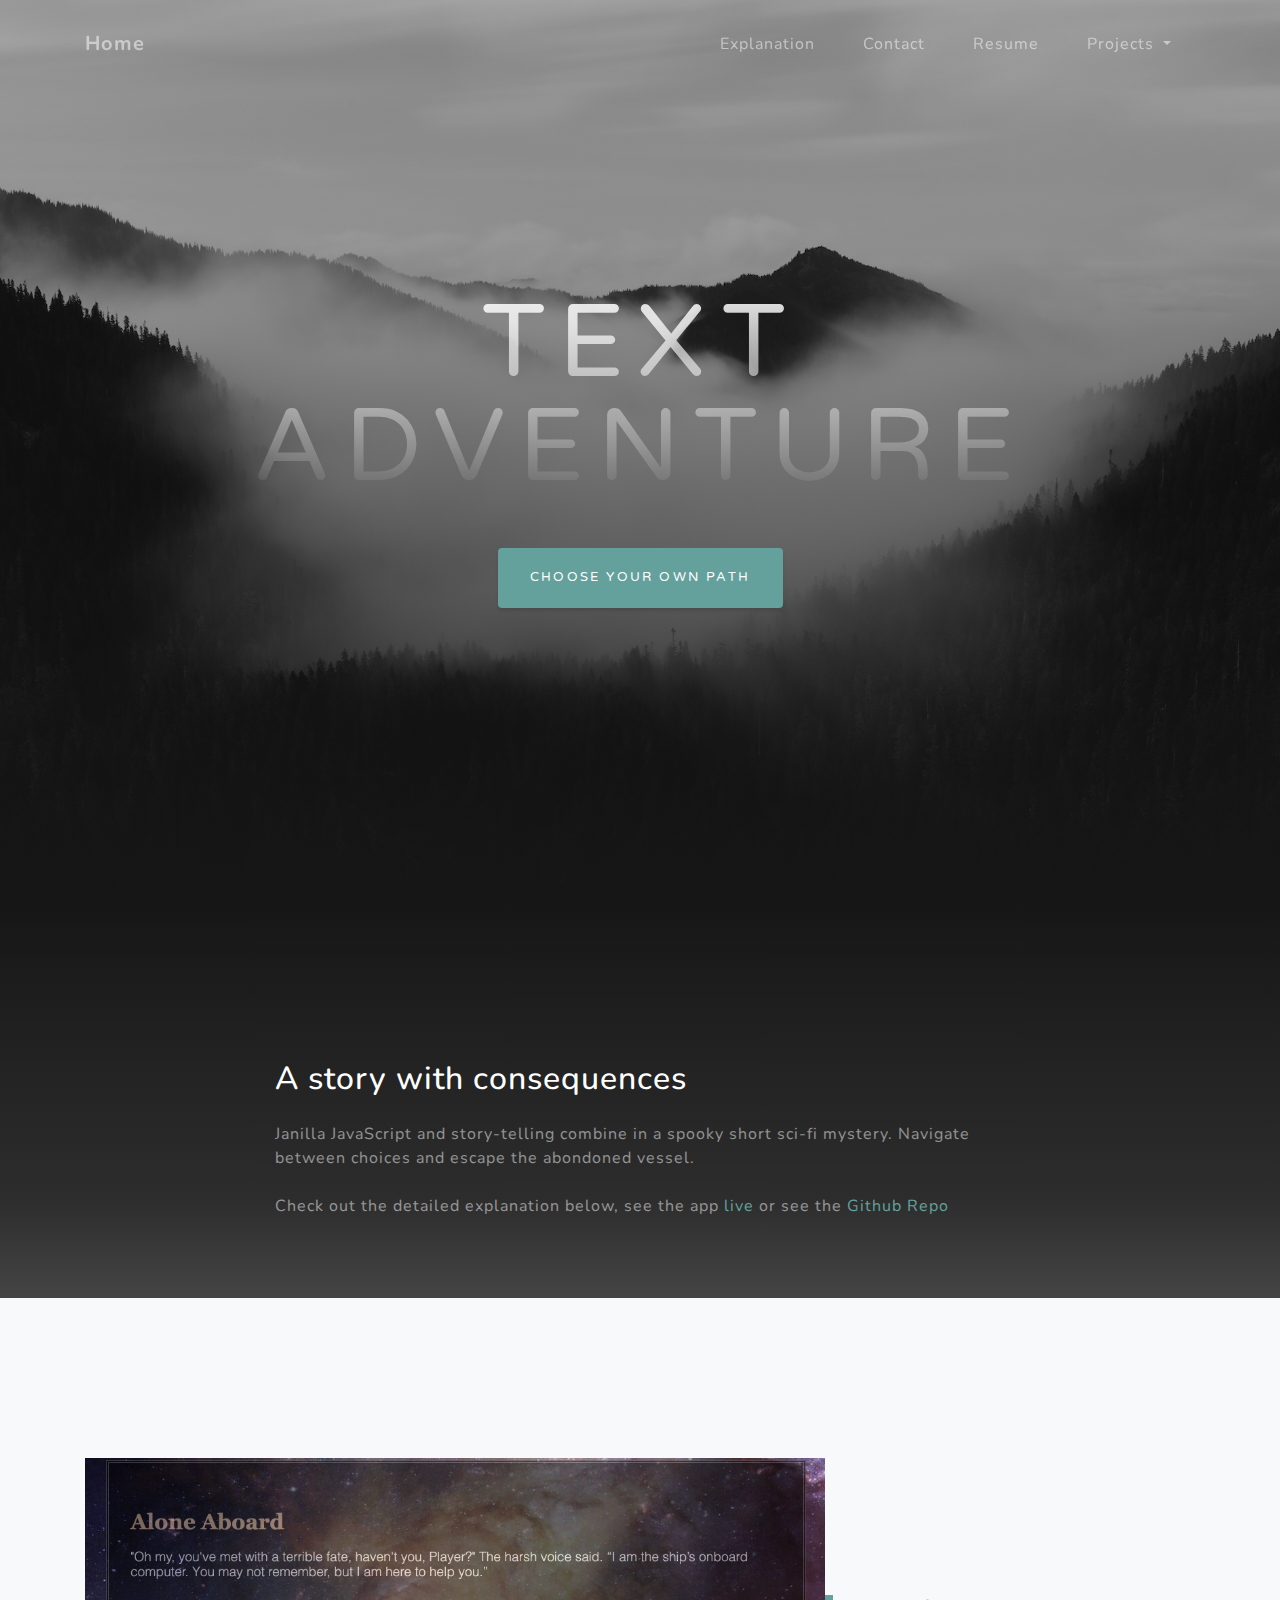
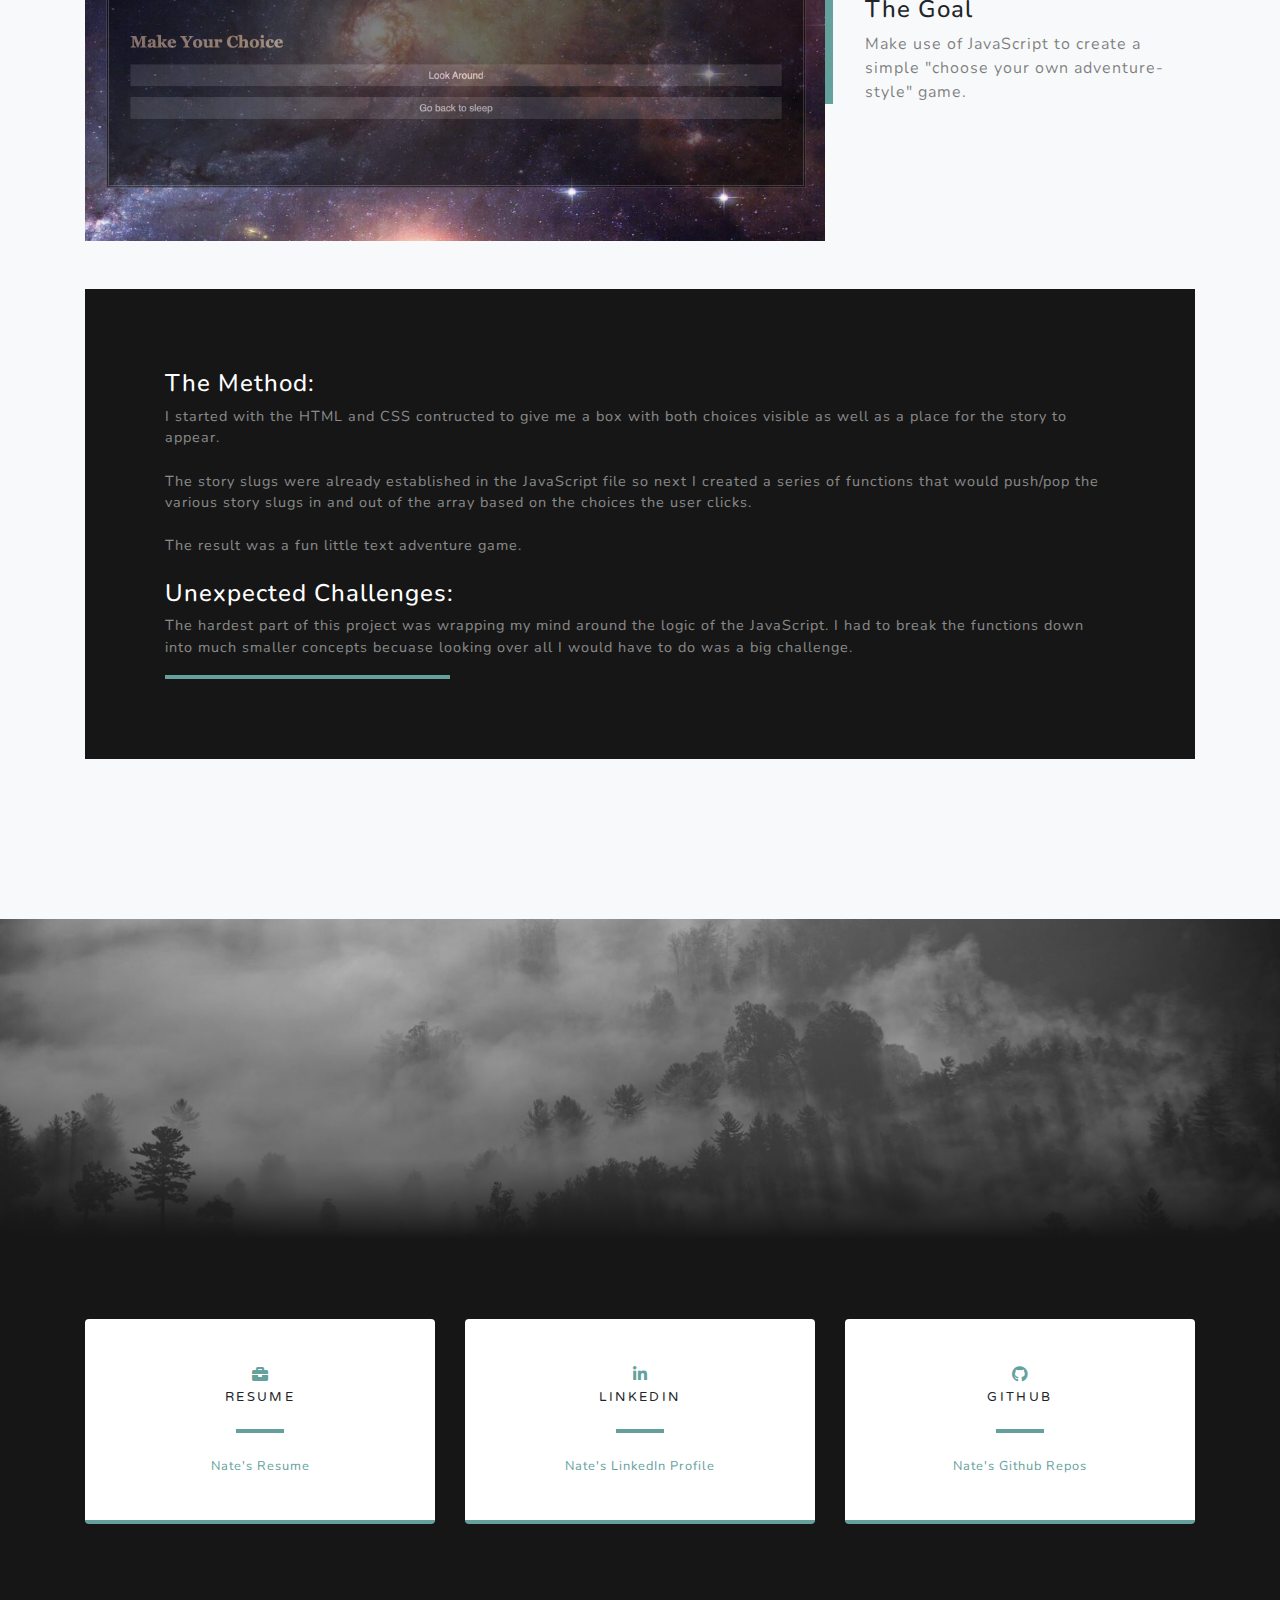
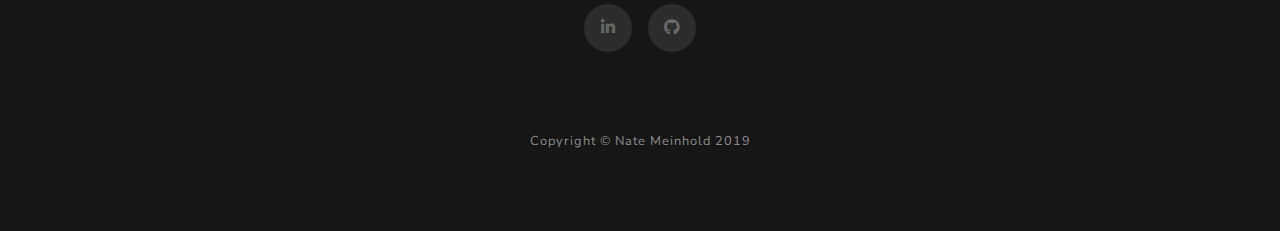
<file: textAdventure.html>
<!DOCTYPE html>
<html lang="en">
  <head>
    <meta charset="utf-8" />
    <meta
      name="viewport"
      content="width=device-width, initial-scale=1, shrink-to-fit=no"
    />
    <meta name="description" content="" />
    <meta name="author" content="" />

    <title>Text Adventure</title>

    <!-- Bootstrap core CSS -->
    <link href="vendor/bootstrap/css/bootstrap.min.css" rel="stylesheet" />

    <!-- Custom fonts for this template -->
    <link href="vendor/fontawesome-free/css/all.min.css" rel="stylesheet" />
    <link
      href="https://fonts.googleapis.com/css?family=Varela+Round"
      rel="stylesheet"
    />
    <link
      href="https://fonts.googleapis.com/css?family=Nunito:200,200i,300,300i,400,400i,600,600i,700,700i,800,800i,900,900i"
      rel="stylesheet"
    />

    <!-- Custom styles for this template -->
    <link href="css/grayscale.min.css" rel="stylesheet" />
  </head>

  <body id="page-top">
    <!-- Navigation -->
    <nav class="navbar navbar-expand-lg navbar-light fixed-top" id="mainNav">
      <div class="container">
        <a class="navbar-brand js-scroll-trigger" href="index.html">Home</a>
        <button
          class="navbar-toggler navbar-toggler-right"
          type="button"
          data-toggle="collapse"
          data-target="#navbarResponsive"
          aria-controls="navbarResponsive"
          aria-expanded="false"
          aria-label="Toggle navigation"
        >
          Menu
          <i class="fas fa-bars"></i>
        </button>
        <div class="collapse navbar-collapse" id="navbarResponsive">
          <ul class="navbar-nav ml-auto">
            <!-- <li class="nav-item">
          <a class="nav-link js-scroll-trigger" href="#about">About</a>
        </li> -->

            <li class="nav-item">
              <a class="nav-link js-scroll-trigger" href="#projects"
                >Explanation</a
              >
            </li>
            <li class="nav-item">
              <a class="nav-link js-scroll-trigger" href="#signup">Contact</a>
            </li>
            <li class="nav-item">
              <a class="nav-link js-scroll-trigger" href="resume.html"
                >Resume</a
              >
            </li>
            <li class="nav-item dropdown">
              <a
                class="nav-link dropdown-toggle"
                href="#"
                id="navbarDropdownBlog"
                data-toggle="dropdown"
                aria-haspopup="true"
                aria-expanded="false"
              >
                Projects
              </a>
              <div
                class="dropdown-menu dropdown-menu-right"
                aria-labelledby="navbarDropdownBlog"
              >
                <a class="dropdown-item" href="ISSTracker.html"
                  >International Space Station Tracker</a
                >
                <a class="dropdown-item" href="textAdventure.html"
                  >Text Adventure Game</a
                >
                <a class="dropdown-item" href="groceryList.html"
                  >Dynamic Grocery List</a
                >
                <a class="dropdown-item" href="weatherapp.html"
                  >Weather API App</a
                >
                <a class="dropdown-item" href="userScience.html"
                  >User Science Blog</a
                >
                <a class="dropdown-item" href="recipeSearch.html"
                  >Find a Recipe</a
                >
              </div>
            </li>
          </ul>
        </div>
      </div>
    </nav>

    <!-- Header -->
    <header class="masthead">
      <div class="container d-flex h-100 align-items-center">
        <div class="mx-auto text-center">
          <h1 class="mx-auto my-0 text-uppercase">Text Adventure</h1>
          <h2 class="text-white-50 mx-auto mt-2 mb-5"></h2>
          <!--update button to go to live site-->
          <a href="#about" class="btn btn-primary js-scroll-trigger"
            >Choose Your Own Path</a
          >
          <!-- <a
            href="https://natemeinhold.com/AdventureGame/"
            class="btn btn-primary js-scroll-trigger"
            >See Live</a
          >
          <a
            href="https://github.com/NateMeinhold/AdventureGame"
            class="btn btn-primary js-scroll-trigger"
            >See Code</a
          > -->
        </div>
      </div>
    </header>

    <!-- About Section -->
    <section id="about" class="about-section text-left">
      <div class="container">
        <div class="row">
          <div class="col-lg-8 mx-auto">
            <h2 class="text-white mb-4">A story with consequences</h2>
            <p class="text-white-50">
              Janilla JavaScript and story-telling combine in a spooky short
              sci-fi mystery. Navigate between choices and escape the abondoned
              vessel.
              <br /><br />
              Check out the detailed explanation below, see the app
              <a href="https://natemeinhold.com/AdventureGame/">live</a>
              or see the
              <a href="https://github.com/NateMeinhold/AdventureGame"
                >Github Repo</a
              >
            </p>
          </div>
        </div>
        <!-- <img src="" class="img-fluid" alt="" /> -->
      </div>
    </section>

    <!-- Projects Section -->
    <section id="projects" class="projects-section bg-light">
      <div class="container">
        <!-- Featured Project Row-->
        <div class="row align-items-center no-gutters mb-4 mb-lg-5">
          <div class="col-xl-8 col-lg-7">
            <img
              class="img-fluid mb-3 mb-lg-0"
              src="img/AG.png"
              alt="This is where the project picture goes"
            />
          </div>
          <div class="col-xl-4 col-lg-5">
            <div class="featured-text text-center text-lg-left">
              <h4>The Goal</h4>
              <p class="text-black-50 mb-0">
                Make use of JavaScript to create a simple "choose your own
                adventure-style" game.
              </p>
            </div>
          </div>
        </div>

        <!-- Project One Row -->
        <div class="row justify-content-center no-gutters mb-5 mb-lg-0">
          <!-- <div class="col-lg-6">
          <img class="img-fluid" src="img/demo-image-01.jpg" alt="">
        </div> -->
          <div class="col-lg-20">
            <div class="bg-black text-center h-100 project">
              <div class="d-flex h-100">
                <div
                  class="project-text w-100 my-auto text-center text-lg-left"
                >
                  <h4 class="text-white">The Method:</h4>
                  <p class="mb-0 text-white-50">
                    I started with the HTML and CSS contructed to give me a box
                    with both choices visible as well as a place for the story
                    to appear.
                  </p>
                  <br />
                  <p class="mb-0 text-white-50">
                    The story slugs were already established in the JavaScript
                    file so next I created a series of functions that would
                    push/pop the various story slugs in and out of the array
                    based on the choices the user clicks.
                  </p>
                  <br />
                  <p class="mb-0 text-white-50">
                    The result was a fun little text adventure game.
                  </p>
                  <br />
                  <h4 class="text-white">Unexpected Challenges:</h4>
                  <p class="mb-0 text-white-50">
                    The hardest part of this project was wrapping my mind around
                    the logic of the JavaScript. I had to break the functions
                    down into much smaller concepts becuase looking over all I
                    would have to do was a big challenge.
                  </p>
                  <hr class="d-none d-lg-block mb-0 ml-0" />
                </div>
              </div>
            </div>
          </div>
        </div>

        <!-- Featured Project Row-->
        <!-- <div class="row align-items-center no-gutters mb-4 mb-lg-5">
          <div class="col-xl-8 col-lg-7">
            <img class="img-fluid mb-3 mb-lg-0" src="img/ISS.JPG" alt="This is where the project picture goes">
          </div>
          <div class="col-xl-4 col-lg-5">
            <div class="featured-text text-center text-lg-left">
              <h4>This is where the information starts about the project</h4>
              <p class="text-black-50 mb-0">basic info about the capstone with a link to the detailed information</p>
            </div>
          </div>
        </div> -->

        <!-- Project Two Row -->
        <!-- <div class="row justify-content-center no-gutters">
        <div class="col-lg-6">
          <img class="img-fluid" src="img/demo-image-02.jpg" alt="">
        </div>
        <div class="col-lg-6 order-lg-first">
          <div class="bg-black text-center h-100 project">
            <div class="d-flex h-100">
              <div class="project-text w-100 my-auto text-center text-lg-right">
                <h4 class="text-white">A Smaller Project</h4>
                <p class="mb-0 text-white-50">Another example of a project with its respective description. These sections work well responsively as well, try this theme on a small screen!</p>
                <hr class="d-none d-lg-block mb-0 mr-0">
              </div>
            </div>
          </div>
        </div>
      </div> -->

        <!-- Project Three Row -->
        <!-- <div class="row justify-content-center no-gutters mb-5 mb-lg-0">
          <div class="col-lg-6">
            <img class="img-fluid" src="img/demo-image-01.jpg" alt="">
          </div>
          <div class="col-lg-6">
            <div class="bg-black text-center h-100 project">
              <div class="d-flex h-100">
                <div class="project-text w-100 my-auto text-center text-lg-left">
                  <h4 class="text-white">A Smaller Project</h4>
                  <p class="mb-0 text-white-50">An example of where you can put an image of a project, or anything else, along with a description.</p>
                  <hr class="d-none d-lg-block mb-0 ml-0">
                </div>
              </div>
            </div>
          </div>
        </div> -->

        <!-- Project Four Row -->
        <!-- <div class="row justify-content-center no-gutters">
        <div class="col-lg-6">
          <img class="img-fluid" src="img/demo-image-02.jpg" alt="">
        </div>
        <div class="col-lg-6 order-lg-first">
          <div class="bg-black text-center h-100 project">
            <div class="d-flex h-100">
              <div class="project-text w-100 my-auto text-center text-lg-right">
                <h4 class="text-white">A Smaller Project</h4>
                <p class="mb-0 text-white-50">Another example of a project with its respective description. These sections work well responsively as well, try this theme on a small screen!</p>
                <hr class="d-none d-lg-block mb-0 mr-0">
              </div>
            </div>
          </div>
        </div>
      </div> -->
      </div>
    </section>

    <!-- Signup Section -->
    <section id="signup" class="signup-section">
      <div class="container">
        <!-- <div class="row">
        <div class="col-md-10 col-lg-8 mx-auto text-center">

          <i class="far fa-paper-plane fa-2x mb-2 text-white"></i>
          <h2 class="text-white mb-5">Subscribe to receive updates!</h2>

          <form class="form-inline d-flex">
            <input type="email" class="form-control flex-fill mr-0 mr-sm-2 mb-3 mb-sm-0" id="inputEmail" placeholder="Enter email address...">
            <button type="submit" class="btn btn-primary mx-auto">Subscribe</button>
          </form>

        </div>
      </div> -->
      </div>
    </section>

    <!-- Contact Section -->
    <section class="contact-section bg-black">
      <div class="container">
        <div class="row"></div>

        <div class="row">
          <div class="col-md-4 mb-3 mb-md-0">
            <div class="card py-4 h-100">
              <div class="card-body text-center">
                <i class="fas fa-briefcase text-primary mb-2"></i>
                <h4 class="text-uppercase m-0">Resume</h4>
                <hr class="my-4" />
                <div class="small text-black-50">
                  <a href="resume.html">Nate's Resume</a>
                </div>
              </div>
            </div>
          </div>
          <div class="col-md-4 mb-3 mb-md-0">
            <div class="card py-4 h-100">
              <div class="card-body text-center">
                <i class="fab fa-linkedin-in text-primary mb-2"></i>
                <h4 class="text-uppercase m-0">Linkedin</h4>
                <hr class="my-4" />
                <div class="small text-black-50">
                  <a href="https://www.linkedin.com/in/nathaniel-meinhold/"
                    >Nate's LinkedIn Profile</a
                  >
                </div>
              </div>
            </div>
          </div>
          <div class="col-md-4 mb-3 mb-md-0">
            <div class="card py-4 h-100">
              <div class="card-body text-center">
                <i class="fab fa-github text-primary mb-2"></i>
                <h4 class="text-uppercase m-0">Github</h4>
                <hr class="my-4" />
                <div class="small text-black-50">
                  <a href="https://github.com/NateMeinhold"
                    >Nate's Github Repos</a
                  >
                </div>
              </div>
            </div>
          </div>
        </div>

        <div class="social d-flex justify-content-center">
          <!-- <a href="https://twitter.com/nathanielmein" class="mx-2">
            <i class="fab fa-twitter"></i>
          </a> -->
          <a
            href="https://www.linkedin.com/in/nathaniel-meinhold/"
            class="mx-2"
          >
            <i class="fab fa-linkedin-in"></i>
          </a>
          <a href="https://github.com/NateMeinhold" class="mx-2">
            <i class="fab fa-github"></i>
          </a>
        </div>
      </div>
    </section>

    <!-- Footer -->
    <footer class="bg-black small text-center text-white-50">
      <div class="container">Copyright &copy; Nate Meinhold 2019</div>
    </footer>

    <!-- Bootstrap core JavaScript -->
    <script src="vendor/jquery/jquery.min.js"></script>
    <script src="vendor/bootstrap/js/bootstrap.bundle.min.js"></script>

    <!-- Plugin JavaScript -->
    <script src="vendor/jquery-easing/jquery.easing.min.js"></script>

    <!-- Custom scripts for this template -->
    <script src="js/grayscale.min.js"></script>
  </body>
</html>
</file>
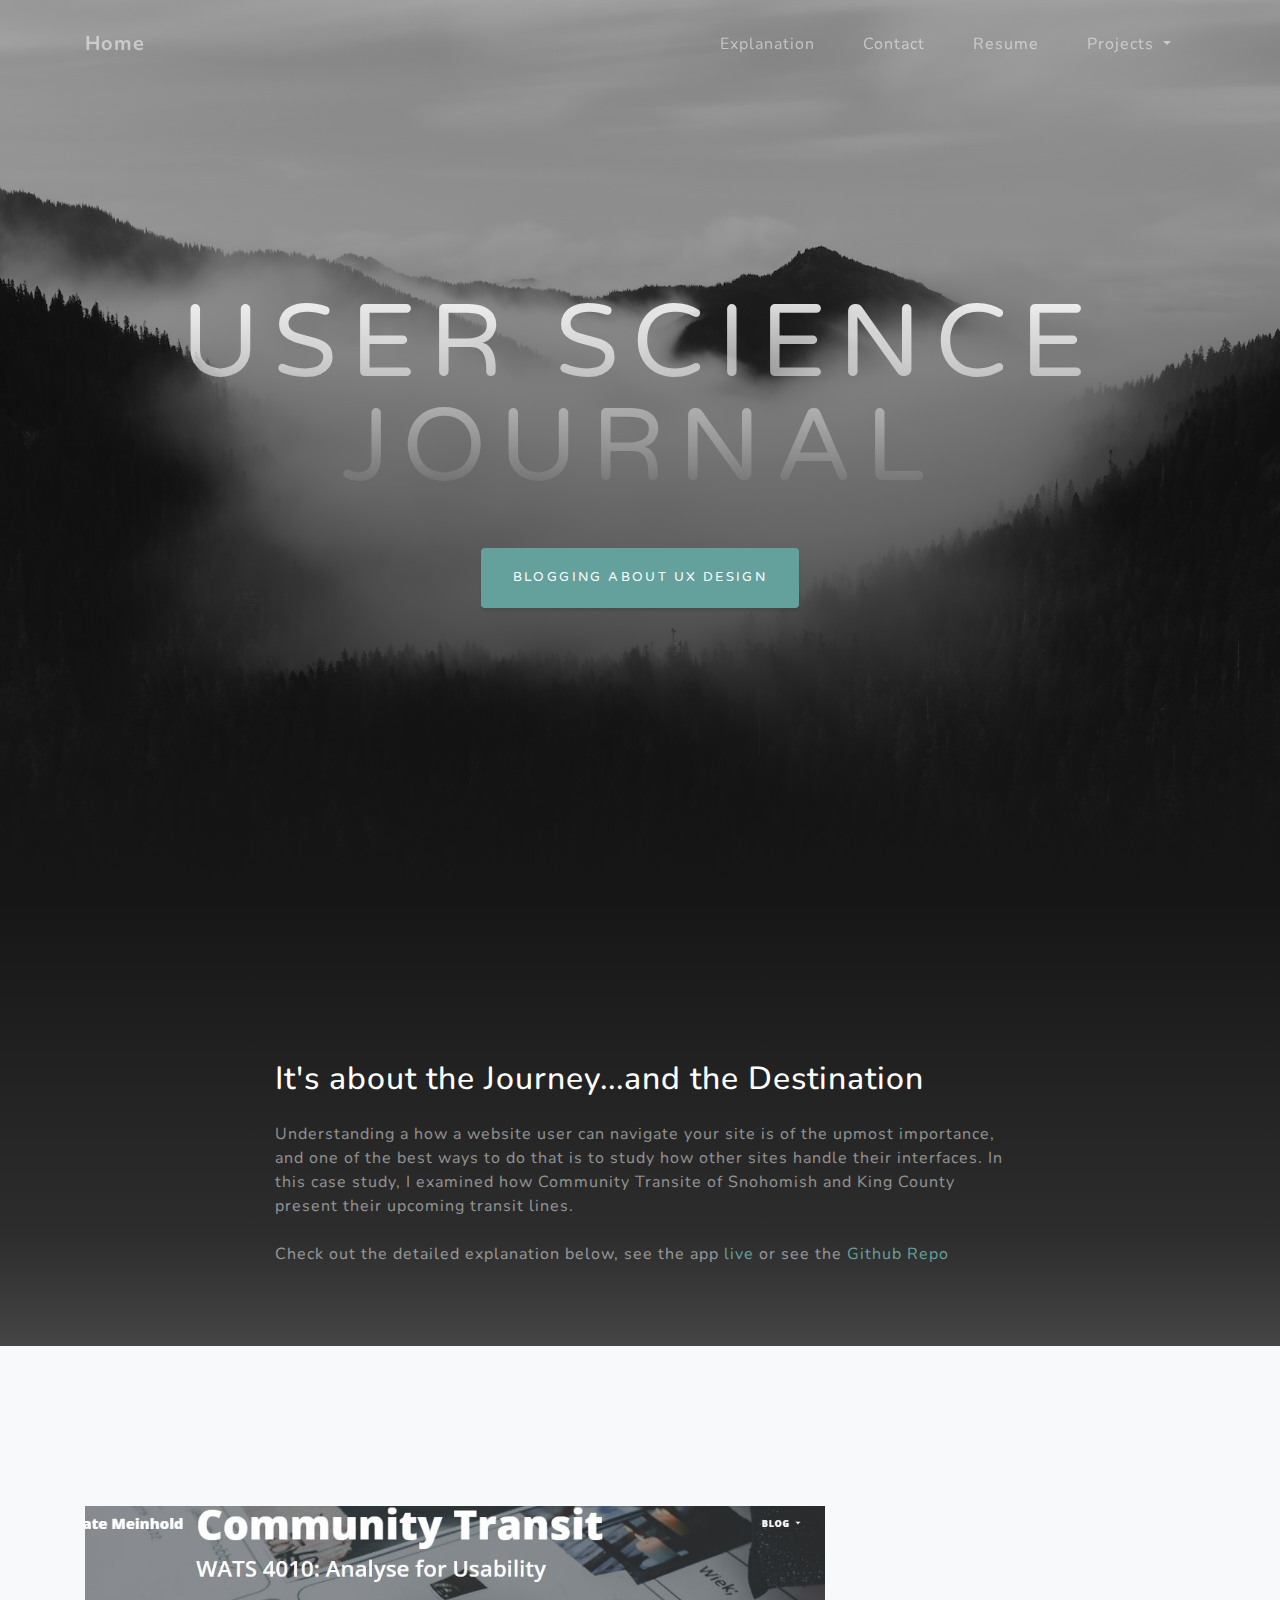
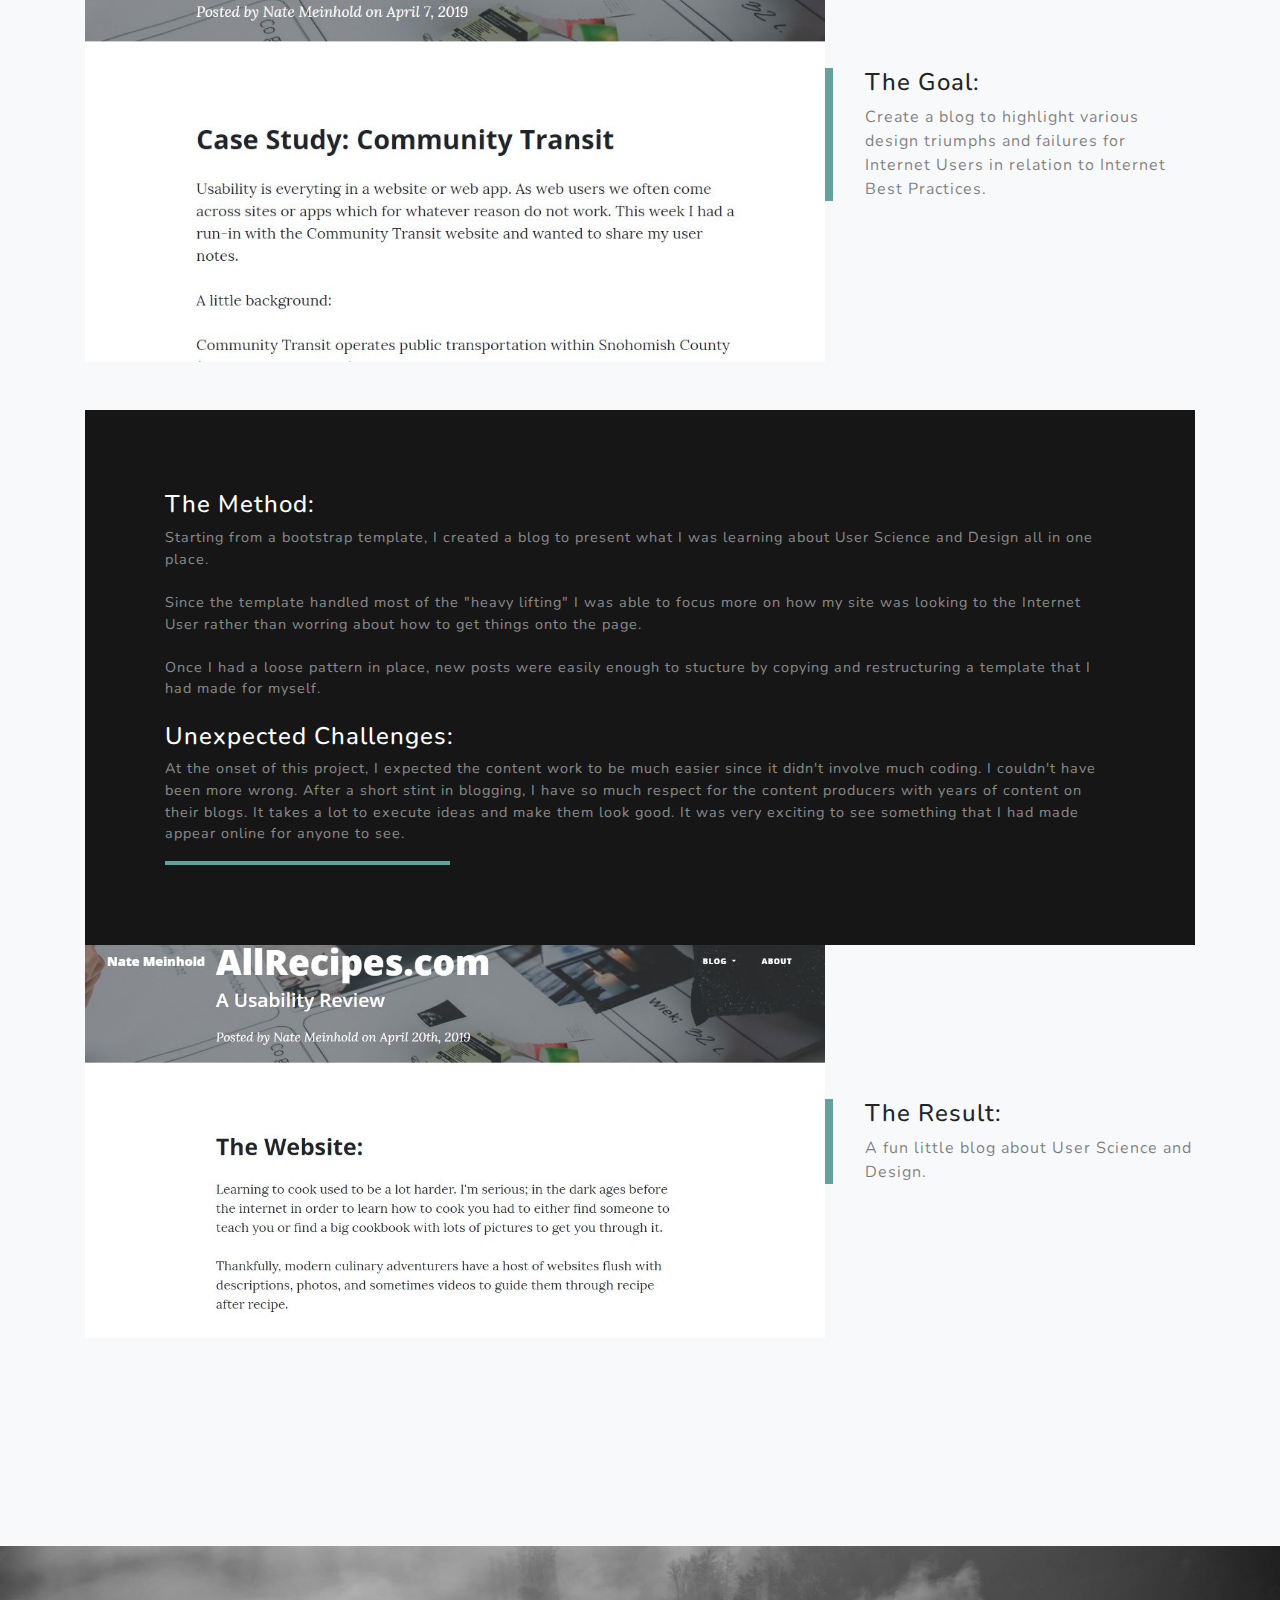
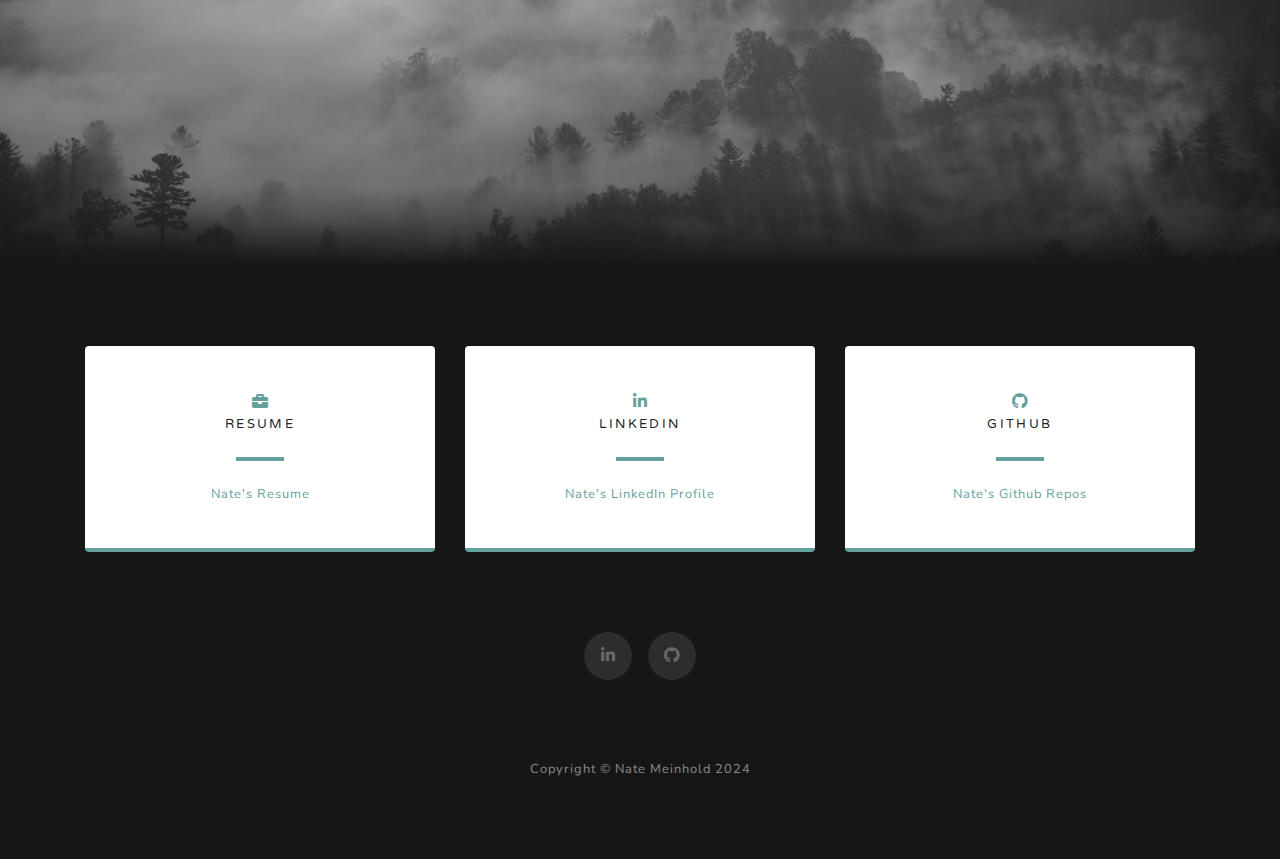
<file: userScience.html>
<!DOCTYPE html>
<html lang="en">
  <head>
    <meta charset="utf-8" />
    <meta
      name="viewport"
      content="width=device-width, initial-scale=1, shrink-to-fit=no"
    />
    <meta name="description" content="" />
    <meta name="author" content="" />

    <title>User Science Journal</title>

    <!-- Bootstrap core CSS -->
    <link href="vendor/bootstrap/css/bootstrap.min.css" rel="stylesheet" />

    <!-- Custom fonts for this template -->
    <link href="vendor/fontawesome-free/css/all.min.css" rel="stylesheet" />
    <link
      href="https://fonts.googleapis.com/css?family=Varela+Round"
      rel="stylesheet"
    />
    <link
      href="https://fonts.googleapis.com/css?family=Nunito:200,200i,300,300i,400,400i,600,600i,700,700i,800,800i,900,900i"
      rel="stylesheet"
    />

    <!-- Custom styles for this template -->
    <link href="css/grayscale.min.css" rel="stylesheet" />
  </head>

  <body id="page-top">
    <!-- Navigation -->
    <nav class="navbar navbar-expand-lg navbar-light fixed-top" id="mainNav">
      <div class="container">
        <a class="navbar-brand js-scroll-trigger" href="index.html">Home</a>
        <button
          class="navbar-toggler navbar-toggler-right"
          type="button"
          data-toggle="collapse"
          data-target="#navbarResponsive"
          aria-controls="navbarResponsive"
          aria-expanded="false"
          aria-label="Toggle navigation"
        >
          Menu
          <i class="fas fa-bars"></i>
        </button>
        <div class="collapse navbar-collapse" id="navbarResponsive">
          <ul class="navbar-nav ml-auto">
            <!-- <li class="nav-item">
            <a class="nav-link js-scroll-trigger" href="#about">About</a>
          </li> -->

            <li class="nav-item">
              <a class="nav-link js-scroll-trigger" href="#projects"
                >Explanation</a
              >
            </li>
            <li class="nav-item">
              <a class="nav-link js-scroll-trigger" href="#signup">Contact</a>
            </li>
            <li class="nav-item">
              <a class="nav-link js-scroll-trigger" href="resume.html"
                >Resume</a
              >
            </li>
            <li class="nav-item dropdown">
              <a
                class="nav-link dropdown-toggle"
                href="#"
                id="navbarDropdownBlog"
                data-toggle="dropdown"
                aria-haspopup="true"
                aria-expanded="false"
              >
                Projects
              </a>
              <div
                class="dropdown-menu dropdown-menu-right"
                aria-labelledby="navbarDropdownBlog"
              >
                <a class="dropdown-item" href="ISSTracker.html"
                  >International Space Station Tracker</a
                >
                <a class="dropdown-item" href="textAdventure.html"
                  >Text Adventure Game</a
                >
                <a class="dropdown-item" href="groceryList.html"
                  >Dynamic Grocery List</a
                >
                <a class="dropdown-item" href="weatherapp.html"
                  >Weather API App</a
                >
                <a class="dropdown-item" href="userScience.html"
                  >User Science Blog</a
                >
                <a class="dropdown-item" href="index.html">Home</a>
              </div>
            </li>
          </ul>
        </div>
      </div>
    </nav>

    <!-- Header -->
    <header class="masthead">
      <div class="container d-flex h-100 align-items-center">
        <div class="mx-auto text-center">
          <h1 class="mx-auto my-0 text-uppercase">User Science Journal</h1>
          <h2 class="text-white-50 mx-auto mt-2 mb-5"></h2>
          <!--update button to go to live site-->
          <a href="#about" class="btn btn-primary js-scroll-trigger"
            >Blogging about UX Design</a
          >
          <!-- <a
            href="https://natemeinhold.com/userScienceJournal/"
            class="btn btn-primary js-scroll-trigger"
            >See Live</a
          >
          <a
            href="https://github.com/NateMeinhold/userScienceJournal"
            class="btn btn-primary js-scroll-trigger"
            >See Code</a
          > -->
        </div>
      </div>
    </header>

    <!-- About Section -->
    <section id="about" class="about-section text-left">
      <div class="container">
        <div class="row">
          <div class="col-lg-8 mx-auto">
            <h2 class="text-white mb-4">
              It's about the Journey...and the Destination
            </h2>
            <p class="text-white-50">
              Understanding a how a website user can navigate your site is of
              the upmost importance, and one of the best ways to do that is to
              study how other sites handle their interfaces. In this case study,
              I examined how Community Transite of Snohomish and King County
              present their upcoming transit lines.
              <br /><br />
              Check out the detailed explanation below, see the app
              <a href="https://natemeinhold.com/userScienceJournal/">live</a>
              or see the
              <a href="https://github.com/NateMeinhold/userScienceJournal"
                >Github Repo</a
              >
            </p>
          </div>
        </div>
        <!-- <img src="" class="img-fluid" alt="" /> -->
      </div>
    </section>

    <!-- Projects Section -->
    <section id="projects" class="projects-section bg-light">
      <div class="container">
        <!-- Featured Project Row-->
        <div class="row align-items-center no-gutters mb-4 mb-lg-5">
          <div class="col-xl-8 col-lg-7">
            <img
              class="img-fluid mb-3 mb-lg-0"
              src="img/userSci.JPG"
              alt="screenshot of the userScienceJournal homepage"
            />
          </div>
          <div class="col-xl-4 col-lg-5">
            <div class="featured-text text-center text-lg-left">
              <h4>The Goal:</h4>
              <p class="text-black-50 mb-0">
                Create a blog to highlight various design triumphs and failures
                for Internet Users in relation to Internet Best Practices.
              </p>
            </div>
          </div>
        </div>

        <!-- Project One Row -->
        <div class="row justify-content-center no-gutters mb-5 mb-lg-0">
          <!-- <div class="col-lg-6">
          <img class="img-fluid" src="img/demo-image-01.jpg" alt="">
        </div> -->
          <div class="col-lg-20">
            <div class="bg-black text-center h-100 project">
              <div class="d-flex h-100">
                <div
                  class="project-text w-100 my-auto text-center text-lg-left"
                >
                  <h4 class="text-white">The Method:</h4>
                  <p class="mb-0 text-white-50">
                    Starting from a bootstrap template, I created a blog to
                    present what I was learning about User Science and Design
                    all in one place.
                  </p>
                  <br />
                  <p class="mb-0 text-white-50">
                    Since the template handled most of the "heavy lifting" I was
                    able to focus more on how my site was looking to the
                    Internet User rather than worring about how to get things
                    onto the page.
                  </p>
                  <br />
                  <p class="mb-0 text-white-50">
                    Once I had a loose pattern in place, new posts were easily
                    enough to stucture by copying and restructuring a template
                    that I had made for myself.
                  </p>
                  <br />
                  <h4 class="text-white">Unexpected Challenges:</h4>
                  <p class="mb-0 text-white-50">
                    At the onset of this project, I expected the content work to
                    be much easier since it didn't involve much coding. I
                    couldn't have been more wrong. After a short stint in
                    blogging, I have so much respect for the content producers
                    with years of content on their blogs. It takes a lot to
                    execute ideas and make them look good. It was very exciting
                    to see something that I had made appear online for anyone to
                    see.
                  </p>
                  <hr class="d-none d-lg-block mb-0 ml-0" />
                </div>
              </div>
            </div>
          </div>
        </div>

        <!-- Featured Project Row-->
        <div class="row align-items-center no-gutters mb-4 mb-lg-5">
          <div class="col-xl-8 col-lg-7">
            <img
              class="img-fluid mb-3 mb-lg-0"
              src="img/userSci1.JPG"
              alt="screenshot of a post on the userScienceJournal"
            />
          </div>
          <div class="col-xl-4 col-lg-5">
            <div class="featured-text text-center text-lg-left">
              <h4>The Result:</h4>
              <p class="text-black-50 mb-0">
                A fun little blog about User Science and Design.
              </p>
            </div>
          </div>
        </div>

        <!-- Project Two Row -->
        <!-- <div class="row justify-content-center no-gutters">
        <div class="col-lg-6">
          <img class="img-fluid" src="img/demo-image-02.jpg" alt="">
        </div>
        <div class="col-lg-6 order-lg-first">
          <div class="bg-black text-center h-100 project">
            <div class="d-flex h-100">
              <div class="project-text w-100 my-auto text-center text-lg-right">
                <h4 class="text-white">A Smaller Project</h4>
                <p class="mb-0 text-white-50">Another example of a project with its respective description. These sections work well responsively as well, try this theme on a small screen!</p>
                <hr class="d-none d-lg-block mb-0 mr-0">
              </div>
            </div>
          </div>
        </div>
      </div> -->

        <!-- Project Three Row -->
        <!-- <div class="row justify-content-center no-gutters mb-5 mb-lg-0">
          <div class="col-lg-6">
            <img class="img-fluid" src="img/demo-image-01.jpg" alt="">
          </div>
          <div class="col-lg-6">
            <div class="bg-black text-center h-100 project">
              <div class="d-flex h-100">
                <div class="project-text w-100 my-auto text-center text-lg-left">
                  <h4 class="text-white">A Smaller Project</h4>
                  <p class="mb-0 text-white-50">An example of where you can put an image of a project, or anything else, along with a description.</p>
                  <hr class="d-none d-lg-block mb-0 ml-0">
                </div>
              </div>
            </div>
          </div>
        </div> -->

        <!-- Project Four Row -->
        <!-- <div class="row justify-content-center no-gutters">
        <div class="col-lg-6">
          <img class="img-fluid" src="img/demo-image-02.jpg" alt="">
        </div>
        <div class="col-lg-6 order-lg-first">
          <div class="bg-black text-center h-100 project">
            <div class="d-flex h-100">
              <div class="project-text w-100 my-auto text-center text-lg-right">
                <h4 class="text-white">A Smaller Project</h4>
                <p class="mb-0 text-white-50">Another example of a project with its respective description. These sections work well responsively as well, try this theme on a small screen!</p>
                <hr class="d-none d-lg-block mb-0 mr-0">
              </div>
            </div>
          </div>
        </div>
      </div> -->
      </div>
    </section>

    <!-- Signup Section -->
    <section id="signup" class="signup-section"></section>

    <!-- Contact Section -->
    <section class="contact-section bg-black">
      <div class="container">
        <div class="row"></div>

        <div class="row">
          <div class="col-md-4 mb-3 mb-md-0">
            <div class="card py-4 h-100">
              <div class="card-body text-center">
                <i class="fas fa-briefcase text-primary mb-2"></i>
                <h4 class="text-uppercase m-0">Resume</h4>
                <hr class="my-4" />
                <div class="small text-black-50">
                  <a href="resume.html">Nate's Resume</a>
                </div>
              </div>
            </div>
          </div>
          <div class="col-md-4 mb-3 mb-md-0">
            <div class="card py-4 h-100">
              <div class="card-body text-center">
                <i class="fab fa-linkedin-in text-primary mb-2"></i>
                <h4 class="text-uppercase m-0">Linkedin</h4>
                <hr class="my-4" />
                <div class="small text-black-50">
                  <a href="https://www.linkedin.com/in/nathaniel-meinhold/"
                    >Nate's LinkedIn Profile</a
                  >
                </div>
              </div>
            </div>
          </div>
          <div class="col-md-4 mb-3 mb-md-0">
            <div class="card py-4 h-100">
              <div class="card-body text-center">
                <i class="fab fa-github text-primary mb-2"></i>
                <h4 class="text-uppercase m-0">Github</h4>
                <hr class="my-4" />
                <div class="small text-black-50">
                  <a href="https://github.com/NateMeinhold"
                    >Nate's Github Repos</a
                  >
                </div>
              </div>
            </div>
          </div>
        </div>

        <div class="social d-flex justify-content-center">
          <!-- <a href="https://twitter.com/nathanielmein" class="mx-2">
            <i class="fab fa-twitter"></i>
          </a> -->
          <a
            href="https://www.linkedin.com/in/nathaniel-meinhold/"
            class="mx-2"
          >
            <i class="fab fa-linkedin-in"></i>
          </a>
          <a href="https://github.com/NateMeinhold" class="mx-2">
            <i class="fab fa-github"></i>
          </a>
        </div>
      </div>
    </section>

    <!-- Footer -->
    <footer class="bg-black small text-center text-white-50">
      <div class="container">Copyright &copy; Nate Meinhold 2024</div>
    </footer>

    <!-- Bootstrap core JavaScript -->
    <script src="vendor/jquery/jquery.min.js"></script>
    <script src="vendor/bootstrap/js/bootstrap.bundle.min.js"></script>

    <!-- Plugin JavaScript -->
    <script src="vendor/jquery-easing/jquery.easing.min.js"></script>

    <!-- Custom scripts for this template -->
    <script src="js/grayscale.min.js"></script>
  </body>
</html>
</file>
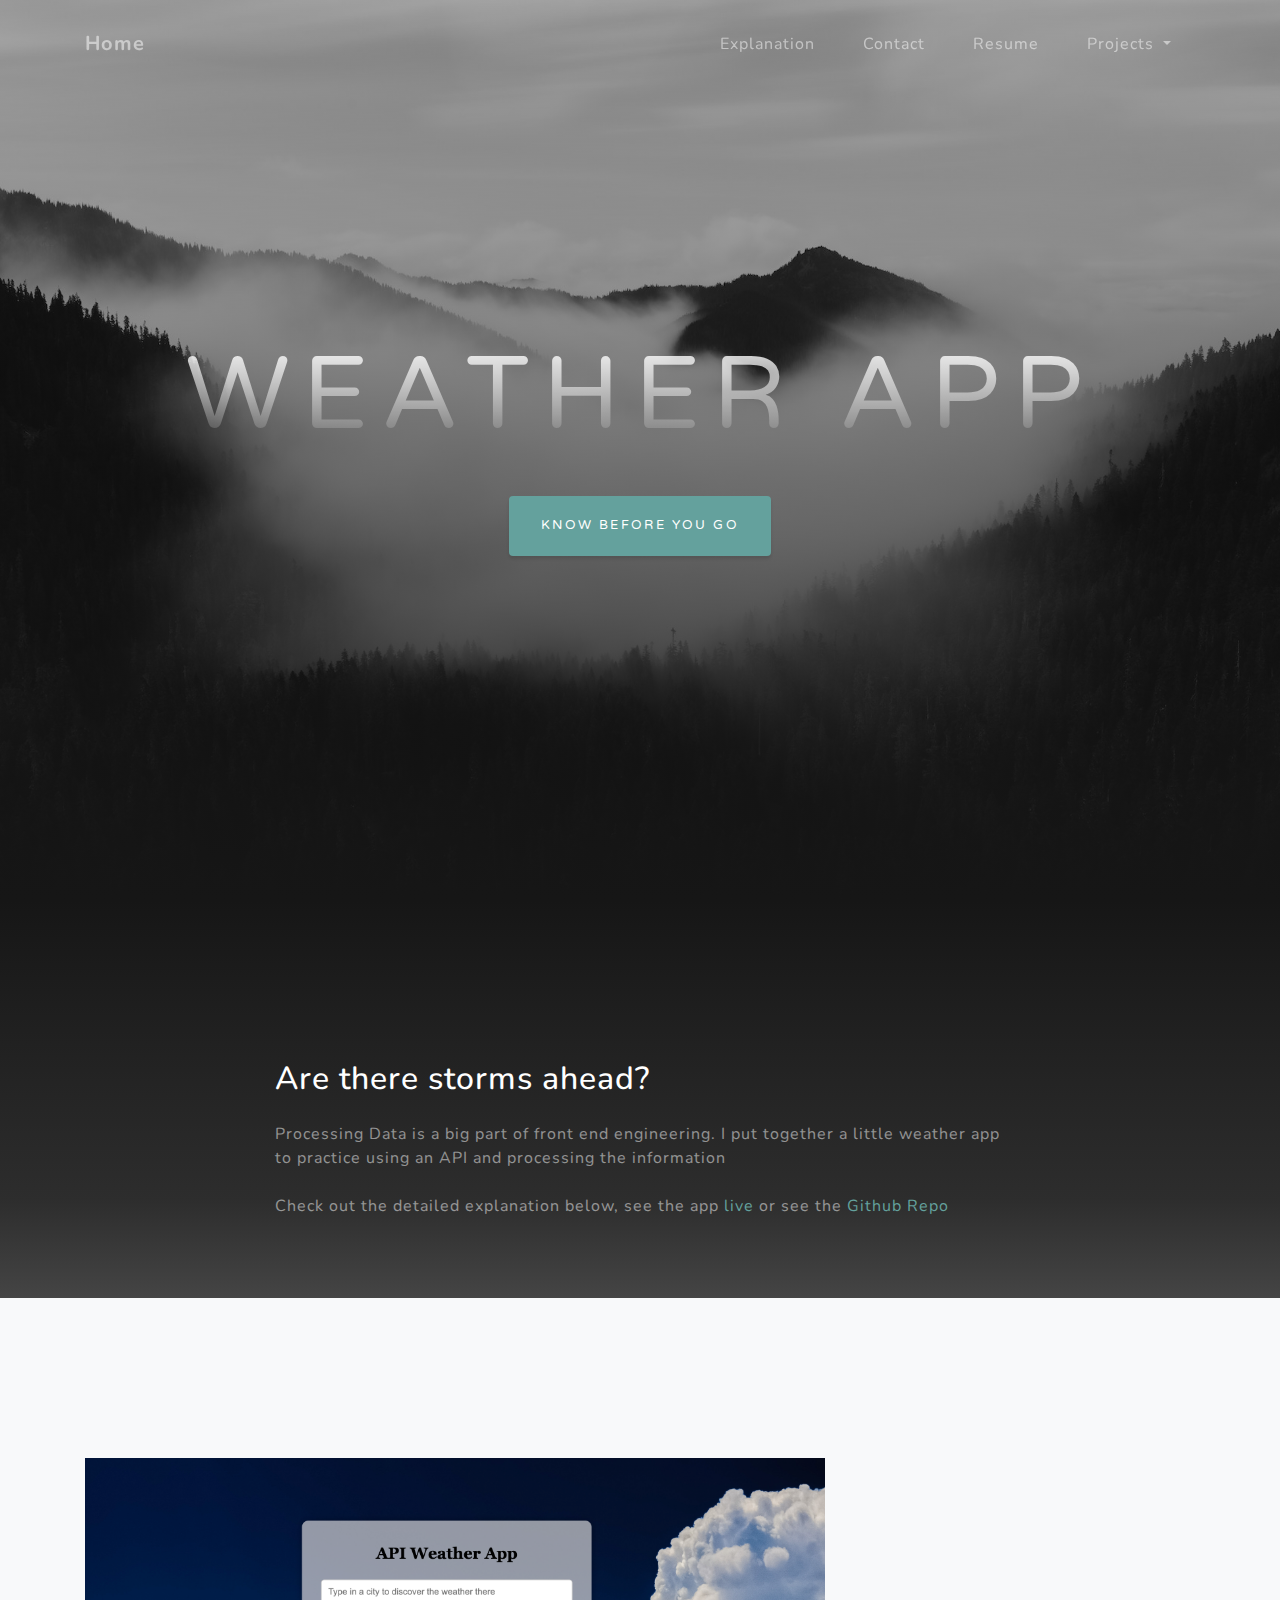
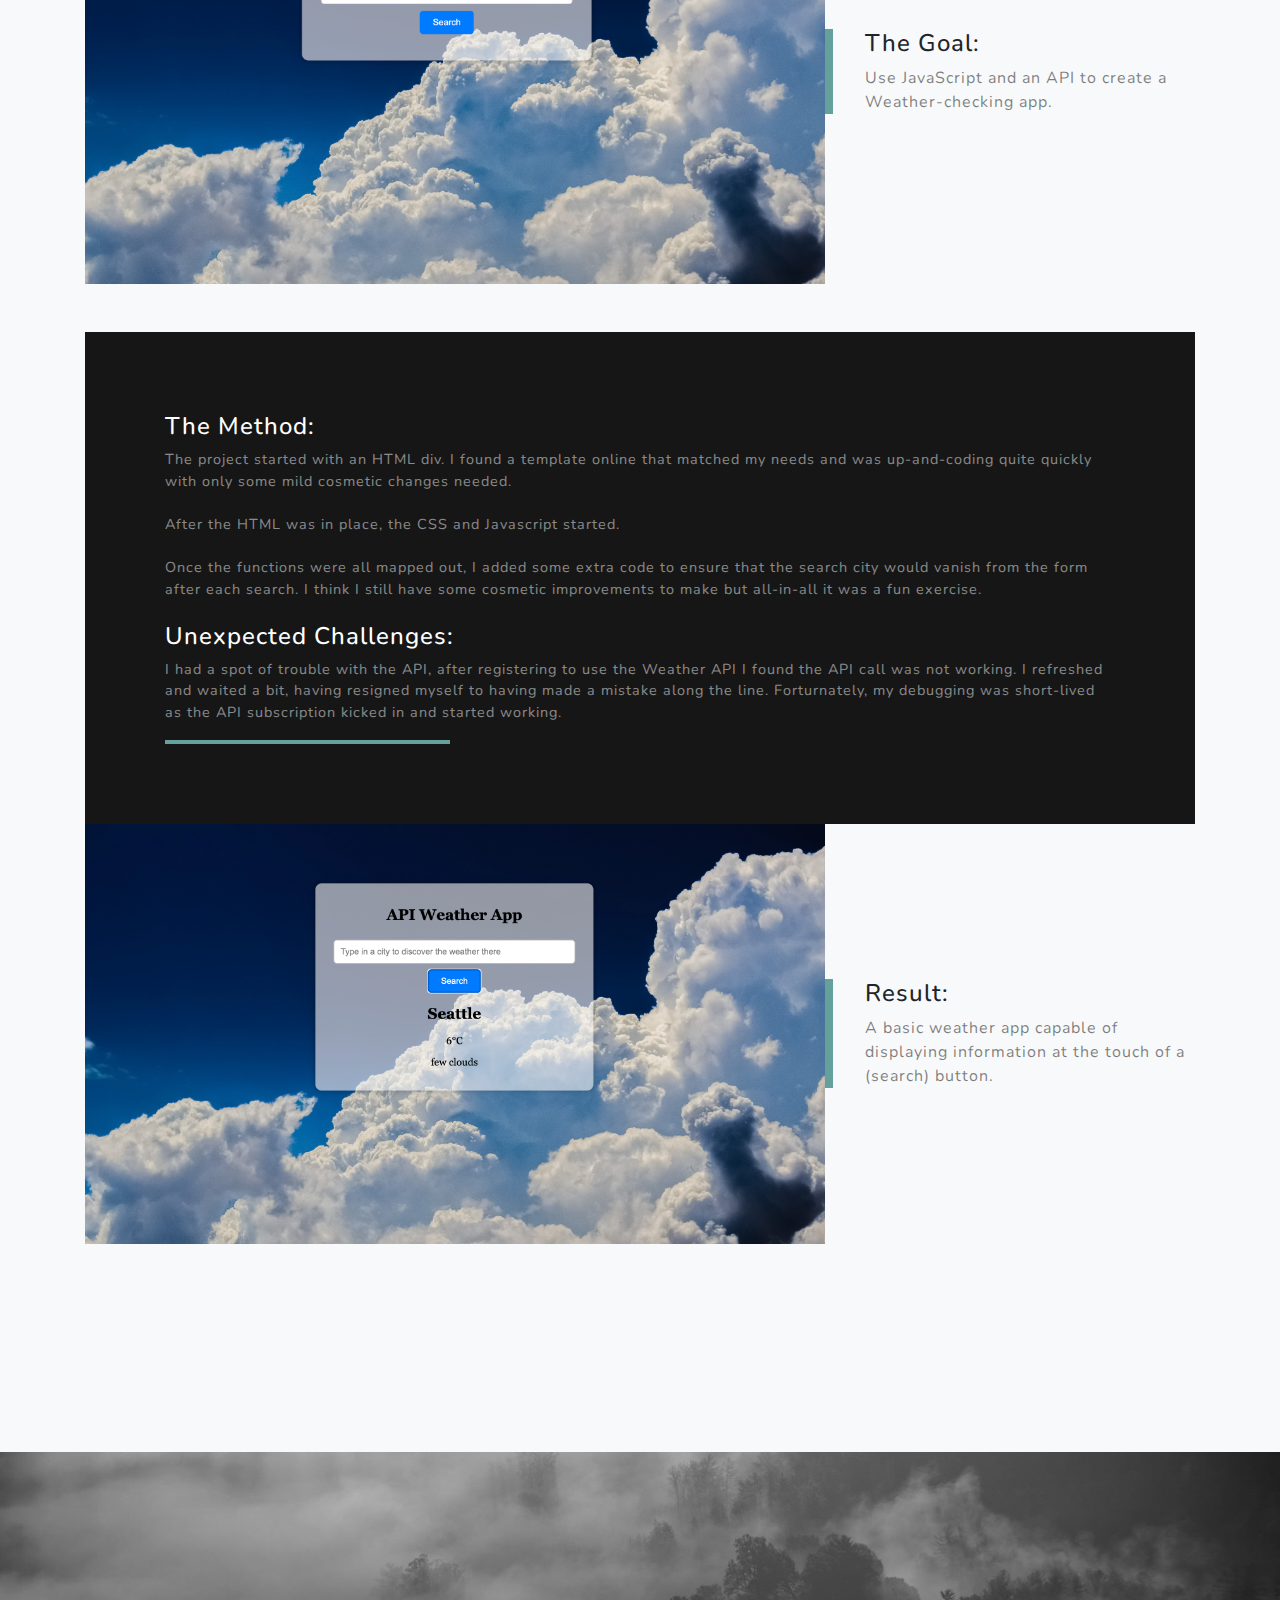
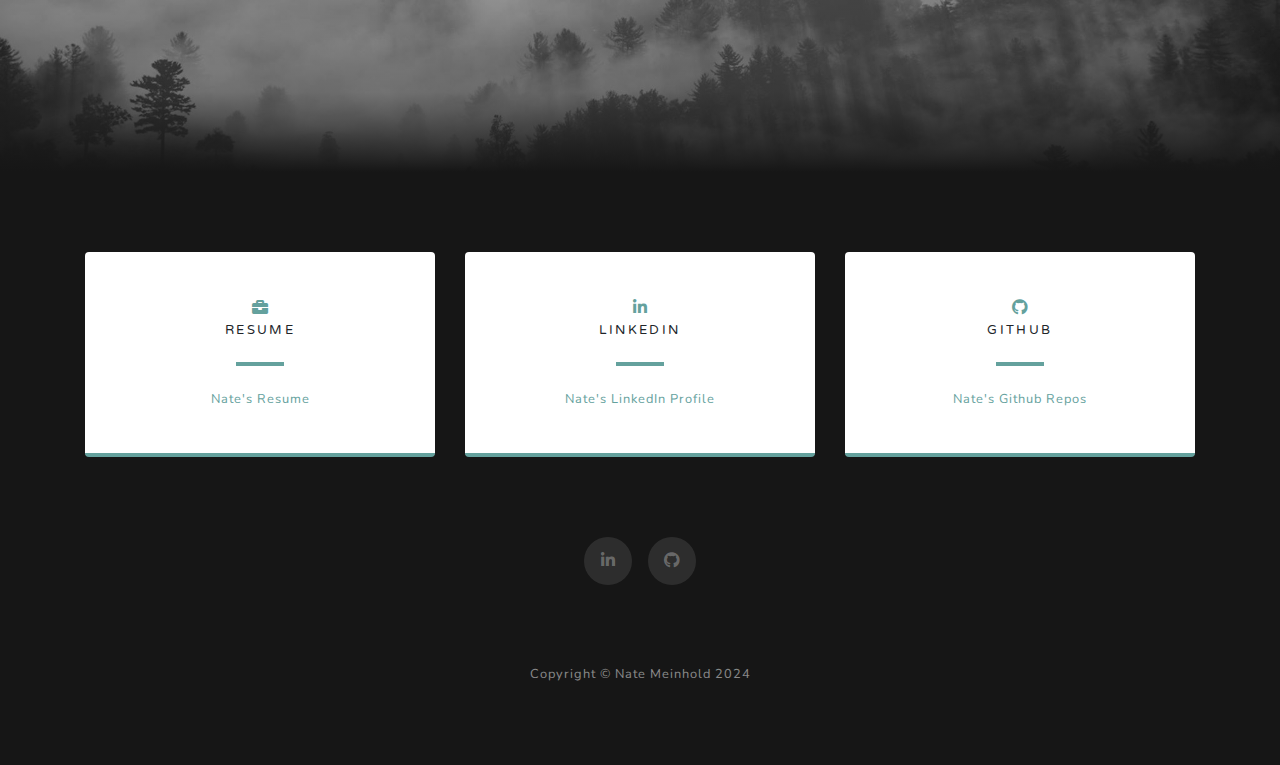
<file: weatherapp.html>
<!DOCTYPE html>
<html lang="en">
  <head>
    <meta charset="utf-8" />
    <meta
      name="viewport"
      content="width=device-width, initial-scale=1, shrink-to-fit=no"
    />
    <meta name="description" content="" />
    <meta name="author" content="" />

    <title>Weather App</title>

    <!-- Bootstrap core CSS -->
    <link href="vendor/bootstrap/css/bootstrap.min.css" rel="stylesheet" />

    <!-- Custom fonts for this template -->
    <link href="vendor/fontawesome-free/css/all.min.css" rel="stylesheet" />
    <link
      href="https://fonts.googleapis.com/css?family=Varela+Round"
      rel="stylesheet"
    />
    <link
      href="https://fonts.googleapis.com/css?family=Nunito:200,200i,300,300i,400,400i,600,600i,700,700i,800,800i,900,900i"
      rel="stylesheet"
    />

    <!-- Custom styles for this template -->
    <link href="css/grayscale.min.css" rel="stylesheet" />
  </head>

  <body id="page-top">
    <!-- Navigation -->
    <nav class="navbar navbar-expand-lg navbar-light fixed-top" id="mainNav">
      <div class="container">
        <a class="navbar-brand js-scroll-trigger" href="index.html">Home</a>
        <button
          class="navbar-toggler navbar-toggler-right"
          type="button"
          data-toggle="collapse"
          data-target="#navbarResponsive"
          aria-controls="navbarResponsive"
          aria-expanded="false"
          aria-label="Toggle navigation"
        >
          Menu
          <i class="fas fa-bars"></i>
        </button>
        <div class="collapse navbar-collapse" id="navbarResponsive">
          <ul class="navbar-nav ml-auto">
            <!-- <li class="nav-item">
          <a class="nav-link js-scroll-trigger" href="#about">About</a>
        </li> -->

            <li class="nav-item">
              <a class="nav-link js-scroll-trigger" href="#projects"
                >Explanation</a
              >
            </li>
            <li class="nav-item">
              <a class="nav-link js-scroll-trigger" href="#signup">Contact</a>
            </li>
            <li class="nav-item">
              <a class="nav-link js-scroll-trigger" href="resume.html"
                >Resume</a
              >
            </li>
            <li class="nav-item dropdown">
              <a
                class="nav-link dropdown-toggle"
                href="#"
                id="navbarDropdownBlog"
                data-toggle="dropdown"
                aria-haspopup="true"
                aria-expanded="false"
              >
                Projects
              </a>
              <div
                class="dropdown-menu dropdown-menu-right"
                aria-labelledby="navbarDropdownBlog"
              >
                <a class="dropdown-item" href="ISSTracker.html"
                  >International Space Station Tracker</a
                >
                <a class="dropdown-item" href="textAdventure.html"
                  >Text Adventure Game</a
                >
                <a class="dropdown-item" href="groceryList.html"
                  >Dynamic Grocery List</a
                >
                <a class="dropdown-item" href="userScience.html"
                  >User Science Blog</a
                ><a class="dropdown-item" href="recipeSearch.html"
                  >Find a Recipe</a
                >
              </div>
            </li>
          </ul>
        </div>
      </div>
    </nav>

    <!-- Header -->
    <header class="masthead">
      <div class="container d-flex h-100 align-items-center">
        <div class="mx-auto text-center">
          <h1 class="mx-auto my-0 text-uppercase">Weather App</h1>
          <h2 class="text-white-50 mx-auto mt-2 mb-5"></h2>
          <!--update button to go to live site-->
          <a href="#about" class="btn btn-primary js-scroll-trigger">
            Know before you go</a
          >
          <!-- <a
            href="https://natemeinhold.com/3020finalProject/"
            class="btn btn-primary js-scroll-trigger"
            >See Live</a
          >
          <a
            href="https://github.com/NateMeinhold/3020finalProject"
            class="btn btn-primary js-scroll-trigger"
            >See Code</a
          > -->
        </div>
      </div>
    </header>

    <!-- About Section -->
    <section id="about" class="about-section text-left">
      <div class="container">
        <div class="row">
          <div class="col-lg-8 mx-auto">
            <h2 class="text-white mb-4">Are there storms ahead?</h2>
            <p class="text-white-50">
              Processing Data is a big part of front end engineering. I put
              together a little weather app to practice using an API and
              processing the information
              <br /><br />
              Check out the detailed explanation below, see the app
              <a href="https://natemeinhold.com/weather-app/">live</a>
              or see the
              <a href="https://github.com/NateMeinhold/weather-app"
                >Github Repo</a
              >
            </p>
          </div>
        </div>
        <!-- <img src="" class="img-fluid" alt="" /> -->
      </div>
    </section>

    <!-- Projects Section -->
    <section id="projects" class="projects-section bg-light">
      <div class="container">
        <!-- Featured Project Row-->
        <div class="row align-items-center no-gutters mb-4 mb-lg-5">
          <div class="col-xl-8 col-lg-7">
            <img
              class="img-fluid mb-3 mb-lg-0"
              src="img/weatherapp2.png"
              alt="Screenshot of the main page before information added"
            />
          </div>
          <div class="col-xl-4 col-lg-5">
            <div class="featured-text text-center text-lg-left">
              <h4>The Goal:</h4>
              <p class="text-black-50 mb-0">
                Use JavaScript and an API to create a Weather-checking app.
              </p>
            </div>
          </div>
        </div>

        <!-- Project One Row -->
        <div class="row justify-content-center no-gutters mb-5 mb-lg-0">
          <!-- <div class="col-lg-6">
          <img class="img-fluid" src="img/demo-image-01.jpg" alt="">
        </div> -->
          <div class="col-lg-20">
            <div class="bg-black text-center h-100 project">
              <div class="d-flex h-100">
                <div
                  class="project-text w-100 my-auto text-center text-lg-left"
                >
                  <h4 class="text-white">The Method:</h4>
                  <p class="mb-0 text-white-50">
                    The project started with an HTML div. I found a template
                    online that matched my needs and was up-and-coding quite
                    quickly with only some mild cosmetic changes needed.
                  </p>
                  <br />
                  <p class="mb-0 text-white-50">
                    After the HTML was in place, the CSS and Javascript started.
                  </p>
                  <br />
                  <p class="mb-0 text-white-50">
                    Once the functions were all mapped out, I added some extra
                    code to ensure that the search city would vanish from the
                    form after each search. I think I still have some cosmetic
                    improvements to make but all-in-all it was a fun exercise.
                  </p>
                  <br />
                  <h4 class="text-white">Unexpected Challenges:</h4>
                  <p class="mb-0 text-white-50">
                    I had a spot of trouble with the API, after registering to
                    use the Weather API I found the API call was not working. I
                    refreshed and waited a bit, having resigned myself to having
                    made a mistake along the line. Forturnately, my debugging
                    was short-lived as the API subscription kicked in and
                    started working.
                  </p>
                  <hr class="d-none d-lg-block mb-0 ml-0" />
                </div>
              </div>
            </div>
          </div>
        </div>

        <!-- Featured Project Row-->
        <div class="row align-items-center no-gutters mb-4 mb-lg-5">
          <div class="col-xl-8 col-lg-7">
            <img
              class="img-fluid mb-3 mb-lg-0"
              src="img/weatherapp1.png"
              alt="Screenshot of the main page after information added"
            />
          </div>
          <div class="col-xl-4 col-lg-5">
            <div class="featured-text text-center text-lg-left">
              <h4>Result:</h4>
              <p class="text-black-50 mb-0">
                A basic weather app capable of displaying information at the
                touch of a (search) button.
              </p>
            </div>
          </div>
        </div>

        <!-- Project Two Row -->
        <!-- <div class="row justify-content-center no-gutters">
        <div class="col-lg-6">
          <img class="img-fluid" src="img/demo-image-02.jpg" alt="">
        </div>
        <div class="col-lg-6 order-lg-first">
          <div class="bg-black text-center h-100 project">
            <div class="d-flex h-100">
              <div class="project-text w-100 my-auto text-center text-lg-right">
                <h4 class="text-white">A Smaller Project</h4>
                <p class="mb-0 text-white-50">Another example of a project with its respective description. These sections work well responsively as well, try this theme on a small screen!</p>
                <hr class="d-none d-lg-block mb-0 mr-0">
              </div>
            </div>
          </div>
        </div>
      </div> -->

        <!-- Project Three Row -->
        <!-- <div class="row justify-content-center no-gutters mb-5 mb-lg-0">
          <div class="col-lg-6">
            <img class="img-fluid" src="img/demo-image-01.jpg" alt="">
          </div>
          <div class="col-lg-6">
            <div class="bg-black text-center h-100 project">
              <div class="d-flex h-100">
                <div class="project-text w-100 my-auto text-center text-lg-left">
                  <h4 class="text-white">A Smaller Project</h4>
                  <p class="mb-0 text-white-50">An example of where you can put an image of a project, or anything else, along with a description.</p>
                  <hr class="d-none d-lg-block mb-0 ml-0">
                </div>
              </div>
            </div>
          </div>
        </div> -->

        <!-- Project Four Row -->
        <!-- <div class="row justify-content-center no-gutters">
        <div class="col-lg-6">
          <img class="img-fluid" src="img/demo-image-02.jpg" alt="">
        </div>
        <div class="col-lg-6 order-lg-first">
          <div class="bg-black text-center h-100 project">
            <div class="d-flex h-100">
              <div class="project-text w-100 my-auto text-center text-lg-right">
                <h4 class="text-white">A Smaller Project</h4>
                <p class="mb-0 text-white-50">Another example of a project with its respective description. These sections work well responsively as well, try this theme on a small screen!</p>
                <hr class="d-none d-lg-block mb-0 mr-0">
              </div>
            </div>
          </div>
        </div>
      </div> -->
      </div>
    </section>

    <!-- Signup Section -->
    <section id="signup" class="signup-section"></section>

    <!-- Contact Section -->
    <section class="contact-section bg-black">
      <div class="container">
        <div class="row"></div>

        <div class="row">
          <div class="col-md-4 mb-3 mb-md-0">
            <div class="card py-4 h-100">
              <div class="card-body text-center">
                <i class="fas fa-briefcase text-primary mb-2"></i>
                <h4 class="text-uppercase m-0">Resume</h4>
                <hr class="my-4" />
                <div class="small text-black-50">
                  <a href="resume.html">Nate's Resume</a>
                </div>
              </div>
            </div>
          </div>
          <div class="col-md-4 mb-3 mb-md-0">
            <div class="card py-4 h-100">
              <div class="card-body text-center">
                <i class="fab fa-linkedin-in text-primary mb-2"></i>
                <h4 class="text-uppercase m-0">Linkedin</h4>
                <hr class="my-4" />
                <div class="small text-black-50">
                  <a href="https://www.linkedin.com/in/nathaniel-meinhold/"
                    >Nate's LinkedIn Profile</a
                  >
                </div>
              </div>
            </div>
          </div>
          <div class="col-md-4 mb-3 mb-md-0">
            <div class="card py-4 h-100">
              <div class="card-body text-center">
                <i class="fab fa-github text-primary mb-2"></i>
                <h4 class="text-uppercase m-0">Github</h4>
                <hr class="my-4" />
                <div class="small text-black-50">
                  <a href="https://github.com/NateMeinhold"
                    >Nate's Github Repos</a
                  >
                </div>
              </div>
            </div>
          </div>
        </div>

        <div class="social d-flex justify-content-center">
          <!-- <a href="https://twitter.com/nathanielmein" class="mx-2">
            <i class="fab fa-twitter"></i>
          </a> -->
          <a
            href="https://www.linkedin.com/in/nathaniel-meinhold/"
            class="mx-2"
          >
            <i class="fab fa-linkedin-in"></i>
          </a>
          <a href="https://github.com/NateMeinhold" class="mx-2">
            <i class="fab fa-github"></i>
          </a>
        </div>
      </div>
    </section>

    <!-- Footer -->
    <footer class="bg-black small text-center text-white-50">
      <div class="container">Copyright &copy; Nate Meinhold 2024</div>
    </footer>

    <!-- Bootstrap core JavaScript -->
    <script src="vendor/jquery/jquery.min.js"></script>
    <script src="vendor/bootstrap/js/bootstrap.bundle.min.js"></script>

    <!-- Plugin JavaScript -->
    <script src="vendor/jquery-easing/jquery.easing.min.js"></script>

    <!-- Custom scripts for this template -->
    <script src="js/grayscale.min.js"></script>
  </body>
</html>
</file>
<file: css/grayscale.min.css>
/*!
 * Start Bootstrap - Grayscale v5.0.8 (https://startbootstrap.com/template-overviews/grayscale)
 * Copyright 2013-2019 Start Bootstrap
 * Licensed under MIT (https://github.com/BlackrockDigital/startbootstrap-grayscale/blob/master/LICENSE)
 */#mainNav{min-height:56px;background-color:#fff}#mainNav .navbar-toggler{font-size:80%;padding:.75rem;color:#64a19d;border:1px solid #64a19d}#mainNav .navbar-toggler:focus{outline:0}#mainNav .navbar-brand{color:#161616;font-weight:700;padding:.9rem 0}#mainNav .navbar-nav .nav-item:hover{color:fade(white,80%);outline:0;background-color:transparent}#mainNav .navbar-nav .nav-item:active,#mainNav .navbar-nav .nav-item:focus{outline:0;background-color:transparent}@media (min-width:992px){#mainNav{padding-top:0;padding-bottom:0;border-bottom:none;background-color:transparent;-webkit-transition:background-color .3s ease-in-out;transition:background-color .3s ease-in-out}#mainNav .navbar-brand{padding:.5rem 0;color:rgba(255,255,255,.5)}#mainNav .nav-link{-webkit-transition:none;transition:none;padding:2rem 1.5rem;color:rgba(255,255,255,.5)}#mainNav .nav-link:hover{color:rgba(255,255,255,.75)}#mainNav .nav-link:active{color:#fff}#mainNav.navbar-shrink{background-color:#fff}#mainNav.navbar-shrink .navbar-brand{color:#161616}#mainNav.navbar-shrink .nav-link{color:#161616;padding:1.5rem 1.5rem 1.25rem;border-bottom:.25rem solid transparent}#mainNav.navbar-shrink .nav-link:hover{color:#64a19d}#mainNav.navbar-shrink .nav-link:active{color:#467370}#mainNav.navbar-shrink .nav-link.active{color:#64a19d;outline:0;border-bottom:.25rem solid #64a19d}}.masthead{position:relative;width:100%;height:auto;min-height:35rem;padding:15rem 0;background:-webkit-gradient(linear,left top,left bottom,from(rgba(22,22,22,.3)),color-stop(75%,rgba(22,22,22,.7)),to(#161616)),url(../img/bg-masthead.jpg);background:linear-gradient(to bottom,rgba(22,22,22,.3) 0,rgba(22,22,22,.7) 75%,#161616 100%),url(../img/bg-masthead.jpg);background-position:center;background-repeat:no-repeat;background-attachment:scroll;background-size:cover}.masthead h1{font-family:'Varela Round';font-size:2.5rem;line-height:2.5rem;letter-spacing:.8rem;background:-webkit-linear-gradient(rgba(255,255,255,.9),rgba(255,255,255,0));-webkit-text-fill-color:transparent;-webkit-background-clip:text}.masthead h2{max-width:20rem;font-size:1rem}@media (min-width:768px){.masthead h1{font-size:4rem;line-height:4rem}}@media (min-width:992px){.masthead{height:100vh;padding:0}.masthead h1{font-size:6.5rem;line-height:6.5rem;letter-spacing:.8rem}.masthead h2{max-width:30rem;font-size:1.25rem}}.btn{-webkit-box-shadow:0 .1875rem .1875rem 0 rgba(0,0,0,.1)!important;box-shadow:0 .1875rem .1875rem 0 rgba(0,0,0,.1)!important;padding:1.25rem 2rem;font-family:'Varela Round';font-size:80%;text-transform:uppercase;letter-spacing:.15rem;border:0}.btn-primary{background-color:#64a19d}.btn-primary:hover{background-color:#4f837f}.btn-primary:focus{background-color:#4f837f;color:#fff}.btn-primary:active{background-color:#467370!important}.about-section{padding-top:10rem;background:-webkit-gradient(linear,left top,left bottom,from(#161616),color-stop(75%,rgba(22,22,22,.9)),to(rgba(22,22,22,.8)));background:linear-gradient(to bottom,#161616 0,rgba(22,22,22,.9) 75%,rgba(22,22,22,.8) 100%)}.about-section p{margin-bottom:5rem}.projects-section{padding:10rem 0}.projects-section .featured-text{padding:2rem}@media (min-width:992px){.projects-section .featured-text{padding:0 0 0 2rem;border-left:.5rem solid #64a19d}}.projects-section .project-text{padding:3rem;font-size:90%}@media (min-width:992px){.projects-section .project-text{padding:5rem}.projects-section .project-text hr{border-color:#64a19d;border-width:.25rem;width:30%}}.signup-section{padding:10rem 0;background:-webkit-gradient(linear,left top,left bottom,from(rgba(22,22,22,.1)),color-stop(75%,rgba(22,22,22,.5)),to(#161616)),url(../img/bg-signup.jpg);background:linear-gradient(to bottom,rgba(22,22,22,.1) 0,rgba(22,22,22,.5) 75%,#161616 100%),url(../img/bg-signup.jpg);background-position:center;background-repeat:no-repeat;background-attachment:scroll;background-size:cover}.signup-section .form-inline input{-webkit-box-shadow:0 .1875rem .1875rem 0 rgba(0,0,0,.1)!important;box-shadow:0 .1875rem .1875rem 0 rgba(0,0,0,.1)!important;padding:1.25rem 2rem;height:auto;font-family:'Varela Round';font-size:80%;text-transform:uppercase;letter-spacing:.15rem;border:0}.contact-section{padding:5rem 0 0}.contact-section .card{border:0;border-bottom:.25rem solid #64a19d}.contact-section .card h4{font-size:.8rem;font-family:'Varela Round';text-transform:uppercase;letter-spacing:.15rem}.contact-section .card hr{border-color:#64a19d;border-width:.25rem;width:3rem}.contact-section .social{margin-top:5rem}.contact-section .social a{text-align:center;height:3rem;width:3rem;background:rgba(255,255,255,.1);border-radius:100%;line-height:3rem;color:rgba(255,255,255,.3)}.contact-section .social a:hover{color:rgba(255,255,255,.5)}.contact-section .social a:active{color:#fff}body{font-family:Nunito;letter-spacing:.0625em}a{color:#64a19d}a:focus,a:hover{text-decoration:none;color:#3c6360}.bg-black{background-color:#161616!important}.bg-primary{background-color:#64a19d!important}.text-primary{color:#64a19d!important}footer{padding:5rem 0}
</file>
